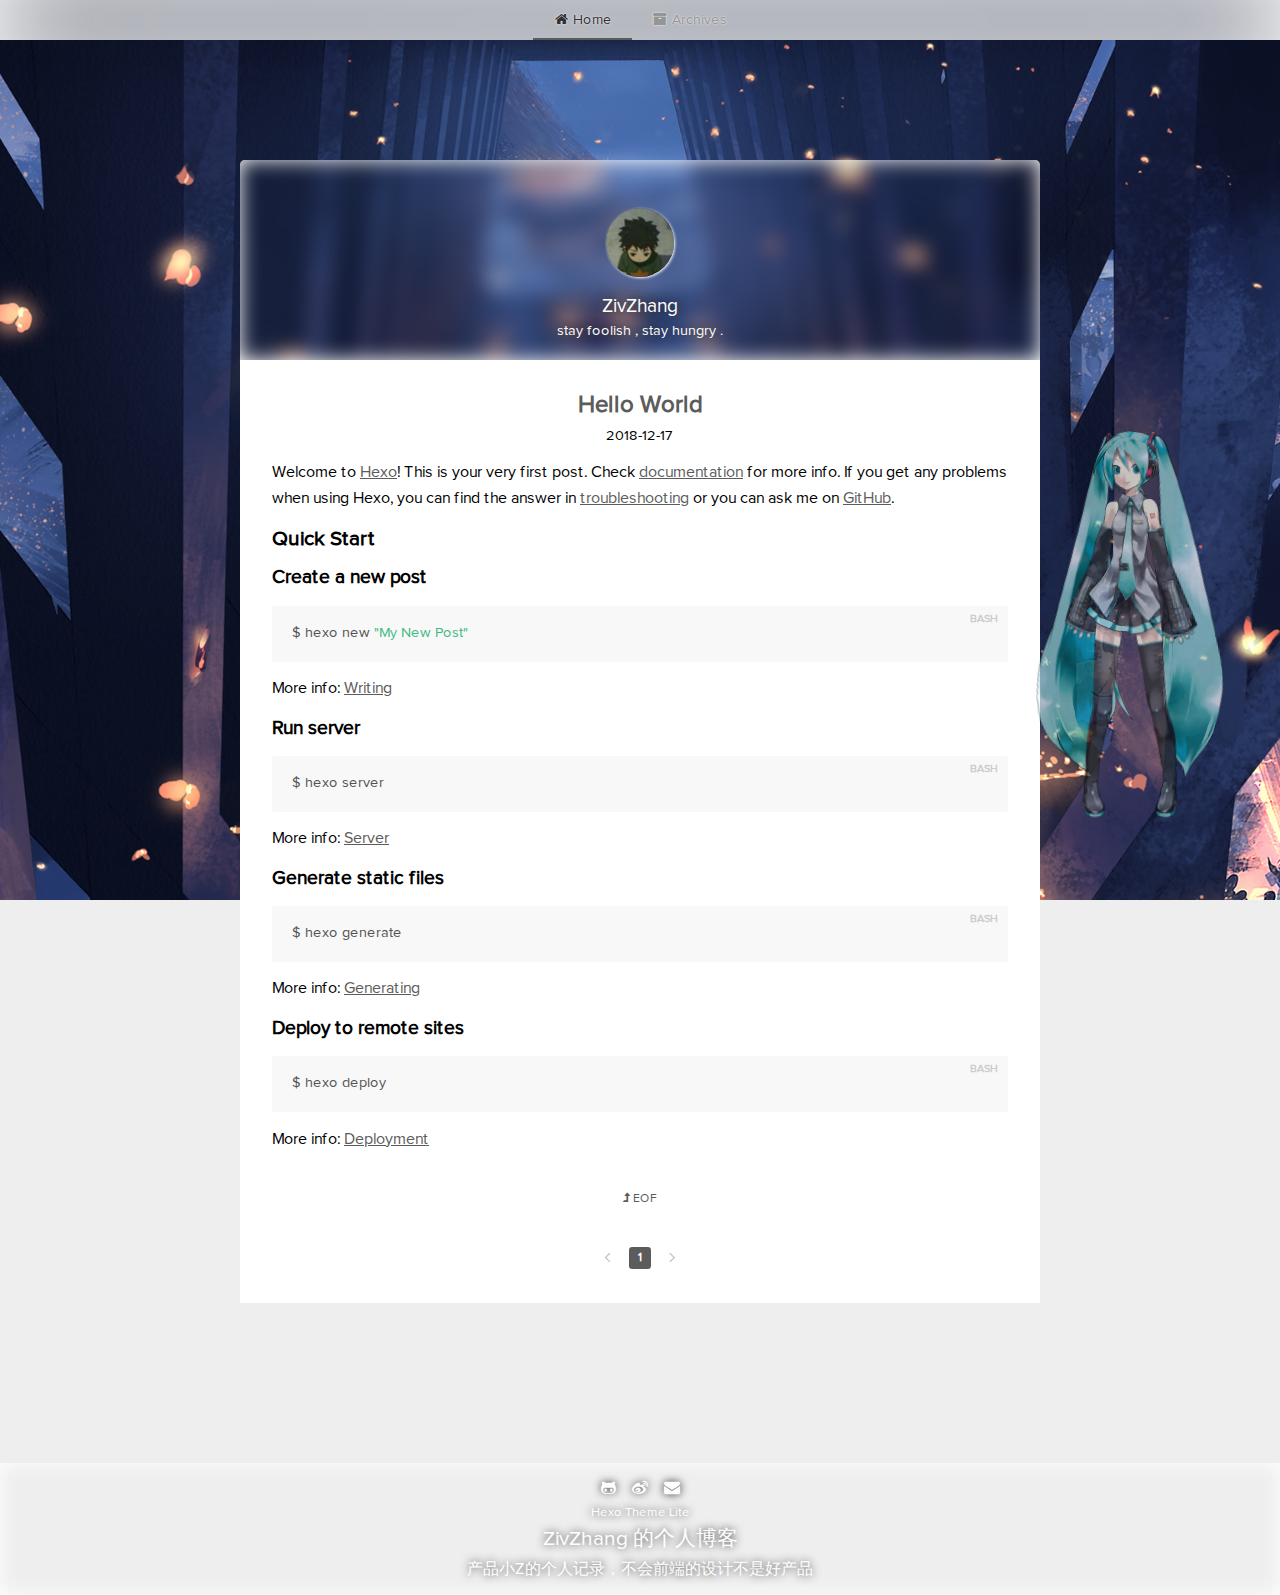
<file: index.html>
<!doctype html><html lang="en"><head><meta name="generator" content="Hexo 3.8.0"><meta charset="UTF-8"><meta name="viewport" content="width=device-width,user-scalable=no,initial-scale=1,maximum-scale=1,minimum-scale=1"><meta http-equiv="X-UA-Compatible" content="ie=edge"><link rel="shortcut icon" href="/static/favicon.ico"><title>ZivZhang 的个人博客</title><link href="/static/css/app.c64eadfc8d3abfc9d85514dba4054813.css" rel="stylesheet"></head><body><div id="app"></div><script type="text/javascript" src="/static/js/manifest.992b63bf2abbf3194771.js"></script><script type="text/javascript" src="/static/js/vendor.e12dc8c9af1f7aa12436.js"></script><script type="text/javascript" src="/static/js/app.bc036f9167871d39aecf.js"></script><script src="/live2dw/lib/L2Dwidget.min.js?0c58a1486de42ac6cc1c59c7d98ae887"></script><script>L2Dwidget.init({"model":{"jsonPath":"/live2dw/assets/miku.model.json"},"display":{"position":"right","width":150,"height":300},"mobile":{"show":false,"scale":0.4},"log":false,"pluginJsPath":"lib/","pluginModelPath":"assets/","pluginRootPath":"live2dw/","tagMode":false});</script></body></html>
</file>
<file: static/css/app.c64eadfc8d3abfc9d85514dba4054813.css>
#app[data-v-75a8d7e8] {
	min-height: 100vh;
	display: -webkit-box;
	display: -ms-flexbox;
	display: flex;
	-webkit-box-orient: vertical;
	-webkit-box-direction: normal;
	-ms-flex-flow: column nowrap;
	flex-flow: column nowrap
}

.app-footer[data-v-75a8d7e8],.app-header[data-v-75a8d7e8] {
	display: -webkit-box;
	display: -ms-flexbox;
	display: flex;
	-webkit-box-pack: center;
	-ms-flex-pack: center;
	justify-content: center;
	-webkit-box-align: end;
	-ms-flex-align: end;
	align-items: flex-end;
	margin-top: 10rem
}

.app-footer[data-v-75a8d7e8] {
	-webkit-box-flex: 1;
	-ms-flex-positive: 1;
	flex-grow: 1
}

.app-dep-footer[data-v-75a8d7e8] {
	margin-top: 0;
	margin-bottom: 8rem;
	-webkit-box-align: start;
	-ms-flex-align: start;
	align-items: flex-start
}

.app-dep-footer>div[data-v-75a8d7e8] {
	border-bottom-left-radius: .3rem;
	border-bottom-right-radius: .3rem
}

.app-body[data-v-75a8d7e8] {
	box-sizing: border-box;
	background-color: #fff;
	padding: 2rem 1rem
}

.app-dep-footer-body[data-v-75a8d7e8] {
	border-bottom-left-radius: 0;
	border-bottom-right-radius: 0
}

.fade-enter-active,.fade-leave-active {
	transition: all .2s ease
}

.fade-enter,.fade-leave-active {
	opacity: 0
}

#top-nav[data-v-26df1257] {
	position: fixed;
	top: 0;
	left: 0;
	right: 0;
	height: 40px;
	z-index: 1000;
	overflow: hidden;
	color: #fff;
	text-shadow: 1px 1px 8px #444
}

#top-nav .main-menu[data-v-26df1257] {
	width: 100%
}

.dropdown-item[data-v-26df1257] {
	display: -webkit-box;
	display: -ms-flexbox;
	display: flex;
	-webkit-box-align: center;
	-ms-flex-align: center;
	align-items: center
}

.dropdown-item .icon[data-v-26df1257] {
	width: 1rem;
	text-align: center;
	margin-right: .3rem
}

.dropdown-item .item-name[data-v-26df1257] {
	-webkit-box-flex: 1;
	-ms-flex-positive: 1;
	flex-grow: 1
}

.blur[data-v-26df1257] {
	display: -webkit-box;
	display: -ms-flexbox;
	display: flex;
	-webkit-box-align: center;
	-ms-flex-align: center;
	align-items: center
}

.menu-btn>span[data-v-26df1257] {
	margin-right: .2rem
}

.item-icon[data-v-26df1257] {
	display: inline-block;
	width: 1rem;
	text-align: center
}

.el-menu--horizontal[data-v-26df1257] {
	display: -webkit-box;
	display: -ms-flexbox;
	display: flex;
	-webkit-box-pack: center;
	-ms-flex-pack: center;
	justify-content: center
}

.el-menu--horizontal .el-menu-item[data-v-26df1257] {
	line-height: 40px;
	height: 40px;
	text-shadow: 0 0 2px #fff;
	color: #959595
}

.el-menu--horizontal .el-menu-item i[data-v-26df1257] {
	color: inherit
}

.el-menu--horizontal .el-menu-item[data-v-26df1257]:focus,.el-menu--horizontal .el-menu-item[data-v-26df1257]:hover {
	background-color: hsla(0,0%,100%,0)
}

.el-menu--horizontal .el-menu-item [data-v-26df1257] {
	vertical-align: unset
}

.el-menu--horizontal .is-active[data-v-26df1257] {
	color: #5c5c5c
}

.el-menu[data-v-26df1257] {
	background-color: hsla(0,0%,100%,0)
}

.container {
	width: 800px;
	margin-left: auto;
	margin-right: auto
}

@media (max-width:768px) {
	.container {
		width: 100%
	}
}

@media (max-width:768px) {
	.top-left-padding {
		padding-left: 1rem
	}
}

#lite-header[data-v-73f77182] {
	display: -webkit-box;
	display: -ms-flexbox;
	display: flex;
	-webkit-box-orient: vertical;
	-webkit-box-direction: normal;
	-ms-flex-flow: column nowrap;
	flex-flow: column nowrap;
	-webkit-box-align: center;
	-ms-flex-align: center;
	align-items: center;
	-webkit-box-pack: center;
	-ms-flex-pack: center;
	justify-content: center;
	text-shadow: 0 0 .5rem #2e2e2e;
	border-top-left-radius: .3rem;
	border-top-right-radius: .3rem;
	padding: 1rem
}

.avatar[data-v-73f77182] {
	margin-top: 2em;
	display: inline-block;
	width: 4.3rem;
	height: 4.3rem;
	border-radius: 50%;
	box-shadow: 1px 1px 3px #fff
}

.author[data-v-73f77182] {
	font-size: 1.2em;
	margin-bottom: .3rem
}

.description[data-v-73f77182] {
	font-size: .9em;
	margin-bottom: .3rem;
    margin-top: 0;
}

#lite-footer[data-v-6f0f8eb1] {
	display: -webkit-box;
	display: -ms-flexbox;
	display: flex;
	-webkit-box-orient: vertical;
	-webkit-box-direction: normal;
	-ms-flex-flow: column nowrap;
	flex-flow: column nowrap;
	-webkit-box-align: center;
	-ms-flex-align: center;
	align-items: center;
	-webkit-box-pack: center;
	-ms-flex-pack: center;
	justify-content: center;
	text-shadow: 0 0 .5rem #2e2e2e;
	padding: 1rem 0 .5rem
}

#lite-footer>[data-v-6f0f8eb1] {
	margin-top: 0;
	margin-bottom: .5rem
}

#lite-footer>[data-v-6f0f8eb1]:last-child {
	margin-bottom: 0
}

#lite-footer a[data-v-6f0f8eb1] {
	color: inherit;
	transition: -webkit-transform .1s;
	transition: transform .1s;
	transition: transform .1s,-webkit-transform .1s
}

#lite-footer a[data-v-6f0f8eb1]:hover {
	-webkit-transform: scale(1.1);
	transform: scale(1.1)
}

.icon-list[data-v-6f0f8eb1] {
	display: -webkit-box;
	display: -ms-flexbox;
	display: flex
}

.icon-list>a[data-v-6f0f8eb1] {
	margin: 0 .5rem
}

.powered-by[data-v-6f0f8eb1] {
	font-size: .8em
}

.title[data-v-6f0f8eb1] {
	font-size: 1.3em
}


/*!
 *  Font Awesome 4.7.0 by @davegandy - http://fontawesome.io - @fontawesome
 *  License - http://fontawesome.io/license (Font: SIL OFL 1.1, CSS: MIT License)
 */@font-face{font-family:FontAwesome;src:url(/static/fonts/fontawesome-webfont.674f50d.eot);src:url(/static/fonts/fontawesome-webfont.674f50d.eot?#iefix&v=4.7.0) format("embedded-opentype"),url(/static/fonts/fontawesome-webfont.af7ae50.woff2) format("woff2"),url(/static/fonts/fontawesome-webfont.fee66e7.woff) format("woff"),url(/static/fonts/fontawesome-webfont.b06871f.ttf) format("truetype"),url(/static/img/fontawesome-webfont.912ec66.svg#fontawesomeregular) format("svg");font-weight:400;font-style:normal}.fa{display:inline-block;font:normal normal normal 14px/1 FontAwesome;font-size:inherit;text-rendering:auto;-webkit-font-smoothing:antialiased;-moz-osx-font-smoothing:grayscale}.fa-lg{font-size:1.33333333em;line-height:.75em;vertical-align:-15%}.fa-2x{font-size:2em}.fa-3x{font-size:3em}.fa-4x{font-size:4em}.fa-5x{font-size:5em}.fa-fw{width:1.28571429em;text-align:center}.fa-ul{padding-left:0;margin-left:2.14285714em;list-style-type:none}.fa-ul>li{position:relative}.fa-li{position:absolute;left:-2.14285714em;width:2.14285714em;top:.14285714em;text-align:center}.fa-li.fa-lg{left:-1.85714286em}.fa-border{padding:.2em .25em .15em;border:.08em solid #eee;border-radius:.1em}.fa-pull-left{float:left}.fa-pull-right{float:right}.fa.fa-pull-left{margin-right:.3em}.fa.fa-pull-right{margin-left:.3em}.pull-right{float:right}.pull-left{float:left}.fa.pull-left{margin-right:.3em}.fa.pull-right{margin-left:.3em}.fa-spin{-webkit-animation:fa-spin 2s infinite linear;animation:fa-spin 2s infinite linear}.fa-pulse{-webkit-animation:fa-spin 1s infinite steps(8);animation:fa-spin 1s infinite steps(8)}@-webkit-keyframes fa-spin{0%{-webkit-transform:rotate(0deg);transform:rotate(0deg)}to{-webkit-transform:rotate(359deg);transform:rotate(359deg)}}@keyframes fa-spin{0%{-webkit-transform:rotate(0deg);transform:rotate(0deg)}to{-webkit-transform:rotate(359deg);transform:rotate(359deg)}}.fa-rotate-90{-ms-filter:"progid:DXImageTransform.Microsoft.BasicImage(rotation=1)";-webkit-transform:rotate(90deg);transform:rotate(90deg)}.fa-rotate-180{-ms-filter:"progid:DXImageTransform.Microsoft.BasicImage(rotation=2)";-webkit-transform:rotate(180deg);transform:rotate(180deg)}.fa-rotate-270{-ms-filter:"progid:DXImageTransform.Microsoft.BasicImage(rotation=3)";-webkit-transform:rotate(270deg);transform:rotate(270deg)}.fa-flip-horizontal{-ms-filter:"progid:DXImageTransform.Microsoft.BasicImage(rotation=0, mirror=1)";-webkit-transform:scaleX(-1);transform:scaleX(-1)}.fa-flip-vertical{-ms-filter:"progid:DXImageTransform.Microsoft.BasicImage(rotation=2, mirror=1)";-webkit-transform:scaleY(-1);transform:scaleY(-1)}:root .fa-flip-horizontal,:root .fa-flip-vertical,:root .fa-rotate-90,:root .fa-rotate-180,:root .fa-rotate-270{-webkit-filter:none;filter:none}.fa-stack{position:relative;display:inline-block;width:2em;height:2em;line-height:2em;vertical-align:middle}.fa-stack-1x,.fa-stack-2x{position:absolute;left:0;width:100%;text-align:center}.fa-stack-1x{line-height:inherit}.fa-stack-2x{font-size:2em}.fa-inverse{color:#fff}.fa-glass:before{content:"\F000"}.fa-music:before{content:"\F001"}.fa-search:before{content:"\F002"}.fa-envelope-o:before{content:"\F003"}.fa-heart:before{content:"\F004"}.fa-star:before{content:"\F005"}.fa-star-o:before{content:"\F006"}.fa-user:before{content:"\F007"}.fa-film:before{content:"\F008"}.fa-th-large:before{content:"\F009"}.fa-th:before{content:"\F00A"}.fa-th-list:before{content:"\F00B"}.fa-check:before{content:"\F00C"}.fa-close:before,.fa-remove:before,.fa-times:before{content:"\F00D"}.fa-search-plus:before{content:"\F00E"}.fa-search-minus:before{content:"\F010"}.fa-power-off:before{content:"\F011"}.fa-signal:before{content:"\F012"}.fa-cog:before,.fa-gear:before{content:"\F013"}.fa-trash-o:before{content:"\F014"}.fa-home:before{content:"\F015"}.fa-file-o:before{content:"\F016"}.fa-clock-o:before{content:"\F017"}.fa-road:before{content:"\F018"}.fa-download:before{content:"\F019"}.fa-arrow-circle-o-down:before{content:"\F01A"}.fa-arrow-circle-o-up:before{content:"\F01B"}.fa-inbox:before{content:"\F01C"}.fa-play-circle-o:before{content:"\F01D"}.fa-repeat:before,.fa-rotate-right:before{content:"\F01E"}.fa-refresh:before{content:"\F021"}.fa-list-alt:before{content:"\F022"}.fa-lock:before{content:"\F023"}.fa-flag:before{content:"\F024"}.fa-headphones:before{content:"\F025"}.fa-volume-off:before{content:"\F026"}.fa-volume-down:before{content:"\F027"}.fa-volume-up:before{content:"\F028"}.fa-qrcode:before{content:"\F029"}.fa-barcode:before{content:"\F02A"}.fa-tag:before{content:"\F02B"}.fa-tags:before{content:"\F02C"}.fa-book:before{content:"\F02D"}.fa-bookmark:before{content:"\F02E"}.fa-print:before{content:"\F02F"}.fa-camera:before{content:"\F030"}.fa-font:before{content:"\F031"}.fa-bold:before{content:"\F032"}.fa-italic:before{content:"\F033"}.fa-text-height:before{content:"\F034"}.fa-text-width:before{content:"\F035"}.fa-align-left:before{content:"\F036"}.fa-align-center:before{content:"\F037"}.fa-align-right:before{content:"\F038"}.fa-align-justify:before{content:"\F039"}.fa-list:before{content:"\F03A"}.fa-dedent:before,.fa-outdent:before{content:"\F03B"}.fa-indent:before{content:"\F03C"}.fa-video-camera:before{content:"\F03D"}.fa-image:before,.fa-photo:before,.fa-picture-o:before{content:"\F03E"}.fa-pencil:before{content:"\F040"}.fa-map-marker:before{content:"\F041"}.fa-adjust:before{content:"\F042"}.fa-tint:before{content:"\F043"}.fa-edit:before,.fa-pencil-square-o:before{content:"\F044"}.fa-share-square-o:before{content:"\F045"}.fa-check-square-o:before{content:"\F046"}.fa-arrows:before{content:"\F047"}.fa-step-backward:before{content:"\F048"}.fa-fast-backward:before{content:"\F049"}.fa-backward:before{content:"\F04A"}.fa-play:before{content:"\F04B"}.fa-pause:before{content:"\F04C"}.fa-stop:before{content:"\F04D"}.fa-forward:before{content:"\F04E"}.fa-fast-forward:before{content:"\F050"}.fa-step-forward:before{content:"\F051"}.fa-eject:before{content:"\F052"}.fa-chevron-left:before{content:"\F053"}.fa-chevron-right:before{content:"\F054"}.fa-plus-circle:before{content:"\F055"}.fa-minus-circle:before{content:"\F056"}.fa-times-circle:before{content:"\F057"}.fa-check-circle:before{content:"\F058"}.fa-question-circle:before{content:"\F059"}.fa-info-circle:before{content:"\F05A"}.fa-crosshairs:before{content:"\F05B"}.fa-times-circle-o:before{content:"\F05C"}.fa-check-circle-o:before{content:"\F05D"}.fa-ban:before{content:"\F05E"}.fa-arrow-left:before{content:"\F060"}.fa-arrow-right:before{content:"\F061"}.fa-arrow-up:before{content:"\F062"}.fa-arrow-down:before{content:"\F063"}.fa-mail-forward:before,.fa-share:before{content:"\F064"}.fa-expand:before{content:"\F065"}.fa-compress:before{content:"\F066"}.fa-plus:before{content:"\F067"}.fa-minus:before{content:"\F068"}.fa-asterisk:before{content:"\F069"}.fa-exclamation-circle:before{content:"\F06A"}.fa-gift:before{content:"\F06B"}.fa-leaf:before{content:"\F06C"}.fa-fire:before{content:"\F06D"}.fa-eye:before{content:"\F06E"}.fa-eye-slash:before{content:"\F070"}.fa-exclamation-triangle:before,.fa-warning:before{content:"\F071"}.fa-plane:before{content:"\F072"}.fa-calendar:before{content:"\F073"}.fa-random:before{content:"\F074"}.fa-comment:before{content:"\F075"}.fa-magnet:before{content:"\F076"}.fa-chevron-up:before{content:"\F077"}.fa-chevron-down:before{content:"\F078"}.fa-retweet:before{content:"\F079"}.fa-shopping-cart:before{content:"\F07A"}.fa-folder:before{content:"\F07B"}.fa-folder-open:before{content:"\F07C"}.fa-arrows-v:before{content:"\F07D"}.fa-arrows-h:before{content:"\F07E"}.fa-bar-chart-o:before,.fa-bar-chart:before{content:"\F080"}.fa-twitter-square:before{content:"\F081"}.fa-facebook-square:before{content:"\F082"}.fa-camera-retro:before{content:"\F083"}.fa-key:before{content:"\F084"}.fa-cogs:before,.fa-gears:before{content:"\F085"}.fa-comments:before{content:"\F086"}.fa-thumbs-o-up:before{content:"\F087"}.fa-thumbs-o-down:before{content:"\F088"}.fa-star-half:before{content:"\F089"}.fa-heart-o:before{content:"\F08A"}.fa-sign-out:before{content:"\F08B"}.fa-linkedin-square:before{content:"\F08C"}.fa-thumb-tack:before{content:"\F08D"}.fa-external-link:before{content:"\F08E"}.fa-sign-in:before{content:"\F090"}.fa-trophy:before{content:"\F091"}.fa-github-square:before{content:"\F092"}.fa-upload:before{content:"\F093"}.fa-lemon-o:before{content:"\F094"}.fa-phone:before{content:"\F095"}.fa-square-o:before{content:"\F096"}.fa-bookmark-o:before{content:"\F097"}.fa-phone-square:before{content:"\F098"}.fa-twitter:before{content:"\F099"}.fa-facebook-f:before,.fa-facebook:before{content:"\F09A"}.fa-github:before{content:"\F09B"}.fa-unlock:before{content:"\F09C"}.fa-credit-card:before{content:"\F09D"}.fa-feed:before,.fa-rss:before{content:"\F09E"}.fa-hdd-o:before{content:"\F0A0"}.fa-bullhorn:before{content:"\F0A1"}.fa-bell:before{content:"\F0F3"}.fa-certificate:before{content:"\F0A3"}.fa-hand-o-right:before{content:"\F0A4"}.fa-hand-o-left:before{content:"\F0A5"}.fa-hand-o-up:before{content:"\F0A6"}.fa-hand-o-down:before{content:"\F0A7"}.fa-arrow-circle-left:before{content:"\F0A8"}.fa-arrow-circle-right:before{content:"\F0A9"}.fa-arrow-circle-up:before{content:"\F0AA"}.fa-arrow-circle-down:before{content:"\F0AB"}.fa-globe:before{content:"\F0AC"}.fa-wrench:before{content:"\F0AD"}.fa-tasks:before{content:"\F0AE"}.fa-filter:before{content:"\F0B0"}.fa-briefcase:before{content:"\F0B1"}.fa-arrows-alt:before{content:"\F0B2"}.fa-group:before,.fa-users:before{content:"\F0C0"}.fa-chain:before,.fa-link:before{content:"\F0C1"}.fa-cloud:before{content:"\F0C2"}.fa-flask:before{content:"\F0C3"}.fa-cut:before,.fa-scissors:before{content:"\F0C4"}.fa-copy:before,.fa-files-o:before{content:"\F0C5"}.fa-paperclip:before{content:"\F0C6"}.fa-floppy-o:before,.fa-save:before{content:"\F0C7"}.fa-square:before{content:"\F0C8"}.fa-bars:before,.fa-navicon:before,.fa-reorder:before{content:"\F0C9"}.fa-list-ul:before{content:"\F0CA"}.fa-list-ol:before{content:"\F0CB"}.fa-strikethrough:before{content:"\F0CC"}.fa-underline:before{content:"\F0CD"}.fa-table:before{content:"\F0CE"}.fa-magic:before{content:"\F0D0"}.fa-truck:before{content:"\F0D1"}.fa-pinterest:before{content:"\F0D2"}.fa-pinterest-square:before{content:"\F0D3"}.fa-google-plus-square:before{content:"\F0D4"}.fa-google-plus:before{content:"\F0D5"}.fa-money:before{content:"\F0D6"}.fa-caret-down:before{content:"\F0D7"}.fa-caret-up:before{content:"\F0D8"}.fa-caret-left:before{content:"\F0D9"}.fa-caret-right:before{content:"\F0DA"}.fa-columns:before{content:"\F0DB"}.fa-sort:before,.fa-unsorted:before{content:"\F0DC"}.fa-sort-desc:before,.fa-sort-down:before{content:"\F0DD"}.fa-sort-asc:before,.fa-sort-up:before{content:"\F0DE"}.fa-envelope:before{content:"\F0E0"}.fa-linkedin:before{content:"\F0E1"}.fa-rotate-left:before,.fa-undo:before{content:"\F0E2"}.fa-gavel:before,.fa-legal:before{content:"\F0E3"}.fa-dashboard:before,.fa-tachometer:before{content:"\F0E4"}.fa-comment-o:before{content:"\F0E5"}.fa-comments-o:before{content:"\F0E6"}.fa-bolt:before,.fa-flash:before{content:"\F0E7"}.fa-sitemap:before{content:"\F0E8"}.fa-umbrella:before{content:"\F0E9"}.fa-clipboard:before,.fa-paste:before{content:"\F0EA"}.fa-lightbulb-o:before{content:"\F0EB"}.fa-exchange:before{content:"\F0EC"}.fa-cloud-download:before{content:"\F0ED"}.fa-cloud-upload:before{content:"\F0EE"}.fa-user-md:before{content:"\F0F0"}.fa-stethoscope:before{content:"\F0F1"}.fa-suitcase:before{content:"\F0F2"}.fa-bell-o:before{content:"\F0A2"}.fa-coffee:before{content:"\F0F4"}.fa-cutlery:before{content:"\F0F5"}.fa-file-text-o:before{content:"\F0F6"}.fa-building-o:before{content:"\F0F7"}.fa-hospital-o:before{content:"\F0F8"}.fa-ambulance:before{content:"\F0F9"}.fa-medkit:before{content:"\F0FA"}.fa-fighter-jet:before{content:"\F0FB"}.fa-beer:before{content:"\F0FC"}.fa-h-square:before{content:"\F0FD"}.fa-plus-square:before{content:"\F0FE"}.fa-angle-double-left:before{content:"\F100"}.fa-angle-double-right:before{content:"\F101"}.fa-angle-double-up:before{content:"\F102"}.fa-angle-double-down:before{content:"\F103"}.fa-angle-left:before{content:"\F104"}.fa-angle-right:before{content:"\F105"}.fa-angle-up:before{content:"\F106"}.fa-angle-down:before{content:"\F107"}.fa-desktop:before{content:"\F108"}.fa-laptop:before{content:"\F109"}.fa-tablet:before{content:"\F10A"}.fa-mobile-phone:before,.fa-mobile:before{content:"\F10B"}.fa-circle-o:before{content:"\F10C"}.fa-quote-left:before{content:"\F10D"}.fa-quote-right:before{content:"\F10E"}.fa-spinner:before{content:"\F110"}.fa-circle:before{content:"\F111"}.fa-mail-reply:before,.fa-reply:before{content:"\F112"}.fa-github-alt:before{content:"\F113"}.fa-folder-o:before{content:"\F114"}.fa-folder-open-o:before{content:"\F115"}.fa-smile-o:before{content:"\F118"}.fa-frown-o:before{content:"\F119"}.fa-meh-o:before{content:"\F11A"}.fa-gamepad:before{content:"\F11B"}.fa-keyboard-o:before{content:"\F11C"}.fa-flag-o:before{content:"\F11D"}.fa-flag-checkered:before{content:"\F11E"}.fa-terminal:before{content:"\F120"}.fa-code:before{content:"\F121"}.fa-mail-reply-all:before,.fa-reply-all:before{content:"\F122"}.fa-star-half-empty:before,.fa-star-half-full:before,.fa-star-half-o:before{content:"\F123"}.fa-location-arrow:before{content:"\F124"}.fa-crop:before{content:"\F125"}.fa-code-fork:before{content:"\F126"}.fa-chain-broken:before,.fa-unlink:before{content:"\F127"}.fa-question:before{content:"\F128"}.fa-info:before{content:"\F129"}.fa-exclamation:before{content:"\F12A"}.fa-superscript:before{content:"\F12B"}.fa-subscript:before{content:"\F12C"}.fa-eraser:before{content:"\F12D"}.fa-puzzle-piece:before{content:"\F12E"}.fa-microphone:before{content:"\F130"}.fa-microphone-slash:before{content:"\F131"}.fa-shield:before{content:"\F132"}.fa-calendar-o:before{content:"\F133"}.fa-fire-extinguisher:before{content:"\F134"}.fa-rocket:before{content:"\F135"}.fa-maxcdn:before{content:"\F136"}.fa-chevron-circle-left:before{content:"\F137"}.fa-chevron-circle-right:before{content:"\F138"}.fa-chevron-circle-up:before{content:"\F139"}.fa-chevron-circle-down:before{content:"\F13A"}.fa-html5:before{content:"\F13B"}.fa-css3:before{content:"\F13C"}.fa-anchor:before{content:"\F13D"}.fa-unlock-alt:before{content:"\F13E"}.fa-bullseye:before{content:"\F140"}.fa-ellipsis-h:before{content:"\F141"}.fa-ellipsis-v:before{content:"\F142"}.fa-rss-square:before{content:"\F143"}.fa-play-circle:before{content:"\F144"}.fa-ticket:before{content:"\F145"}.fa-minus-square:before{content:"\F146"}.fa-minus-square-o:before{content:"\F147"}.fa-level-up:before{content:"\F148"}.fa-level-down:before{content:"\F149"}.fa-check-square:before{content:"\F14A"}.fa-pencil-square:before{content:"\F14B"}.fa-external-link-square:before{content:"\F14C"}.fa-share-square:before{content:"\F14D"}.fa-compass:before{content:"\F14E"}.fa-caret-square-o-down:before,.fa-toggle-down:before{content:"\F150"}.fa-caret-square-o-up:before,.fa-toggle-up:before{content:"\F151"}.fa-caret-square-o-right:before,.fa-toggle-right:before{content:"\F152"}.fa-eur:before,.fa-euro:before{content:"\F153"}.fa-gbp:before{content:"\F154"}.fa-dollar:before,.fa-usd:before{content:"\F155"}.fa-inr:before,.fa-rupee:before{content:"\F156"}.fa-cny:before,.fa-jpy:before,.fa-rmb:before,.fa-yen:before{content:"\F157"}.fa-rouble:before,.fa-rub:before,.fa-ruble:before{content:"\F158"}.fa-krw:before,.fa-won:before{content:"\F159"}.fa-bitcoin:before,.fa-btc:before{content:"\F15A"}.fa-file:before{content:"\F15B"}.fa-file-text:before{content:"\F15C"}.fa-sort-alpha-asc:before{content:"\F15D"}.fa-sort-alpha-desc:before{content:"\F15E"}.fa-sort-amount-asc:before{content:"\F160"}.fa-sort-amount-desc:before{content:"\F161"}.fa-sort-numeric-asc:before{content:"\F162"}.fa-sort-numeric-desc:before{content:"\F163"}.fa-thumbs-up:before{content:"\F164"}.fa-thumbs-down:before{content:"\F165"}.fa-youtube-square:before{content:"\F166"}.fa-youtube:before{content:"\F167"}.fa-xing:before{content:"\F168"}.fa-xing-square:before{content:"\F169"}.fa-youtube-play:before{content:"\F16A"}.fa-dropbox:before{content:"\F16B"}.fa-stack-overflow:before{content:"\F16C"}.fa-instagram:before{content:"\F16D"}.fa-flickr:before{content:"\F16E"}.fa-adn:before{content:"\F170"}.fa-bitbucket:before{content:"\F171"}.fa-bitbucket-square:before{content:"\F172"}.fa-tumblr:before{content:"\F173"}.fa-tumblr-square:before{content:"\F174"}.fa-long-arrow-down:before{content:"\F175"}.fa-long-arrow-up:before{content:"\F176"}.fa-long-arrow-left:before{content:"\F177"}.fa-long-arrow-right:before{content:"\F178"}.fa-apple:before{content:"\F179"}.fa-windows:before{content:"\F17A"}.fa-android:before{content:"\F17B"}.fa-linux:before{content:"\F17C"}.fa-dribbble:before{content:"\F17D"}.fa-skype:before{content:"\F17E"}.fa-foursquare:before{content:"\F180"}.fa-trello:before{content:"\F181"}.fa-female:before{content:"\F182"}.fa-male:before{content:"\F183"}.fa-gittip:before,.fa-gratipay:before{content:"\F184"}.fa-sun-o:before{content:"\F185"}.fa-moon-o:before{content:"\F186"}.fa-archive:before{content:"\F187"}.fa-bug:before{content:"\F188"}.fa-vk:before{content:"\F189"}.fa-weibo:before{content:"\F18A"}.fa-renren:before{content:"\F18B"}.fa-pagelines:before{content:"\F18C"}.fa-stack-exchange:before{content:"\F18D"}.fa-arrow-circle-o-right:before{content:"\F18E"}.fa-arrow-circle-o-left:before{content:"\F190"}.fa-caret-square-o-left:before,.fa-toggle-left:before{content:"\F191"}.fa-dot-circle-o:before{content:"\F192"}.fa-wheelchair:before{content:"\F193"}.fa-vimeo-square:before{content:"\F194"}.fa-try:before,.fa-turkish-lira:before{content:"\F195"}.fa-plus-square-o:before{content:"\F196"}.fa-space-shuttle:before{content:"\F197"}.fa-slack:before{content:"\F198"}.fa-envelope-square:before{content:"\F199"}.fa-wordpress:before{content:"\F19A"}.fa-openid:before{content:"\F19B"}.fa-bank:before,.fa-institution:before,.fa-university:before{content:"\F19C"}.fa-graduation-cap:before,.fa-mortar-board:before{content:"\F19D"}.fa-yahoo:before{content:"\F19E"}.fa-google:before{content:"\F1A0"}.fa-reddit:before{content:"\F1A1"}.fa-reddit-square:before{content:"\F1A2"}.fa-stumbleupon-circle:before{content:"\F1A3"}.fa-stumbleupon:before{content:"\F1A4"}.fa-delicious:before{content:"\F1A5"}.fa-digg:before{content:"\F1A6"}.fa-pied-piper-pp:before{content:"\F1A7"}.fa-pied-piper-alt:before{content:"\F1A8"}.fa-drupal:before{content:"\F1A9"}.fa-joomla:before{content:"\F1AA"}.fa-language:before{content:"\F1AB"}.fa-fax:before{content:"\F1AC"}.fa-building:before{content:"\F1AD"}.fa-child:before{content:"\F1AE"}.fa-paw:before{content:"\F1B0"}.fa-spoon:before{content:"\F1B1"}.fa-cube:before{content:"\F1B2"}.fa-cubes:before{content:"\F1B3"}.fa-behance:before{content:"\F1B4"}.fa-behance-square:before{content:"\F1B5"}.fa-steam:before{content:"\F1B6"}.fa-steam-square:before{content:"\F1B7"}.fa-recycle:before{content:"\F1B8"}.fa-automobile:before,.fa-car:before{content:"\F1B9"}.fa-cab:before,.fa-taxi:before{content:"\F1BA"}.fa-tree:before{content:"\F1BB"}.fa-spotify:before{content:"\F1BC"}.fa-deviantart:before{content:"\F1BD"}.fa-soundcloud:before{content:"\F1BE"}.fa-database:before{content:"\F1C0"}.fa-file-pdf-o:before{content:"\F1C1"}.fa-file-word-o:before{content:"\F1C2"}.fa-file-excel-o:before{content:"\F1C3"}.fa-file-powerpoint-o:before{content:"\F1C4"}.fa-file-image-o:before,.fa-file-photo-o:before,.fa-file-picture-o:before{content:"\F1C5"}.fa-file-archive-o:before,.fa-file-zip-o:before{content:"\F1C6"}.fa-file-audio-o:before,.fa-file-sound-o:before{content:"\F1C7"}.fa-file-movie-o:before,.fa-file-video-o:before{content:"\F1C8"}.fa-file-code-o:before{content:"\F1C9"}.fa-vine:before{content:"\F1CA"}.fa-codepen:before{content:"\F1CB"}.fa-jsfiddle:before{content:"\F1CC"}.fa-life-bouy:before,.fa-life-buoy:before,.fa-life-ring:before,.fa-life-saver:before,.fa-support:before{content:"\F1CD"}.fa-circle-o-notch:before{content:"\F1CE"}.fa-ra:before,.fa-rebel:before,.fa-resistance:before{content:"\F1D0"}.fa-empire:before,.fa-ge:before{content:"\F1D1"}.fa-git-square:before{content:"\F1D2"}.fa-git:before{content:"\F1D3"}.fa-hacker-news:before,.fa-y-combinator-square:before,.fa-yc-square:before{content:"\F1D4"}.fa-tencent-weibo:before{content:"\F1D5"}.fa-qq:before{content:"\F1D6"}.fa-wechat:before,.fa-weixin:before{content:"\F1D7"}.fa-paper-plane:before,.fa-send:before{content:"\F1D8"}.fa-paper-plane-o:before,.fa-send-o:before{content:"\F1D9"}.fa-history:before{content:"\F1DA"}.fa-circle-thin:before{content:"\F1DB"}.fa-header:before{content:"\F1DC"}.fa-paragraph:before{content:"\F1DD"}.fa-sliders:before{content:"\F1DE"}.fa-share-alt:before{content:"\F1E0"}.fa-share-alt-square:before{content:"\F1E1"}.fa-bomb:before{content:"\F1E2"}.fa-futbol-o:before,.fa-soccer-ball-o:before{content:"\F1E3"}.fa-tty:before{content:"\F1E4"}.fa-binoculars:before{content:"\F1E5"}.fa-plug:before{content:"\F1E6"}.fa-slideshare:before{content:"\F1E7"}.fa-twitch:before{content:"\F1E8"}.fa-yelp:before{content:"\F1E9"}.fa-newspaper-o:before{content:"\F1EA"}.fa-wifi:before{content:"\F1EB"}.fa-calculator:before{content:"\F1EC"}.fa-paypal:before{content:"\F1ED"}.fa-google-wallet:before{content:"\F1EE"}.fa-cc-visa:before{content:"\F1F0"}.fa-cc-mastercard:before{content:"\F1F1"}.fa-cc-discover:before{content:"\F1F2"}.fa-cc-amex:before{content:"\F1F3"}.fa-cc-paypal:before{content:"\F1F4"}.fa-cc-stripe:before{content:"\F1F5"}.fa-bell-slash:before{content:"\F1F6"}.fa-bell-slash-o:before{content:"\F1F7"}.fa-trash:before{content:"\F1F8"}.fa-copyright:before{content:"\F1F9"}.fa-at:before{content:"\F1FA"}.fa-eyedropper:before{content:"\F1FB"}.fa-paint-brush:before{content:"\F1FC"}.fa-birthday-cake:before{content:"\F1FD"}.fa-area-chart:before{content:"\F1FE"}.fa-pie-chart:before{content:"\F200"}.fa-line-chart:before{content:"\F201"}.fa-lastfm:before{content:"\F202"}.fa-lastfm-square:before{content:"\F203"}.fa-toggle-off:before{content:"\F204"}.fa-toggle-on:before{content:"\F205"}.fa-bicycle:before{content:"\F206"}.fa-bus:before{content:"\F207"}.fa-ioxhost:before{content:"\F208"}.fa-angellist:before{content:"\F209"}.fa-cc:before{content:"\F20A"}.fa-ils:before,.fa-shekel:before,.fa-sheqel:before{content:"\F20B"}.fa-meanpath:before{content:"\F20C"}.fa-buysellads:before{content:"\F20D"}.fa-connectdevelop:before{content:"\F20E"}.fa-dashcube:before{content:"\F210"}.fa-forumbee:before{content:"\F211"}.fa-leanpub:before{content:"\F212"}.fa-sellsy:before{content:"\F213"}.fa-shirtsinbulk:before{content:"\F214"}.fa-simplybuilt:before{content:"\F215"}.fa-skyatlas:before{content:"\F216"}.fa-cart-plus:before{content:"\F217"}.fa-cart-arrow-down:before{content:"\F218"}.fa-diamond:before{content:"\F219"}.fa-ship:before{content:"\F21A"}.fa-user-secret:before{content:"\F21B"}.fa-motorcycle:before{content:"\F21C"}.fa-street-view:before{content:"\F21D"}.fa-heartbeat:before{content:"\F21E"}.fa-venus:before{content:"\F221"}.fa-mars:before{content:"\F222"}.fa-mercury:before{content:"\F223"}.fa-intersex:before,.fa-transgender:before{content:"\F224"}.fa-transgender-alt:before{content:"\F225"}.fa-venus-double:before{content:"\F226"}.fa-mars-double:before{content:"\F227"}.fa-venus-mars:before{content:"\F228"}.fa-mars-stroke:before{content:"\F229"}.fa-mars-stroke-v:before{content:"\F22A"}.fa-mars-stroke-h:before{content:"\F22B"}.fa-neuter:before{content:"\F22C"}.fa-genderless:before{content:"\F22D"}.fa-facebook-official:before{content:"\F230"}.fa-pinterest-p:before{content:"\F231"}.fa-whatsapp:before{content:"\F232"}.fa-server:before{content:"\F233"}.fa-user-plus:before{content:"\F234"}.fa-user-times:before{content:"\F235"}.fa-bed:before,.fa-hotel:before{content:"\F236"}.fa-viacoin:before{content:"\F237"}.fa-train:before{content:"\F238"}.fa-subway:before{content:"\F239"}.fa-medium:before{content:"\F23A"}.fa-y-combinator:before,.fa-yc:before{content:"\F23B"}.fa-optin-monster:before{content:"\F23C"}.fa-opencart:before{content:"\F23D"}.fa-expeditedssl:before{content:"\F23E"}.fa-battery-4:before,.fa-battery-full:before,.fa-battery:before{content:"\F240"}.fa-battery-3:before,.fa-battery-three-quarters:before{content:"\F241"}.fa-battery-2:before,.fa-battery-half:before{content:"\F242"}.fa-battery-1:before,.fa-battery-quarter:before{content:"\F243"}.fa-battery-0:before,.fa-battery-empty:before{content:"\F244"}.fa-mouse-pointer:before{content:"\F245"}.fa-i-cursor:before{content:"\F246"}.fa-object-group:before{content:"\F247"}.fa-object-ungroup:before{content:"\F248"}.fa-sticky-note:before{content:"\F249"}.fa-sticky-note-o:before{content:"\F24A"}.fa-cc-jcb:before{content:"\F24B"}.fa-cc-diners-club:before{content:"\F24C"}.fa-clone:before{content:"\F24D"}.fa-balance-scale:before{content:"\F24E"}.fa-hourglass-o:before{content:"\F250"}.fa-hourglass-1:before,.fa-hourglass-start:before{content:"\F251"}.fa-hourglass-2:before,.fa-hourglass-half:before{content:"\F252"}.fa-hourglass-3:before,.fa-hourglass-end:before{content:"\F253"}.fa-hourglass:before{content:"\F254"}.fa-hand-grab-o:before,.fa-hand-rock-o:before{content:"\F255"}.fa-hand-paper-o:before,.fa-hand-stop-o:before{content:"\F256"}.fa-hand-scissors-o:before{content:"\F257"}.fa-hand-lizard-o:before{content:"\F258"}.fa-hand-spock-o:before{content:"\F259"}.fa-hand-pointer-o:before{content:"\F25A"}.fa-hand-peace-o:before{content:"\F25B"}.fa-trademark:before{content:"\F25C"}.fa-registered:before{content:"\F25D"}.fa-creative-commons:before{content:"\F25E"}.fa-gg:before{content:"\F260"}.fa-gg-circle:before{content:"\F261"}.fa-tripadvisor:before{content:"\F262"}.fa-odnoklassniki:before{content:"\F263"}.fa-odnoklassniki-square:before{content:"\F264"}.fa-get-pocket:before{content:"\F265"}.fa-wikipedia-w:before{content:"\F266"}.fa-safari:before{content:"\F267"}.fa-chrome:before{content:"\F268"}.fa-firefox:before{content:"\F269"}.fa-opera:before{content:"\F26A"}.fa-internet-explorer:before{content:"\F26B"}.fa-television:before,.fa-tv:before{content:"\F26C"}.fa-contao:before{content:"\F26D"}.fa-500px:before{content:"\F26E"}.fa-amazon:before{content:"\F270"}.fa-calendar-plus-o:before{content:"\F271"}.fa-calendar-minus-o:before{content:"\F272"}.fa-calendar-times-o:before{content:"\F273"}.fa-calendar-check-o:before{content:"\F274"}.fa-industry:before{content:"\F275"}.fa-map-pin:before{content:"\F276"}.fa-map-signs:before{content:"\F277"}.fa-map-o:before{content:"\F278"}.fa-map:before{content:"\F279"}.fa-commenting:before{content:"\F27A"}.fa-commenting-o:before{content:"\F27B"}.fa-houzz:before{content:"\F27C"}.fa-vimeo:before{content:"\F27D"}.fa-black-tie:before{content:"\F27E"}.fa-fonticons:before{content:"\F280"}.fa-reddit-alien:before{content:"\F281"}.fa-edge:before{content:"\F282"}.fa-credit-card-alt:before{content:"\F283"}.fa-codiepie:before{content:"\F284"}.fa-modx:before{content:"\F285"}.fa-fort-awesome:before{content:"\F286"}.fa-usb:before{content:"\F287"}.fa-product-hunt:before{content:"\F288"}.fa-mixcloud:before{content:"\F289"}.fa-scribd:before{content:"\F28A"}.fa-pause-circle:before{content:"\F28B"}.fa-pause-circle-o:before{content:"\F28C"}.fa-stop-circle:before{content:"\F28D"}.fa-stop-circle-o:before{content:"\F28E"}.fa-shopping-bag:before{content:"\F290"}.fa-shopping-basket:before{content:"\F291"}.fa-hashtag:before{content:"\F292"}.fa-bluetooth:before{content:"\F293"}.fa-bluetooth-b:before{content:"\F294"}.fa-percent:before{content:"\F295"}.fa-gitlab:before{content:"\F296"}.fa-wpbeginner:before{content:"\F297"}.fa-wpforms:before{content:"\F298"}.fa-envira:before{content:"\F299"}.fa-universal-access:before{content:"\F29A"}.fa-wheelchair-alt:before{content:"\F29B"}.fa-question-circle-o:before{content:"\F29C"}.fa-blind:before{content:"\F29D"}.fa-audio-description:before{content:"\F29E"}.fa-volume-control-phone:before{content:"\F2A0"}.fa-braille:before{content:"\F2A1"}.fa-assistive-listening-systems:before{content:"\F2A2"}.fa-american-sign-language-interpreting:before,.fa-asl-interpreting:before{content:"\F2A3"}.fa-deaf:before,.fa-deafness:before,.fa-hard-of-hearing:before{content:"\F2A4"}.fa-glide:before{content:"\F2A5"}.fa-glide-g:before{content:"\F2A6"}.fa-sign-language:before,.fa-signing:before{content:"\F2A7"}.fa-low-vision:before{content:"\F2A8"}.fa-viadeo:before{content:"\F2A9"}.fa-viadeo-square:before{content:"\F2AA"}.fa-snapchat:before{content:"\F2AB"}.fa-snapchat-ghost:before{content:"\F2AC"}.fa-snapchat-square:before{content:"\F2AD"}.fa-pied-piper:before{content:"\F2AE"}.fa-first-order:before{content:"\F2B0"}.fa-yoast:before{content:"\F2B1"}.fa-themeisle:before{content:"\F2B2"}.fa-google-plus-circle:before,.fa-google-plus-official:before{content:"\F2B3"}.fa-fa:before,.fa-font-awesome:before{content:"\F2B4"}.fa-handshake-o:before{content:"\F2B5"}.fa-envelope-open:before{content:"\F2B6"}.fa-envelope-open-o:before{content:"\F2B7"}.fa-linode:before{content:"\F2B8"}.fa-address-book:before{content:"\F2B9"}.fa-address-book-o:before{content:"\F2BA"}.fa-address-card:before,.fa-vcard:before{content:"\F2BB"}.fa-address-card-o:before,.fa-vcard-o:before{content:"\F2BC"}.fa-user-circle:before{content:"\F2BD"}.fa-user-circle-o:before{content:"\F2BE"}.fa-user-o:before{content:"\F2C0"}.fa-id-badge:before{content:"\F2C1"}.fa-drivers-license:before,.fa-id-card:before{content:"\F2C2"}.fa-drivers-license-o:before,.fa-id-card-o:before{content:"\F2C3"}.fa-quora:before{content:"\F2C4"}.fa-free-code-camp:before{content:"\F2C5"}.fa-telegram:before{content:"\F2C6"}.fa-thermometer-4:before,.fa-thermometer-full:before,.fa-thermometer:before{content:"\F2C7"}.fa-thermometer-3:before,.fa-thermometer-three-quarters:before{content:"\F2C8"}.fa-thermometer-2:before,.fa-thermometer-half:before{content:"\F2C9"}.fa-thermometer-1:before,.fa-thermometer-quarter:before{content:"\F2CA"}.fa-thermometer-0:before,.fa-thermometer-empty:before{content:"\F2CB"}.fa-shower:before{content:"\F2CC"}.fa-bath:before,.fa-bathtub:before,.fa-s15:before{content:"\F2CD"}.fa-podcast:before{content:"\F2CE"}.fa-window-maximize:before{content:"\F2D0"}.fa-window-minimize:before{content:"\F2D1"}.fa-window-restore:before{content:"\F2D2"}.fa-times-rectangle:before,.fa-window-close:before{content:"\F2D3"}.fa-times-rectangle-o:before,.fa-window-close-o:before{content:"\F2D4"}.fa-bandcamp:before{content:"\F2D5"}.fa-grav:before{content:"\F2D6"}.fa-etsy:before{content:"\F2D7"}.fa-imdb:before{content:"\F2D8"}.fa-ravelry:before{content:"\F2D9"}.fa-eercast:before{content:"\F2DA"}.fa-microchip:before{content:"\F2DB"}.fa-snowflake-o:before{content:"\F2DC"}.fa-superpowers:before{content:"\F2DD"}.fa-wpexplorer:before{content:"\F2DE"}.fa-meetup:before{content:"\F2E0"}.sr-only{position:absolute;width:1px;height:1px;padding:0;margin:-1px;overflow:hidden;clip:rect(0,0,0,0);border:0}.sr-only-focusable:active,.sr-only-focusable:focus{position:static;width:auto;height:auto;margin:0;overflow:visible;clip:auto}@font-face{font-family:Proxima Nova Rg;src:url(/static/fonts/proximanova.943bfb3.eot);src:url(/static/fonts/proximanova.943bfb3.eot?#iefix) format("embedded-opentype"),url(/static/fonts/proximanova.3d5b0ad.woff) format("woff"),url(/static/fonts/proximanova.e82905b.ttf) format("truetype"),url("/static/img/proximanova.80c0947.svg#Proxima Nova Rg") format("svg");font-style:normal;font-weight:400}@font-face{font-family:Fira Code;src:url(/static/fonts/FiraCode-Regular.32d1e9f.eot);src:url(/static/fonts/FiraCode-Regular.32d1e9f.eot?#iefix) format("embedded-opentype"),url(/static/fonts/FiraCode-Regular.2fe2d29.woff) format("woff"),url(/static/fonts/FiraCode-Regular.cb83346.ttf) format("truetype"),url(/static/img/FiraCode-Regular.7894876.svg#Fira\ Code) format("svg");font-style:normal;font-weight:400}html{font-family:Proxima Nova Rg,Helvetica Neue,Helvetica,PingFang SC,Hiragino Sans GB,Microsoft YaHei,\\5FAE\8F6F\96C5\9ED1,Arial,sans-serif!important}code,pre{font-family:Fira-Code,Consolas,Proxima Nova Rg,Helvetica Neue,Helvetica,PingFang SC,Hiragino Sans GB,Microsoft YaHei,\\5FAE\8F6F\96C5\9ED1,Arial,sans-serif!important;-webkit-font-variant-ligatures:common-ligatures;font-variant-ligatures:common-ligatures}button,input,select,textarea{font-family:inherit}body{overflow-y:scroll}a{color:#5c5c5c;text-decoration:none;transition:all .2s}a:hover{color:#7d7d7d}
/*! normalize.css v7.0.0 | MIT License | github.com/necolas/normalize.css */html{line-height:1.15;-ms-text-size-adjust:100%;-webkit-text-size-adjust:100%}body{margin:0}article,aside,footer,header,nav,section{display:block}h1{font-size:2em;margin:.67em 0}figcaption,figure,main{display:block}figure{margin:1em 40px}hr{box-sizing:content-box;height:0;overflow:visible}pre{font-family:monospace,monospace;font-size:1em}a{background-color:transparent;-webkit-text-decoration-skip:objects}abbr[title]{border-bottom:none;text-decoration:underline;-webkit-text-decoration:underline dotted;text-decoration:underline dotted}b,strong{font-weight:inherit;font-weight:bolder}code,kbd,samp{font-family:monospace,monospace;font-size:1em}dfn{font-style:italic}mark{background-color:#ff0;color:#000}small{font-size:80%}sub,sup{font-size:75%;line-height:0;position:relative;vertical-align:baseline}sub{bottom:-.25em}sup{top:-.5em}audio,video{display:inline-block}audio:not([controls]){display:none;height:0}img{border-style:none}svg:not(:root){overflow:hidden}button,input,optgroup,select,textarea{font-family:sans-serif;font-size:100%;line-height:1.15;margin:0}button,input{overflow:visible}button,select{text-transform:none}[type=reset],[type=submit],button,html [type=button]{-webkit-appearance:button}[type=button]::-moz-focus-inner,[type=reset]::-moz-focus-inner,[type=submit]::-moz-focus-inner,button::-moz-focus-inner{border-style:none;padding:0}[type=button]:-moz-focusring,[type=reset]:-moz-focusring,[type=submit]:-moz-focusring,button:-moz-focusring{outline:1px dotted ButtonText}fieldset{padding:.35em .75em .625em}legend{box-sizing:border-box;color:inherit;display:table;max-width:100%;padding:0;white-space:normal}progress{display:inline-block;vertical-align:baseline}textarea{overflow:auto}[type=checkbox],[type=radio]{box-sizing:border-box;padding:0}[type=number]::-webkit-inner-spin-button,[type=number]::-webkit-outer-spin-button{height:auto}[type=search]{-webkit-appearance:textfield;outline-offset:-2px}[type=search]::-webkit-search-cancel-button,[type=search]::-webkit-search-decoration{-webkit-appearance:none}::-webkit-file-upload-button{-webkit-appearance:button;font:inherit}details,menu{display:block}summary{display:list-item}canvas{display:inline-block}[hidden],template{display:none}.el-carousel__item,.el-carousel__mask{position:absolute;height:100%;top:0;left:0}.el-fade-in-enter,.el-fade-in-leave-active,.el-fade-in-linear-enter,.el-fade-in-linear-leave,.el-fade-in-linear-leave-active,.fade-in-linear-enter,.fade-in-linear-leave,.fade-in-linear-leave-active{opacity:0}.el-carousel__arrow,.el-carousel__button{outline:0}.el-col-pull-1,.el-col-pull-2,.el-col-pull-3,.el-col-pull-4,.el-col-pull-5,.el-col-pull-6,.el-col-pull-7,.el-col-pull-8,.el-col-pull-9,.el-col-pull-10,.el-col-pull-11,.el-col-pull-12,.el-col-pull-13,.el-col-pull-14,.el-col-pull-15,.el-col-pull-16,.el-col-pull-17,.el-col-pull-18,.el-col-pull-19,.el-col-pull-20,.el-col-pull-21,.el-col-pull-22,.el-col-pull-23,.el-col-pull-24,.el-col-push-1,.el-col-push-2,.el-col-push-3,.el-col-push-4,.el-col-push-5,.el-col-push-6,.el-col-push-7,.el-col-push-8,.el-col-push-9,.el-col-push-10,.el-col-push-11,.el-col-push-13,.el-col-push-14,.el-col-push-15,.el-col-push-16,.el-col-push-17,.el-col-push-18,.el-col-push-19,.el-col-push-20,.el-col-push-21,.el-col-push-22,.el-col-push-23,.el-col-push-24{position:relative}.el-tree-node:focus>.el-tree-node__content,.el-tree-node__content:hover{background-color:#f5f7fa}.el-tree__empty-text{color:#6f7180}.el-tree-node{outline:0}.el-tree-node__expand-icon{-webkit-transform:rotate(0);transform:rotate(0)}.el-tree--highlight-current .el-tree-node.is-current>.el-tree-node__content{background-color:#f0f7ff}.el-menu,.el-menu li{list-style:none}.el-menu,.el-menu--horizontal .el-menu-item:focus,.el-menu--horizontal .el-menu-item:hover,.el-menu--horizontal .el-submenu .el-submenu__title:hover,.el-menu--horizontal .el-submenu>.el-menu{background-color:#fff}.el-menu--horizontal .el-menu-item:focus,.el-menu--horizontal .el-menu-item:hover,.el-menu--horizontal .el-submenu:focus,.el-menu--horizontal .el-submenu__title:hover{outline:0}.el-menu--horizontal>.el-menu-item.is-active,.el-menu--horizontal>.el-submenu.is-active .el-submenu__title{border-bottom:2px solid #409eff}.el-menu-item,.el-submenu__title{height:56px;line-height:56px;padding:0 20px;cursor:pointer;position:relative;white-space:nowrap}.el-menu-item:focus,.el-menu-item:hover{outline:0;background-color:#ecf5ff}.el-menu-item.is-active{color:#409eff}.el-submenu__title:hover{background-color:#ecf5ff}.el-submenu.is-active .el-submenu__title{border-bottom-color:#409eff}.el-button{outline:0}.el-button:focus,.el-button:hover{color:#409eff;border-color:#c6e2ff;background-color:#ecf5ff}.el-button:active{color:#3a8ee6;border-color:#3a8ee6;outline:0}.el-button.is-plain:focus,.el-button.is-plain:hover{border-color:#409eff;color:#409eff}.el-button.is-active,.el-button.is-plain:active{color:#3a8ee6;border-color:#3a8ee6}.el-button.is-plain:active{outline:0}.el-button--primary{background-color:#409eff;border-color:#409eff}.el-button--primary:focus,.el-button--primary:hover{background:#66b1ff;border-color:#66b1ff}.el-button--primary.is-active,.el-button--primary:active{background:#3a8ee6;border-color:#3a8ee6;color:#fff}.el-button--primary:active{outline:0}.el-button--primary.is-disabled,.el-button--primary.is-disabled:active,.el-button--primary.is-disabled:focus,.el-button--primary.is-disabled:hover{background-color:#a0cfff;border-color:#a0cfff}.el-button--primary.is-plain{color:#409eff;background:#ecf5ff;border-color:#b3d8ff}.el-button--primary.is-plain:focus,.el-button--primary.is-plain:hover{background:#409eff;border-color:#409eff}.el-button--primary.is-plain:active{background:#3a8ee6;border-color:#3a8ee6;outline:0}.el-button--primary.is-plain.is-disabled,.el-button--primary.is-plain.is-disabled:active,.el-button--primary.is-plain.is-disabled:focus,.el-button--primary.is-plain.is-disabled:hover{color:#8cc5ff;background-color:#ecf5ff;border-color:#d9ecff}.el-button--success.is-active,.el-button--success:active{background:#5daf34;border-color:#5daf34;color:#fff}.el-button--success.is-plain:active,.el-button--success:active{outline:0}.el-button--warning.is-active,.el-button--warning:active{background:#cf9236;border-color:#cf9236;color:#fff}.el-button--warning.is-plain:active,.el-button--warning:active{outline:0}.el-button--danger.is-active,.el-button--danger:active{background:#dd6161;border-color:#dd6161;color:#fff}.el-button--danger.is-plain:active,.el-button--danger:active{outline:0}.el-button--info.is-active,.el-button--info:active{background:#82848a;border-color:#82848a;color:#fff}.el-button--info.is-plain:active,.el-button--info:active{outline:0}.el-button--text,.el-button--text.is-disabled,.el-button--text.is-disabled:focus,.el-button--text.is-disabled:hover,.el-button--text:active{border-color:transparent}.el-button--mini,.el-button--small{font-size:12px;border-radius:3px}.el-button--small,.el-button--small.is-round{padding:9px 15px}.el-button--mini,.el-button--mini.is-round{padding:7px 15px}.el-button--text{color:#409eff;background:0 0}.el-button--text:focus,.el-button--text:hover{color:#66b1ff}.el-button--text:active{color:#3a8ee6}.el-button-group .el-button.is-active,.el-button-group .el-button:active,.el-button-group .el-button:focus,.el-button-group .el-button:hover{z-index:1}.el-dropdown-menu__item{outline:0}.el-dropdown-menu__item:focus,.el-dropdown-menu__item:not(.is-disabled):hover{background-color:#ecf5ff;color:#66b1ff}.el-dialog__header{padding:15px 15px 10px}.el-dialog__headerbtn{background:0 0;outline:0}.el-dialog__headerbtn:focus .el-dialog__close,.el-dialog__headerbtn:hover .el-dialog__close{color:#409eff}.el-dialog__footer{padding:10px 15px 15px}.el-select-dropdown.is-multiple .el-select-dropdown__item.selected{color:#409eff}.el-input__inner{outline:0}.el-tag,.el-textarea__inner{-webkit-box-sizing:border-box}.el-input__prefix,.el-input__suffix{position:absolute;top:0;-webkit-transition:all .3s;height:100%;color:#c0c4cc;text-align:center}.el-input.is-active .el-input__inner,.el-input__inner:focus{border-color:#409eff;outline:0}.el-input-group--prepend .el-input__inner,.el-input-group__append{border-top-left-radius:0;border-bottom-left-radius:0}.el-input-group--append .el-input__inner,.el-input-group__prepend{border-top-right-radius:0;border-bottom-right-radius:0}.el-input-group__append:focus,.el-input-group__prepend:focus{outline:0}.el-textarea__inner:focus{outline:0;border-color:#409eff}.el-tag{background-color:rgba(64,158,255,.1);border:1px solid rgba(64,158,255,.2)}.el-tag,.el-tag .el-icon-close{color:#409eff}.el-tag .el-icon-close:hover{background-color:#409eff}.el-tag--info,.el-tag--info .el-tag__close{color:#909399}.el-select-dropdown__item.selected{color:#409eff}.el-select .el-input__inner:focus{border-color:#409eff}.el-select .el-input .el-select__caret.is-reverse{-webkit-transform:rotate(0);transform:rotate(0)}.el-select .el-input.is-focus .el-input__inner{border-color:#409eff}.el-select__input{outline:0}.el-pagination button{background:0 0}.el-pagination button:focus{outline:0}.el-pagination button:hover{color:#409eff}.el-pager li,.el-pager li.btn-quicknext:hover,.el-pager li.btn-quickprev:hover{cursor:pointer}.el-pagination .btn-next,.el-pagination .btn-prev{background:50% no-repeat #fff}.el-pagination__sizes .el-input .el-input__inner:hover{border-color:#409eff}.el-pager,.el-pagination.is-background .btn-next,.el-pagination.is-background .btn-prev{padding:0}.el-pagination.is-background .el-pager li:hover{color:#409eff}.el-pagination.is-background .el-pager li.active{background-color:#409eff}.el-pager,.el-pager li{vertical-align:top;display:inline-block;margin:0}.el-pager li.active,.el-pager li:hover{color:#409eff}@font-face{font-family:element-icons;src:url([data-uri]) format("woff"),url(/static/fonts/element-icons.6f0a763.ttf) format("truetype");font-weight:400;font-style:normal}[class*=" el-icon-"],[class^=el-icon-]{font-family:element-icons!important;speak:none;font-style:normal;font-weight:400;font-variant:normal;text-transform:none;line-height:1;vertical-align:baseline;display:inline-block;-webkit-font-smoothing:antialiased;-moz-osx-font-smoothing:grayscale}.el-icon-upload:before{content:"\E60D"}.el-icon-error:before{content:"\E62C"}.el-icon-success:before{content:"\E62D"}.el-icon-warning:before{content:"\E62E"}.el-icon-sort-down:before{content:"\E630"}.el-icon-sort-up:before{content:"\E631"}.el-icon-arrow-left:before{content:"\E600"}.el-icon-circle-plus:before{content:"\E601"}.el-icon-circle-plus-outline:before{content:"\E602"}.el-icon-arrow-down:before{content:"\E603"}.el-icon-arrow-right:before{content:"\E604"}.el-icon-arrow-up:before{content:"\E605"}.el-icon-back:before{content:"\E606"}.el-icon-circle-close:before{content:"\E607"}.el-icon-date:before{content:"\E608"}.el-icon-circle-close-outline:before{content:"\E609"}.el-icon-caret-left:before{content:"\E60A"}.el-icon-caret-bottom:before{content:"\E60B"}.el-icon-caret-top:before{content:"\E60C"}.el-icon-caret-right:before{content:"\E60E"}.el-icon-close:before{content:"\E60F"}.el-icon-d-arrow-left:before{content:"\E610"}.el-icon-check:before{content:"\E611"}.el-icon-delete:before{content:"\E612"}.el-icon-d-arrow-right:before{content:"\E613"}.el-icon-document:before{content:"\E614"}.el-icon-d-caret:before{content:"\E615"}.el-icon-edit-outline:before{content:"\E616"}.el-icon-download:before{content:"\E617"}.el-icon-goods:before{content:"\E618"}.el-icon-search:before{content:"\E619"}.el-icon-info:before{content:"\E61A"}.el-icon-message:before{content:"\E61B"}.el-icon-edit:before{content:"\E61C"}.el-icon-location:before{content:"\E61D"}.el-icon-loading:before{content:"\E61E"}.el-icon-location-outline:before{content:"\E61F"}.el-icon-menu:before{content:"\E620"}.el-icon-minus:before{content:"\E621"}.el-icon-bell:before{content:"\E622"}.el-icon-mobile-phone:before{content:"\E624"}.el-icon-news:before{content:"\E625"}.el-icon-more:before{content:"\E646"}.el-icon-more-outline:before{content:"\E626"}.el-icon-phone:before{content:"\E627"}.el-icon-phone-outline:before{content:"\E628"}.el-icon-picture:before{content:"\E629"}.el-icon-picture-outline:before{content:"\E62A"}.el-icon-plus:before{content:"\E62B"}.el-icon-printer:before{content:"\E62F"}.el-icon-rank:before{content:"\E632"}.el-icon-refresh:before{content:"\E633"}.el-icon-question:before{content:"\E634"}.el-icon-remove:before{content:"\E635"}.el-icon-share:before{content:"\E636"}.el-icon-star-on:before{content:"\E637"}.el-icon-setting:before{content:"\E638"}.el-icon-circle-check:before{content:"\E639"}.el-icon-service:before{content:"\E63A"}.el-icon-sold-out:before{content:"\E63B"}.el-icon-remove-outline:before{content:"\E63C"}.el-icon-star-off:before{content:"\E63D"}.el-icon-circle-check-outline:before{content:"\E63E"}.el-icon-tickets:before{content:"\E63F"}.el-icon-sort:before{content:"\E640"}.el-icon-zoom-in:before{content:"\E641"}.el-icon-time:before{content:"\E642"}.el-icon-view:before{content:"\E643"}.el-icon-upload2:before{content:"\E644"}.el-icon-zoom-out:before{content:"\E645"}.el-icon-loading{-webkit-animation:rotating 2s linear infinite;animation:rotating 2s linear infinite}.el-icon--right{margin-left:5px}.el-icon--left{margin-right:5px}@-webkit-keyframes rotating{0%{-webkit-transform:rotate(0deg);transform:rotate(0deg)}to{-webkit-transform:rotate(1turn);transform:rotate(1turn)}}@keyframes rotating{0%{-webkit-transform:rotate(0deg);transform:rotate(0deg)}to{-webkit-transform:rotate(1turn);transform:rotate(1turn)}}.el-pagination{white-space:nowrap;padding:2px 5px;color:#303133;font-weight:700}.el-pagination:after,.el-pagination:before{display:table;content:""}.el-pagination:after{clear:both}.el-pagination button,.el-pagination span:not([class*=suffix]){display:inline-block;font-size:13px;min-width:35.5px;height:28px;line-height:28px;vertical-align:top;box-sizing:border-box}.el-pagination .el-input__inner{text-align:center;-moz-appearance:textfield}.el-pagination .el-input__suffix{right:0;-webkit-transform:scale(.8);transform:scale(.8)}.el-pagination .el-select .el-input{width:100px;margin:0 5px}.el-pagination .el-select .el-input .el-input__inner{padding-right:25px;border-radius:3px;height:28px}.el-pagination button{border:none;padding:0 6px;background:transparent}.el-pagination button:focus{outline:none}.el-pagination button:hover{color:#5c5c5c}.el-pagination button.disabled{color:#c0c4cc;background-color:#fff;cursor:not-allowed}.el-pagination .btn-next,.el-pagination .btn-prev{background:50% no-repeat;background-size:16px;background-color:#fff;cursor:pointer;margin:0;color:#303133}.el-pagination .btn-next .el-icon,.el-pagination .btn-prev .el-icon{display:block;font-size:12px;font-weight:700}.el-pagination .btn-prev{padding-right:12px}.el-pagination .btn-next{padding-left:12px}.el-pagination--small .btn-next,.el-pagination--small .btn-prev,.el-pagination--small .el-pager li,.el-pagination--small .el-pager li:last-child{border-color:transparent;font-size:12px;line-height:22px;height:22px;min-width:22px}.el-pagination--small .arrow.disabled{visibility:hidden}.el-pagination__sizes{margin:0 10px 0 0;font-weight:400;color:#606266}.el-pagination__sizes .el-input .el-input__inner{font-size:13px;padding-left:8px}.el-pagination__sizes .el-input .el-input__inner:hover{border-color:#5c5c5c}.el-pagination__total{margin-right:10px;font-weight:400;color:#606266}.el-pagination__jump{margin-left:24px;font-weight:400;color:#606266}.el-pagination__jump .el-input__inner{padding:0 3px}.el-pagination__rightwrapper{float:right}.el-pagination__editor{line-height:18px;padding:0 2px;height:28px;text-align:center;margin:0 2px;box-sizing:border-box;border-radius:3px}.el-pagination__editor.el-input{width:50px}.el-pagination__editor.el-input .el-input__inner{height:28px}.el-pagination__editor .el-input__inner::-webkit-inner-spin-button,.el-pagination__editor .el-input__inner::-webkit-outer-spin-button{-webkit-appearance:none;margin:0}.el-pagination.is-background .btn-next,.el-pagination.is-background .btn-prev,.el-pagination.is-background .el-pager li{margin:0 5px;background-color:#f4f4f5;color:#606266;min-width:30px;border-radius:2px}.el-pagination.is-background .btn-next,.el-pagination.is-background .btn-prev{padding:0}.el-pagination.is-background .btn-next.disabled,.el-pagination.is-background .btn-prev.disabled{color:#c0c4cc}.el-pagination.is-background .el-pager li:hover{color:#5c5c5c}.el-pagination.is-background .el-pager li.active{background-color:#5c5c5c;color:#fff}.el-pagination.is-background.el-pagination--small .btn-next,.el-pagination.is-background.el-pagination--small .btn-prev,.el-pagination.is-background.el-pagination--small .el-pager li{margin:0 3px;min-width:22px}.el-pager{-webkit-user-select:none;-moz-user-select:none;-ms-user-select:none;user-select:none;list-style:none;display:inline-block;vertical-align:top;font-size:0;padding:0;margin:0}.el-pager .more:before{line-height:30px}.el-pager li{padding:0 4px;background:#fff;vertical-align:top;display:inline-block;font-size:13px;min-width:35.5px;height:28px;line-height:28px;cursor:pointer;box-sizing:border-box;text-align:center;margin:0}.el-pager li.btn-quicknext,.el-pager li.btn-quickprev{line-height:28px;color:#303133}.el-pager li.btn-quicknext:hover,.el-pager li.btn-quickprev:hover{cursor:pointer}.el-pager li.active+li{border-left:0}.el-pager li:hover{color:#5c5c5c}.el-pager li.active{color:#5c5c5c;cursor:default}@-webkit-keyframes v-modal-in{0%{opacity:0}}@-webkit-keyframes v-modal-out{to{opacity:0}}.el-dialog{position:relative;margin:0 auto 50px;background:#fff;border-radius:2px;box-shadow:0 1px 3px rgba(0,0,0,.3);box-sizing:border-box;width:50%}.el-dialog.is-fullscreen{width:100%;margin-top:0;margin-bottom:0;height:100%;overflow:auto}.el-dialog__wrapper{position:fixed;top:0;right:0;bottom:0;left:0;overflow:auto;margin:0}.el-dialog__header{padding:15px;padding-bottom:10px}.el-dialog__headerbtn{position:absolute;top:15px;right:15px;padding:0;background:transparent;border:none;outline:none;cursor:pointer;font-size:16px}.el-dialog__headerbtn .el-dialog__close{color:#909399}.el-dialog__headerbtn:focus .el-dialog__close,.el-dialog__headerbtn:hover .el-dialog__close{color:#5c5c5c}.el-dialog__title{line-height:24px;font-size:18px;color:#303133}.el-dialog__body{padding:30px 20px;color:#606266;line-height:24px;font-size:14px}.el-dialog__footer{padding:15px;padding-top:10px;text-align:right;box-sizing:border-box}.el-dialog--center{text-align:center}.el-dialog--center .el-dialog__header{padding-top:30px}.el-dialog--center .el-dialog__body{text-align:initial;padding:25px 27px 30px}.el-dialog--center .el-dialog__footer{text-align:inherit;padding-bottom:30px}.dialog-fade-enter-active{-webkit-animation:dialog-fade-in .3s;animation:dialog-fade-in .3s}.dialog-fade-leave-active{-webkit-animation:dialog-fade-out .3s;animation:dialog-fade-out .3s}@-webkit-keyframes dialog-fade-in{0%{-webkit-transform:translate3d(0,-20px,0);transform:translate3d(0,-20px,0);opacity:0}to{-webkit-transform:translateZ(0);transform:translateZ(0);opacity:1}}@keyframes dialog-fade-in{0%{-webkit-transform:translate3d(0,-20px,0);transform:translate3d(0,-20px,0);opacity:0}to{-webkit-transform:translateZ(0);transform:translateZ(0);opacity:1}}@-webkit-keyframes dialog-fade-out{0%{-webkit-transform:translateZ(0);transform:translateZ(0);opacity:1}to{-webkit-transform:translate3d(0,-20px,0);transform:translate3d(0,-20px,0);opacity:0}}@keyframes dialog-fade-out{0%{-webkit-transform:translateZ(0);transform:translateZ(0);opacity:1}to{-webkit-transform:translate3d(0,-20px,0);transform:translate3d(0,-20px,0);opacity:0}}.el-autocomplete{position:relative;display:inline-block}.el-autocomplete-suggestion{margin:5px 0;box-shadow:0 2px 12px 0 rgba(0,0,0,.1);border-radius:4px}.el-autocomplete-suggestion.el-popper .popper__arrow{left:24px!important}.el-autocomplete-suggestion__wrap{max-height:280px;padding:10px 0;box-sizing:border-box;overflow:auto;background-color:#fff;border:1px solid #e4e7ed;border-radius:4px}.el-autocomplete-suggestion__list{margin:0;padding:0}.el-autocomplete-suggestion li{padding:0 20px;margin:0;line-height:34px;cursor:pointer;color:#606266;font-size:14px;list-style:none;white-space:nowrap;overflow:hidden;text-overflow:ellipsis}.el-autocomplete-suggestion li.highlighted,.el-autocomplete-suggestion li:hover{background-color:#f5f7fa}.el-autocomplete-suggestion li.divider{margin-top:6px;border-top:1px solid #000}.el-autocomplete-suggestion li.divider:last-child{margin-bottom:-6px}.el-autocomplete-suggestion.is-loading li{text-align:center;height:100px;line-height:100px;font-size:20px;color:#999}.el-autocomplete-suggestion.is-loading li:after{display:inline-block;content:"";height:100%;vertical-align:middle}.el-autocomplete-suggestion.is-loading li:hover{background-color:#fff}.el-autocomplete-suggestion.is-loading .el-icon-loading{vertical-align:middle}.el-dropdown{display:inline-block;position:relative;color:#606266;font-size:14px}.el-dropdown .el-button-group{display:block}.el-dropdown .el-button-group .el-button{float:none}.el-dropdown .el-dropdown__caret-button{padding-left:5px;padding-right:5px;position:relative;border-left:none}.el-dropdown .el-dropdown__caret-button:before{content:"";position:absolute;display:block;width:1px;top:5px;bottom:5px;left:0;background:hsla(0,0%,100%,.5)}.el-dropdown .el-dropdown__caret-button:hover:before{top:0;bottom:0}.el-dropdown .el-dropdown__caret-button .el-dropdown__icon{padding-left:0}.el-dropdown__icon{font-size:12px;margin:0 3px}.el-dropdown .el-dropdown-selfdefine:focus:active,.el-dropdown .el-dropdown-selfdefine:focus:not(.focusing){outline-width:0}.el-dropdown-menu{position:absolute;top:0;left:0;z-index:10;padding:10px 0;margin:5px 0;background-color:#fff;border:1px solid #ebeef5;border-radius:4px;box-shadow:0 2px 12px 0 rgba(0,0,0,.1)}.el-dropdown-menu__item{list-style:none;line-height:36px;padding:0 20px;margin:0;font-size:14px;color:#606266;cursor:pointer;outline:none}.el-dropdown-menu__item:focus,.el-dropdown-menu__item:not(.is-disabled):hover{background-color:#efefef;color:#7d7d7d}.el-dropdown-menu__item--divided{position:relative;margin-top:6px;border-top:1px solid #ebeef5}.el-dropdown-menu__item--divided:before{content:"";height:6px;display:block;margin:0 -20px;background-color:#fff}.el-dropdown-menu__item.is-disabled{cursor:default;color:#bbb;pointer-events:none}.el-dropdown-menu--medium{padding:6px 0}.el-dropdown-menu--medium .el-dropdown-menu__item{line-height:30px;padding:0 17px;font-size:14px}.el-dropdown-menu--medium .el-dropdown-menu__item.el-dropdown-menu__item--divided{margin-top:6px}.el-dropdown-menu--medium .el-dropdown-menu__item.el-dropdown-menu__item--divided:before{height:6px;margin:0 -17px}.el-dropdown-menu--small{padding:6px 0}.el-dropdown-menu--small .el-dropdown-menu__item{line-height:27px;padding:0 15px;font-size:13px}.el-dropdown-menu--small .el-dropdown-menu__item.el-dropdown-menu__item--divided{margin-top:4px}.el-dropdown-menu--small .el-dropdown-menu__item.el-dropdown-menu__item--divided:before{height:4px;margin:0 -15px}.el-dropdown-menu--mini{padding:3px 0}.el-dropdown-menu--mini .el-dropdown-menu__item{line-height:24px;padding:0 10px;font-size:12px}.el-dropdown-menu--mini .el-dropdown-menu__item.el-dropdown-menu__item--divided{margin-top:3px}.el-dropdown-menu--mini .el-dropdown-menu__item.el-dropdown-menu__item--divided:before{height:3px;margin:0 -10px}.el-menu{border-right:1px solid #e6e6e6;list-style:none;position:relative;margin:0;padding-left:0;background-color:#fff}.el-menu:after,.el-menu:before{display:table;content:""}.el-menu:after{clear:both}.el-menu li{list-style:none}.el-menu--horizontal{border-right:none;border-bottom:1px solid #e6e6e6}.el-menu--horizontal .el-menu-item{float:left;height:60px;line-height:60px;margin:0;cursor:pointer;position:relative;box-sizing:border-box;border-bottom:2px solid transparent;color:#909399}.el-menu--horizontal .el-menu-item a,.el-menu--horizontal .el-menu-item a:hover{color:inherit}.el-menu--horizontal .el-menu-item:focus,.el-menu--horizontal .el-menu-item:hover{background-color:#fff}.el-menu--horizontal .el-submenu{float:left;position:relative}.el-menu--horizontal .el-submenu:focus{outline:none}.el-menu--horizontal .el-submenu:focus>.el-submenu__title{color:#303133}.el-menu--horizontal .el-submenu>.el-menu{position:absolute;top:65px;left:0;border:none;padding:5px 0;background-color:#fff;z-index:100;min-width:100%;box-shadow:0 2px 12px 0 rgba(0,0,0,.1);border-radius:2px}.el-menu--horizontal .el-submenu .el-submenu__title{height:60px;line-height:60px;border-bottom:2px solid transparent;color:#909399}.el-menu--horizontal .el-submenu .el-submenu__title:hover{background-color:#fff}.el-menu--horizontal .el-submenu .el-menu-item{background-color:#fff;float:none;height:36px;line-height:36px;padding:0 10px}.el-menu--horizontal .el-submenu .el-submenu__icon-arrow{position:static;vertical-align:middle;margin-left:8px;margin-top:-3px}.el-menu--horizontal .el-menu-item:focus,.el-menu--horizontal .el-menu-item:hover,.el-menu--horizontal .el-submenu__title:hover{outline:none;color:#303133}.el-menu--horizontal>.el-menu-item.is-active,.el-menu--horizontal>.el-submenu.is-active .el-submenu__title{border-bottom:2px solid #5c5c5c;color:#303133}.el-menu--collapse{width:64px}.el-menu--collapse>.el-menu-item [class^=el-icon-],.el-menu--collapse>.el-submenu>.el-submenu__title [class^=el-icon-]{margin:0;vertical-align:middle;width:24px;text-align:center}.el-menu--collapse>.el-menu-item .el-submenu__icon-arrow,.el-menu--collapse>.el-submenu>.el-submenu__title .el-submenu__icon-arrow{display:none}.el-menu--collapse>.el-menu-item span,.el-menu--collapse>.el-submenu>.el-submenu__title span{height:0;width:0;overflow:hidden;visibility:hidden;display:inline-block}.el-menu--collapse>.el-menu-item.is-active i{color:inherit}.el-menu--collapse .el-menu .el-submenu{min-width:200px}.el-menu--collapse .el-submenu{position:relative}.el-menu--collapse .el-submenu .el-menu{position:absolute;margin-left:5px;top:0;left:100%;z-index:10;border:1px solid #e4e7ed;border-radius:2px;box-shadow:0 2px 12px 0 rgba(0,0,0,.1)}.el-menu--collapse .el-submenu.is-opened>.el-submenu__title .el-submenu__icon-arrow{-webkit-transform:none;transform:none}.el-menu-item{height:56px;line-height:56px;font-size:14px;color:#303133;padding:0 20px;cursor:pointer;position:relative;transition:border-color .3s,background-color .3s,color .3s;box-sizing:border-box;white-space:nowrap}.el-menu-item [class^=el-icon-]{margin-right:5px;width:24px;text-align:center;font-size:18px;vertical-align:middle}.el-menu-item *{vertical-align:middle}.el-menu-item:first-child{margin-left:0}.el-menu-item:last-child{margin-right:0}.el-menu-item:focus,.el-menu-item:hover{outline:none;background-color:#efefef}.el-menu-item i{color:#909399}.el-menu-item.is-active{color:#5c5c5c}.el-menu-item.is-active i{color:inherit}.el-submenu__title{height:56px;line-height:56px;font-size:14px;color:#303133;padding:0 20px;cursor:pointer;position:relative;transition:border-color .3s,background-color .3s,color .3s;box-sizing:border-box;white-space:nowrap}.el-submenu__title *{vertical-align:middle}.el-submenu__title i{color:#909399}.el-submenu__title:hover{background-color:#efefef}.el-submenu .el-menu{border:none}.el-submenu .el-menu-item{height:50px;line-height:50px;padding:0 45px;min-width:200px}.el-submenu__icon-arrow{position:absolute;top:50%;right:20px;margin-top:-7px;transition:-webkit-transform .3s;transition:transform .3s;transition:transform .3s,-webkit-transform .3s;font-size:12px}.el-submenu.is-active .el-submenu__title{border-bottom-color:#5c5c5c}.el-submenu.is-opened>.el-submenu__title .el-submenu__icon-arrow{-webkit-transform:rotate(180deg);transform:rotate(180deg)}.el-submenu [class^=el-icon-]{vertical-align:middle;margin-right:5px;width:24px;text-align:center;font-size:18px}.el-menu-item-group>ul{padding:0}.el-menu-item-group__title{padding:7px 0 7px 20px;line-height:normal;font-size:12px;color:#909399}.horizontal-collapse-transition .el-submenu__title .el-submenu__icon-arrow{transition:.2s;opacity:0}.el-radio{color:#606266;font-weight:500;line-height:1;position:relative;cursor:pointer;display:inline-block;white-space:nowrap;outline:none;font-size:14px;-moz-user-select:none;-webkit-user-select:none;-ms-user-select:none}.el-radio.is-bordered{padding:12px 20px 0 10px;border-radius:4px;border:1px solid #dcdfe6;box-sizing:border-box;height:40px}.el-radio.is-bordered.is-checked{border-color:#5c5c5c}.el-radio.is-bordered.is-disabled{cursor:not-allowed;border-color:#ebeef5}.el-radio.is-bordered+.el-radio.is-bordered{margin-left:10px}.el-radio--medium.is-bordered{padding:10px 20px 0 10px;border-radius:4px;height:36px}.el-radio--medium.is-bordered .el-radio__label{font-size:14px}.el-radio--medium.is-bordered .el-radio__inner{height:14px;width:14px}.el-radio--small.is-bordered{padding:8px 15px 0 10px;border-radius:3px;height:32px}.el-radio--small.is-bordered .el-radio__label{font-size:12px}.el-radio--small.is-bordered .el-radio__inner{height:12px;width:12px}.el-radio--mini.is-bordered{padding:6px 15px 0 10px;border-radius:3px;height:28px}.el-radio--mini.is-bordered .el-radio__label{font-size:12px}.el-radio--mini.is-bordered .el-radio__inner{height:12px;width:12px}.el-radio+.el-radio{margin-left:30px}.el-radio__input{white-space:nowrap;cursor:pointer;outline:none;display:inline-block;line-height:1;position:relative;vertical-align:middle}.el-radio__input.is-disabled .el-radio__inner{background-color:#f5f7fa;border-color:#e4e7ed;cursor:not-allowed}.el-radio__input.is-disabled .el-radio__inner:after{cursor:not-allowed;background-color:#f5f7fa}.el-radio__input.is-disabled .el-radio__inner+.el-radio__label{cursor:not-allowed}.el-radio__input.is-disabled.is-checked .el-radio__inner{background-color:#f5f7fa;border-color:#e4e7ed}.el-radio__input.is-disabled.is-checked .el-radio__inner:after{background-color:#c0c4cc}.el-radio__input.is-disabled+span.el-radio__label{color:#c0c4cc;cursor:not-allowed}.el-radio__input.is-checked .el-radio__inner{border-color:#5c5c5c;background:#5c5c5c}.el-radio__input.is-checked .el-radio__inner:after{-webkit-transform:translate(-50%,-50%) scale(1);transform:translate(-50%,-50%) scale(1)}.el-radio__input.is-checked+.el-radio__label{color:#5c5c5c}.el-radio__input.is-focus .el-radio__inner{border-color:#5c5c5c}.el-radio__inner{border:1px solid #dcdfe6;border-radius:100%;width:14px;height:14px;background-color:#fff;position:relative;cursor:pointer;display:inline-block;box-sizing:border-box}.el-radio__inner:hover{border-color:#5c5c5c}.el-radio__inner:after{width:4px;height:4px;border-radius:100%;background-color:#fff;content:"";position:absolute;left:50%;top:50%;-webkit-transform:translate(-50%,-50%) scale(0);transform:translate(-50%,-50%) scale(0);transition:-webkit-transform .15s cubic-bezier(.71,-.46,.88,.6);transition:transform .15s cubic-bezier(.71,-.46,.88,.6);transition:transform .15s cubic-bezier(.71,-.46,.88,.6),-webkit-transform .15s cubic-bezier(.71,-.46,.88,.6)}.el-radio__original{opacity:0;outline:none;position:absolute;z-index:-1;top:0;left:0;right:0;bottom:0;margin:0}.el-radio:focus:not(.is-focus):not(:active) .el-radio__inner{box-shadow:0 0 2px 2px #5c5c5c}.el-radio__label{font-size:14px;padding-left:10px}.el-radio-group{display:inline-block;line-height:1;vertical-align:middle;font-size:0}.el-radio-button,.el-radio-button__inner{position:relative;display:inline-block;outline:none}.el-radio-button__inner{line-height:1;white-space:nowrap;vertical-align:middle;background:#fff;border:1px solid #dcdfe6;font-weight:500;border-left:0;color:#606266;-webkit-appearance:none;text-align:center;box-sizing:border-box;margin:0;cursor:pointer;transition:all .3s cubic-bezier(.645,.045,.355,1);padding:12px 20px;font-size:14px;border-radius:0}.el-radio-button__inner.is-round{padding:12px 20px}.el-radio-button__inner:hover{color:#5c5c5c}.el-radio-button__inner [class*=el-icon-]{line-height:.9}.el-radio-button__inner [class*=el-icon-]+span{margin-left:5px}.el-radio-button__orig-radio{opacity:0;outline:none;position:absolute;z-index:-1;left:-999px}.el-radio-button__orig-radio:checked+.el-radio-button__inner{color:#fff;background-color:#5c5c5c;border-color:#5c5c5c;box-shadow:-1px 0 0 0 #5c5c5c}.el-radio-button__orig-radio:disabled+.el-radio-button__inner{color:#c0c4cc;cursor:not-allowed;background-image:none;background-color:#fff;border-color:#ebeef5;box-shadow:none}.el-radio-button__orig-radio:disabled:checked+.el-radio-button__inner{background-color:#f2f6fc}.el-radio-button:first-child .el-radio-button__inner{border-left:1px solid #dcdfe6;border-radius:4px 0 0 4px;box-shadow:none!important}.el-radio-button:last-child .el-radio-button__inner{border-radius:0 4px 4px 0}.el-radio-button:first-child:last-child .el-radio-button__inner{border-radius:4px}.el-radio-button--medium .el-radio-button__inner{padding:10px 20px;font-size:14px;border-radius:0}.el-radio-button--medium .el-radio-button__inner.is-round{padding:10px 20px}.el-radio-button--small .el-radio-button__inner{padding:9px 15px;font-size:12px;border-radius:0}.el-radio-button--small .el-radio-button__inner.is-round{padding:9px 15px}.el-radio-button--mini .el-radio-button__inner{padding:7px 15px;font-size:12px;border-radius:0}.el-radio-button--mini .el-radio-button__inner.is-round{padding:7px 15px}.el-radio-button:focus:not(.is-focus):not(:active){box-shadow:0 0 2px 2px #5c5c5c}.el-switch{display:inline-block;position:relative;font-size:14px;line-height:20px;height:20px;vertical-align:middle}.el-switch.is-disabled .el-switch__core,.el-switch.is-disabled .el-switch__label{cursor:not-allowed}.el-switch__label{transition:.2s;height:20px;display:inline-block;font-size:14px;font-weight:500;cursor:pointer;vertical-align:middle;color:#303133}.el-switch__label.is-active{color:#5c5c5c}.el-switch__label--left{margin-right:10px}.el-switch__label--right{margin-left:10px}.el-switch__label *{line-height:1;font-size:14px;display:inline-block}.el-switch__input{position:absolute;width:0;height:0;opacity:0;margin:0}.el-switch__input:focus~.el-switch__core{outline:1px solid #5c5c5c}.el-switch__core{margin:0;display:inline-block;position:relative;width:40px;height:20px;border:1px solid #dcdfe6;outline:none;border-radius:10px;box-sizing:border-box;background:#dcdfe6;cursor:pointer;transition:border-color .3s,background-color .3s;vertical-align:middle}.el-switch__core .el-switch__button{position:absolute;top:1px;left:1px;border-radius:100%;transition:-webkit-transform .3s;transition:transform .3s;transition:transform .3s,-webkit-transform .3s;width:16px;height:16px;background-color:#fff}.el-switch.is-checked .el-switch__core{border-color:#5c5c5c;background-color:#5c5c5c}.el-switch.is-disabled{opacity:.6}.el-switch--wide .el-switch__label.el-switch__label--left span{left:10px}.el-switch--wide .el-switch__label.el-switch__label--right span{right:10px}.el-switch .label-fade-enter,.el-switch .label-fade-leave-active{opacity:0}.el-select-dropdown{position:absolute;z-index:1001;border:1px solid #e4e7ed;border-radius:4px;background-color:#fff;box-shadow:0 2px 12px 0 rgba(0,0,0,.1);box-sizing:border-box;margin:5px 0}.el-select-dropdown.is-multiple .el-select-dropdown__item.selected{color:#5c5c5c;background-color:#fff}.el-select-dropdown.is-multiple .el-select-dropdown__item.selected.hover{background-color:#f5f7fa}.el-select-dropdown.is-multiple .el-select-dropdown__item.selected:after{position:absolute;right:20px;font-family:element-icons;content:"\E611";font-size:12px;font-weight:700;-webkit-font-smoothing:antialiased;-moz-osx-font-smoothing:grayscale}.el-select-dropdown .el-scrollbar.is-empty .el-select-dropdown__list{padding:0}.el-select-dropdown .popper__arrow{-webkit-transform:translateX(-400%);transform:translateX(-400%)}.el-select-dropdown.is-arrow-fixed .popper__arrow{-webkit-transform:translateX(-200%);transform:translateX(-200%)}.el-select-dropdown__empty{padding:10px 0;margin:0;text-align:center;color:#999;font-size:14px}.el-select-dropdown__wrap{max-height:274px}.el-select-dropdown__list{list-style:none;padding:6px 0;margin:0;box-sizing:border-box}.el-select-dropdown__item{font-size:14px;padding:0 20px;position:relative;white-space:nowrap;overflow:hidden;text-overflow:ellipsis;color:#606266;height:34px;line-height:34px;box-sizing:border-box;cursor:pointer}.el-select-dropdown__item.is-disabled{color:#c0c4cc;cursor:not-allowed}.el-select-dropdown__item.is-disabled:hover{background-color:#fff}.el-select-dropdown__item.hover,.el-select-dropdown__item:hover{background-color:#f5f7fa}.el-select-dropdown__item.selected{color:#5c5c5c;font-weight:700}.el-select-dropdown__item span{line-height:34px!important}.el-select-group{margin:0;padding:0}.el-select-group__wrap{position:relative;list-style:none;margin:0;padding:0}.el-select-group__wrap:not(:last-of-type){padding-bottom:24px}.el-select-group__wrap:not(:last-of-type):after{content:"";position:absolute;display:block;left:20px;right:20px;bottom:12px;height:1px;background:#e4e7ed}.el-select-group__title{padding-left:20px;font-size:12px;color:#909399;line-height:30px}.el-select-group .el-select-dropdown__item{padding-left:20px}.el-select{display:inline-block;position:relative}.el-select:hover .el-input__inner{border-color:#c0c4cc}.el-select .el-input__inner{cursor:pointer;padding-right:35px}.el-select .el-input__inner:focus{border-color:#5c5c5c}.el-select .el-input .el-select__caret{color:#c0c4cc;font-size:14px;transition:-webkit-transform .3s;transition:transform .3s;transition:transform .3s,-webkit-transform .3s;-webkit-transform:rotate(180deg);transform:rotate(180deg);line-height:16px;cursor:pointer}.el-select .el-input .el-select__caret.is-reverse{-webkit-transform:rotate(0deg);transform:rotate(0deg)}.el-select .el-input .el-select__caret.is-show-close{font-size:14px;text-align:center;-webkit-transform:rotate(180deg);transform:rotate(180deg);border-radius:100%;color:#c0c4cc;transition:color .2s cubic-bezier(.645,.045,.355,1)}.el-select .el-input .el-select__caret.is-show-close:hover{color:#909399}.el-select .el-input.is-disabled .el-input__inner{cursor:not-allowed}.el-select .el-input.is-disabled .el-input__inner:hover{border-color:#e4e7ed}.el-select .el-input.is-focus .el-input__inner{border-color:#5c5c5c}.el-select>.el-input{display:block}.el-select__input{border:none;outline:none;padding:0;margin-left:15px;color:#666;font-size:14px;vertical-align:middle;-webkit-appearance:none;-moz-appearance:none;appearance:none;height:28px;background-color:transparent}.el-select__input.is-mini{height:14px}.el-select__close{cursor:pointer;position:absolute;top:8px;z-index:1000;right:25px;color:#c0c4cc;line-height:18px;font-size:14px}.el-select__close:hover{color:#909399}.el-select__tags{position:absolute;line-height:normal;white-space:normal;z-index:1;top:50%;-webkit-transform:translateY(-50%);transform:translateY(-50%)}.el-select .el-tag__close{margin-top:-2px}.el-select .el-tag{box-sizing:border-box;border-color:transparent;margin:3px 0 3px 6px;background-color:#f0f2f5}.el-select .el-tag__close.el-icon-close{background-color:#c0c4cc;right:-7px;top:0;color:#fff}.el-select .el-tag__close.el-icon-close:hover{background-color:#909399}.el-select .el-tag__close.el-icon-close:before{display:block;-webkit-transform:translateY(.5px);transform:translateY(.5px)}.el-table{position:relative;overflow:hidden;box-sizing:border-box;-webkit-box-flex:1;-ms-flex:1;flex:1;width:100%;max-width:100%;background-color:#fff;font-size:14px;color:#606266}.el-table__empty-block{position:relative;min-height:60px;text-align:center;width:100%;height:100%}.el-table__empty-text{position:absolute;left:50%;top:50%;-webkit-transform:translate(-50%,-50%);transform:translate(-50%,-50%);color:color(#5c5c5c s(16%) l(44%))}.el-table__expand-column .cell{padding:0;text-align:center}.el-table__expand-icon{position:relative;cursor:pointer;color:#666;font-size:12px;transition:-webkit-transform .2s ease-in-out;transition:transform .2s ease-in-out;transition:transform .2s ease-in-out,-webkit-transform .2s ease-in-out;height:20px}.el-table__expand-icon--expanded{-webkit-transform:rotate(90deg);transform:rotate(90deg)}.el-table__expand-icon>.el-icon{position:absolute;left:50%;top:50%;margin-left:-5px;margin-top:-5px}.el-table__expanded-cell{background-color:#fff}.el-table__expanded-cell[class*=cell]{padding:20px 50px}.el-table__expanded-cell:hover{background-color:#f5f7fa!important}.el-table--fit{border-right:0;border-bottom:0}.el-table--fit td.gutter,.el-table--fit th.gutter{border-right-width:1px}.el-table thead{color:#909399;font-weight:500}.el-table thead.is-group th{background:#f5f7fa}.el-table td,.el-table th{padding:12px 0;min-width:0;box-sizing:border-box;text-overflow:ellipsis;vertical-align:middle;position:relative}.el-table td.is-center,.el-table th.is-center{text-align:center}.el-table td.is-left,.el-table th.is-left{text-align:left}.el-table td.is-right,.el-table th.is-right{text-align:right}.el-table td.gutter,.el-table th.gutter{width:15px;border-right-width:0;border-bottom-width:0;padding:0}.el-table td.is-hidden>*,.el-table th.is-hidden>*{visibility:hidden}.el-table--medium td,.el-table--medium th{padding:10px 0}.el-table--small{font-size:12px}.el-table--small td,.el-table--small th{padding:8px 0}.el-table--mini{font-size:12px}.el-table--mini td,.el-table--mini th{padding:6px 0}.el-table tr{background-color:#fff}.el-table tr input[type=checkbox]{margin:0}.el-table td,.el-table th.is-leaf{border-bottom:1px solid #ebeef5}.el-table th.is-sortable{cursor:pointer}.el-table th{white-space:nowrap;overflow:hidden;-webkit-user-select:none;-moz-user-select:none;-ms-user-select:none;user-select:none;text-align:left}.el-table th div{padding-left:10px;padding-right:10px;line-height:40px;overflow:hidden;white-space:nowrap}.el-table th>.cell,.el-table th div{display:inline-block;box-sizing:border-box;text-overflow:ellipsis}.el-table th>.cell{position:relative;word-wrap:normal;vertical-align:middle;width:100%}.el-table th>.cell.highlight{color:#5c5c5c}.el-table th.required>div:before{display:inline-block;content:"";width:8px;height:8px;border-radius:50%;background:#ff4d51;margin-right:5px;vertical-align:middle}.el-table td div{box-sizing:border-box}.el-table td.gutter{width:0}.el-table .cell{box-sizing:border-box;overflow:hidden;text-overflow:ellipsis;white-space:normal;word-break:break-all;line-height:23px;padding-left:10px;padding-right:10px}.el-table .cell.el-tooltip{white-space:nowrap;min-width:50px}.el-table--border,.el-table--group{border:1px solid #ebeef5}.el-table--border:after,.el-table--group:after,.el-table:before{content:"";position:absolute;background-color:#ebeef5;z-index:1}.el-table--border:after,.el-table--group:after{top:0;right:0;width:1px;height:100%}.el-table:before{left:0;bottom:0;width:100%;height:1px}.el-table--border{border-right:none;border-bottom:none}.el-table--border td,.el-table--border th{border-right:1px solid #ebeef5}.el-table--border td:first-child .cell,.el-table--border th:first-child .cell{padding-left:10px}.el-table--border .has-gutter td:nth-last-of-type(2),.el-table--border .has-gutter th:nth-last-of-type(2){border-right:none}.el-table--border th.gutter:last-of-type{border-bottom:1px solid #ebeef5;border-bottom-width:1px}.el-table--border th{border-bottom:1px solid #ebeef5}.el-table--hidden{visibility:hidden}.el-table__fixed,.el-table__fixed-right{position:absolute;top:0;left:0;overflow-x:hidden;box-shadow:0 0 10px rgba(0,0,0,.12)}.el-table__fixed-right:before,.el-table__fixed:before{content:"";position:absolute;left:0;bottom:0;width:100%;height:1px;background-color:#ebeef5;z-index:4}.el-table__fixed-right-patch{position:absolute;top:-1px;right:0;background-color:#fff;border-bottom:1px solid #ebeef5}.el-table__fixed-right{top:0;left:auto;right:0}.el-table__fixed-right .el-table__fixed-body-wrapper,.el-table__fixed-right .el-table__fixed-footer-wrapper,.el-table__fixed-right .el-table__fixed-header-wrapper{left:auto;right:0}.el-table__fixed-header-wrapper{position:absolute;left:0;top:0;z-index:3}.el-table__fixed-footer-wrapper{position:absolute;left:0;bottom:0;z-index:3}.el-table__fixed-footer-wrapper tbody td{border-top:1px solid #ebeef5;background-color:#f5f7fa;color:#606266}.el-table__fixed-body-wrapper{position:absolute;left:0;top:37px;overflow:hidden;z-index:3}.el-table__body-wrapper,.el-table__footer-wrapper,.el-table__header-wrapper{width:100%}.el-table__footer-wrapper{margin-top:-1px}.el-table__footer-wrapper td{border-top:1px solid #ebeef5}.el-table__body,.el-table__footer,.el-table__header{table-layout:fixed}.el-table__footer-wrapper,.el-table__header-wrapper{overflow:hidden}.el-table__footer-wrapper tbody td,.el-table__header-wrapper tbody td{background-color:#f5f7fa;color:#606266}.el-table__body-wrapper{overflow:auto;position:relative}.el-table__body-wrapper.is-scroll-left~.el-table__fixed,.el-table__body-wrapper.is-scroll-none~.el-table__fixed,.el-table__body-wrapper.is-scroll-none~.el-table__fixed-right,.el-table__body-wrapper.is-scroll-right~.el-table__fixed-right{box-shadow:none}.el-table__body-wrapper .el-table--border.is-scroll-right~.el-table__fixed-right{border-left:1px solid #ebeef5}.el-table__body-wrapper .el-table--border.is-scroll-left~.el-table__fixed{border-right:1px solid #ebeef5}.el-table .caret-wrapper{display:-webkit-inline-box;display:-ms-inline-flexbox;display:inline-flex;-webkit-box-orient:vertical;-webkit-box-direction:normal;-ms-flex-direction:column;flex-direction:column;-webkit-box-align:center;-ms-flex-align:center;align-items:center;height:34px;width:24px;vertical-align:middle;cursor:pointer;overflow:initial;position:relative}.el-table .sort-caret{color:#c0c4cc;width:14px;overflow:hidden;font-size:15px;position:absolute}.el-table .sort-caret.ascending{top:5px}.el-table .sort-caret.descending{bottom:7px}.el-table .ascending .sort-caret.ascending,.el-table .descending .sort-caret.descending{color:#5c5c5c}.el-table .hidden-columns{visibility:hidden;position:absolute;z-index:-1}.el-table--striped .el-table__body tr.el-table__row--striped td{background:#fafafa}.el-table--striped .el-table__body tr.el-table__row--striped.current-row td,.el-table__body tr.current-row>td,.el-table__body tr.hover-row.current-row>td,.el-table__body tr.hover-row.el-table__row--striped.current-row>td,.el-table__body tr.hover-row.el-table__row--striped>td,.el-table__body tr.hover-row>td{background-color:#efefef}.el-table__column-resize-proxy{position:absolute;left:200px;top:0;bottom:0;width:0;border-left:1px solid #ebeef5;z-index:10}.el-table__column-filter-trigger{display:inline-block;line-height:34px;cursor:pointer}.el-table__column-filter-trigger i{color:#909399;font-size:12px;-webkit-transform:scale(.75);transform:scale(.75)}.el-table--enable-row-transition .el-table__body td{transition:background-color .25s ease}.el-table--enable-row-hover .el-table__body tr:hover>td{background-color:#f5f7fa}.el-table--fluid-height .el-table__fixed,.el-table--fluid-height .el-table__fixed-right{bottom:0;overflow:hidden}.el-table-column--selection .cell{padding-left:14px;padding-right:14px}.el-table-filter{border:1px solid #ebeef5;border-radius:2px;background-color:#fff;box-shadow:0 2px 12px 0 rgba(0,0,0,.1);box-sizing:border-box;margin:2px 0}.el-table-filter__list{padding:5px 0;margin:0;list-style:none;min-width:100px}.el-table-filter__list-item{line-height:36px;padding:0 10px;cursor:pointer;font-size:14px}.el-table-filter__list-item:hover{background-color:#efefef;color:#7d7d7d}.el-table-filter__list-item.is-active{background-color:#5c5c5c;color:#fff}.el-table-filter__content{min-width:100px}.el-table-filter__bottom{border-top:1px solid #ebeef5;padding:8px}.el-table-filter__bottom button{background:transparent;border:none;color:#606266;cursor:pointer;font-size:13px;padding:0 3px}.el-table-filter__bottom button:hover{color:#5c5c5c}.el-table-filter__bottom button:focus{outline:none}.el-table-filter__bottom button.is-disabled{color:#c0c4cc;cursor:not-allowed}.el-table-filter__checkbox-group{padding:10px}.el-table-filter__checkbox-group label.el-checkbox{display:block;margin-bottom:8px;margin-left:5px}.el-table-filter__checkbox-group .el-checkbox:last-child{margin-bottom:0}.el-date-table{font-size:12px;-webkit-user-select:none;-moz-user-select:none;-ms-user-select:none;user-select:none}.el-date-table.is-week-mode .el-date-table__row:hover div{background-color:#f2f6fc}.el-date-table.is-week-mode .el-date-table__row:hover td.available:hover{color:#606266}.el-date-table.is-week-mode .el-date-table__row:hover td:first-child div{margin-left:5px;border-top-left-radius:15px;border-bottom-left-radius:15px}.el-date-table.is-week-mode .el-date-table__row:hover td:last-child div{margin-right:5px;border-top-right-radius:15px;border-bottom-right-radius:15px}.el-date-table.is-week-mode .el-date-table__row.current div{background-color:#f2f6fc}.el-date-table td{width:32px;height:30px;padding:4px 0;box-sizing:border-box;text-align:center;cursor:pointer;position:relative}.el-date-table td div{height:30px;padding:3px 0;box-sizing:border-box}.el-date-table td span{width:24px;height:24px;display:block;margin:0 auto;line-height:24px;position:absolute;left:50%;-webkit-transform:translateX(-50%);transform:translateX(-50%);border-radius:50%}.el-date-table td.next-month,.el-date-table td.prev-month{color:#c0c4cc}.el-date-table td.today{position:relative}.el-date-table td.today span{color:#5c5c5c}.el-date-table td.today.end-date span,.el-date-table td.today.start-date span{color:#fff}.el-date-table td.available:hover{color:#5c5c5c}.el-date-table td.in-range div,.el-date-table td.in-range div:hover{background-color:#f2f6fc}.el-date-table td.current:not(.disabled) span{color:#fff;background-color:#5c5c5c}.el-date-table td.end-date div,.el-date-table td.start-date div{color:#fff}.el-date-table td.end-date span,.el-date-table td.start-date span{background-color:#5c5c5c}.el-date-table td.start-date div{margin-left:5px;border-top-left-radius:15px;border-bottom-left-radius:15px}.el-date-table td.end-date div{margin-right:5px;border-top-right-radius:15px;border-bottom-right-radius:15px}.el-date-table td.disabled div{background-color:#f5f7fa;opacity:1;cursor:not-allowed;color:#c0c4cc}.el-date-table td.week{font-size:80%;color:#606266}.el-date-table th{padding:5px;color:#606266;font-weight:400;border-bottom:1px solid #ebeef5}.el-month-table{font-size:12px;margin:-1px;border-collapse:collapse}.el-month-table td{text-align:center;padding:20px 3px;cursor:pointer}.el-month-table td.disabled .cell{background-color:#f5f7fa;cursor:not-allowed;color:#c0c4cc}.el-month-table td.disabled .cell:hover{color:#c0c4cc}.el-month-table td .cell{width:48px;height:32px;display:block;line-height:32px;color:#606266;margin:0 auto}.el-month-table td .cell:hover,.el-month-table td.current:not(.disabled) .cell{color:#5c5c5c}.el-year-table{font-size:12px;margin:-1px;border-collapse:collapse}.el-year-table .el-icon{color:#303133}.el-year-table td{text-align:center;padding:20px 3px;cursor:pointer}.el-year-table td.disabled .cell{background-color:#f5f7fa;cursor:not-allowed;color:#c0c4cc}.el-year-table td.disabled .cell:hover{color:#c0c4cc}.el-year-table td .cell{width:48px;height:32px;display:block;line-height:32px;color:#606266;margin:0 auto}.el-year-table td .cell:hover,.el-year-table td.current:not(.disabled) .cell{color:#5c5c5c}.el-date-range-picker{width:646px}.el-date-range-picker.has-sidebar{width:756px}.el-date-range-picker table{table-layout:fixed;width:100%}.el-date-range-picker .el-picker-panel__body{min-width:513px}.el-date-range-picker .el-picker-panel__content{margin:0}.el-date-range-picker__header{position:relative;text-align:center;height:28px}.el-date-range-picker__header [class*=arrow-left]{float:left}.el-date-range-picker__header [class*=arrow-right]{float:right}.el-date-range-picker__header div{font-size:16px;font-weight:500;margin-right:50px}.el-date-range-picker__content{float:left;width:50%;box-sizing:border-box;margin:0;padding:16px}.el-date-range-picker__content.is-left{border-right:1px solid #e4e4e4}.el-date-range-picker__content.is-right .el-date-range-picker__header div{margin-left:50px;margin-right:50px}.el-date-range-picker__editors-wrap{box-sizing:border-box;display:table-cell}.el-date-range-picker__editors-wrap.is-right{text-align:right}.el-date-range-picker__time-header{position:relative;border-bottom:1px solid #e4e4e4;font-size:12px;padding:8px 5px 5px;display:table;width:100%;box-sizing:border-box}.el-date-range-picker__time-header>.el-icon-arrow-right{font-size:20px;vertical-align:middle;display:table-cell;color:#303133}.el-date-range-picker__time-picker-wrap{position:relative;display:table-cell;padding:0 5px}.el-date-range-picker__time-picker-wrap .el-picker-panel{position:absolute;top:13px;right:0;z-index:1;background:#fff}.el-time-range-picker{width:354px;overflow:visible}.el-time-range-picker__content{position:relative;text-align:center;padding:10px}.el-time-range-picker__cell{box-sizing:border-box;margin:0;padding:4px 7px 7px;width:50%;display:inline-block}.el-time-range-picker__header{margin-bottom:5px;text-align:center;font-size:14px}.el-time-range-picker__body{border-radius:2px;border:1px solid #e4e7ed}.el-picker-panel{color:#606266;border:1px solid #e4e7ed;box-shadow:0 2px 12px 0 rgba(0,0,0,.1);background:#fff;border-radius:4px;line-height:30px;margin:5px 0}.el-picker-panel__body-wrapper:after,.el-picker-panel__body:after{content:"";display:table;clear:both}.el-picker-panel__content{position:relative;margin:15px}.el-picker-panel__footer{border-top:1px solid #e4e4e4;padding:4px;text-align:right;background-color:#fff;position:relative;font-size:0}.el-picker-panel__shortcut{display:block;width:100%;border:0;background-color:transparent;line-height:28px;font-size:14px;color:#606266;padding-left:12px;text-align:left;outline:none;cursor:pointer}.el-picker-panel__shortcut:hover{color:#5c5c5c}.el-picker-panel__shortcut.active{background-color:#e6f1fe;color:#5c5c5c}.el-picker-panel__btn{border:1px solid #dcdcdc;color:#333;line-height:24px;border-radius:2px;padding:0 20px;cursor:pointer;background-color:transparent;outline:none;font-size:12px}.el-picker-panel__btn[disabled]{color:#ccc;cursor:not-allowed}.el-picker-panel__icon-btn{font-size:12px;color:#303133;border:0;background:transparent;cursor:pointer;outline:none;margin-top:8px}.el-picker-panel__icon-btn:hover{color:#5c5c5c}.el-picker-panel__icon-btn.is-disabled{color:#bbb}.el-picker-panel__icon-btn.is-disabled:hover{cursor:not-allowed}.el-picker-panel__link-btn{vertical-align:middle}.el-picker-panel .popper__arrow{-webkit-transform:translateX(-400%);transform:translateX(-400%)}.el-picker-panel [slot=sidebar],.el-picker-panel__sidebar{position:absolute;top:0;bottom:0;width:110px;border-right:1px solid #e4e4e4;box-sizing:border-box;padding-top:6px;background-color:#fff;overflow:auto}.el-picker-panel [slot=sidebar]+.el-picker-panel__body,.el-picker-panel__sidebar+.el-picker-panel__body{margin-left:110px}.el-date-picker{width:322px}.el-date-picker.has-sidebar.has-time{width:434px}.el-date-picker.has-sidebar{width:438px}.el-date-picker.has-time .el-picker-panel__body-wrapper{position:relative}.el-date-picker .el-picker-panel__content{width:292px}.el-date-picker table{table-layout:fixed;width:100%}.el-date-picker__editor-wrap{position:relative;display:table-cell;padding:0 5px}.el-date-picker__time-header{position:relative;border-bottom:1px solid #e4e4e4;font-size:12px;padding:8px 5px 5px;display:table;width:100%;box-sizing:border-box}.el-date-picker__header{margin:12px;text-align:center}.el-date-picker__header--bordered{margin-bottom:0;padding-bottom:12px;border-bottom:1px solid #ebeef5}.el-date-picker__header--bordered+.el-picker-panel__content{margin-top:0}.el-date-picker__header-label{font-size:16px;font-weight:500;padding:0 5px;line-height:22px;text-align:center;cursor:pointer;color:#606266}.el-date-picker__header-label.active,.el-date-picker__header-label:hover{color:#5c5c5c}.el-date-picker__prev-btn{float:left}.el-date-picker__next-btn{float:right}.el-date-picker__time-wrap{padding:10px;text-align:center}.el-date-picker__time-label{float:left;cursor:pointer;line-height:30px;margin-left:10px}.time-select{margin:5px 0;min-width:0}.time-select .el-picker-panel__content{max-height:200px;margin:0}.time-select-item{padding:8px 10px;font-size:14px;line-height:20px}.time-select-item.selected:not(.disabled){color:#5c5c5c;font-weight:700}.time-select-item.disabled{color:#e4e7ed;cursor:not-allowed}.time-select-item:hover{background-color:#f5f7fa;font-weight:700;cursor:pointer}.fade-in-linear-enter-active,.fade-in-linear-leave-active{transition:opacity .2s linear}.fade-in-linear-enter,.fade-in-linear-leave,.fade-in-linear-leave-active{opacity:0}.el-fade-in-linear-enter-active,.el-fade-in-linear-leave-active{transition:opacity .2s linear}.el-fade-in-linear-enter,.el-fade-in-linear-leave,.el-fade-in-linear-leave-active{opacity:0}.el-fade-in-enter-active,.el-fade-in-leave-active{transition:all .3s cubic-bezier(.55,0,.1,1)}.el-fade-in-enter,.el-fade-in-leave-active{opacity:0}.el-zoom-in-center-enter-active,.el-zoom-in-center-leave-active{transition:all .3s cubic-bezier(.55,0,.1,1)}.el-zoom-in-center-enter,.el-zoom-in-center-leave-active{opacity:0;-webkit-transform:scaleX(0);transform:scaleX(0)}.el-zoom-in-top-enter-active,.el-zoom-in-top-leave-active{opacity:1;-webkit-transform:scaleY(1);transform:scaleY(1);transition:opacity .3s cubic-bezier(.23,1,.32,1) .1s,-webkit-transform .3s cubic-bezier(.23,1,.32,1) .1s;transition:transform .3s cubic-bezier(.23,1,.32,1) .1s,opacity .3s cubic-bezier(.23,1,.32,1) .1s;transition:transform .3s cubic-bezier(.23,1,.32,1) .1s,opacity .3s cubic-bezier(.23,1,.32,1) .1s,-webkit-transform .3s cubic-bezier(.23,1,.32,1) .1s;-webkit-transform-origin:center top;transform-origin:center top}.el-zoom-in-top-enter,.el-zoom-in-top-leave-active{opacity:0;-webkit-transform:scaleY(0);transform:scaleY(0)}.el-zoom-in-bottom-enter-active,.el-zoom-in-bottom-leave-active{opacity:1;-webkit-transform:scaleY(1);transform:scaleY(1);transition:opacity .3s cubic-bezier(.23,1,.32,1) .1s,-webkit-transform .3s cubic-bezier(.23,1,.32,1) .1s;transition:transform .3s cubic-bezier(.23,1,.32,1) .1s,opacity .3s cubic-bezier(.23,1,.32,1) .1s;transition:transform .3s cubic-bezier(.23,1,.32,1) .1s,opacity .3s cubic-bezier(.23,1,.32,1) .1s,-webkit-transform .3s cubic-bezier(.23,1,.32,1) .1s;-webkit-transform-origin:center bottom;transform-origin:center bottom}.el-zoom-in-bottom-enter,.el-zoom-in-bottom-leave-active{opacity:0;-webkit-transform:scaleY(0);transform:scaleY(0)}.el-zoom-in-left-enter-active,.el-zoom-in-left-leave-active{opacity:1;-webkit-transform:scale(1);transform:scale(1);transition:opacity .3s cubic-bezier(.23,1,.32,1) .1s,-webkit-transform .3s cubic-bezier(.23,1,.32,1) .1s;transition:transform .3s cubic-bezier(.23,1,.32,1) .1s,opacity .3s cubic-bezier(.23,1,.32,1) .1s;transition:transform .3s cubic-bezier(.23,1,.32,1) .1s,opacity .3s cubic-bezier(.23,1,.32,1) .1s,-webkit-transform .3s cubic-bezier(.23,1,.32,1) .1s;-webkit-transform-origin:top left;transform-origin:top left}.el-zoom-in-left-enter,.el-zoom-in-left-leave-active{opacity:0;-webkit-transform:scale(.45);transform:scale(.45)}.collapse-transition{transition:height .3s ease-in-out,padding-top .3s ease-in-out,padding-bottom .3s ease-in-out}.horizontal-collapse-transition{transition:width .3s ease-in-out,padding-left .3s ease-in-out,padding-right .3s ease-in-out}.el-list-enter-active,.el-list-leave-active{transition:all 1s}.el-list-enter,.el-list-leave-active{opacity:0;-webkit-transform:translateY(-30px);transform:translateY(-30px)}.el-opacity-transition{transition:opacity .3s cubic-bezier(.55,0,.1,1)}.el-date-editor{position:relative;display:inline-block;text-align:left}.el-date-editor.el-input,.el-date-editor.el-input__inner{width:220px}.el-date-editor--daterange.el-input,.el-date-editor--daterange.el-input__inner,.el-date-editor--timerange.el-input,.el-date-editor--timerange.el-input__inner{width:350px}.el-date-editor--datetimerange.el-input,.el-date-editor--datetimerange.el-input__inner{width:400px}.el-date-editor .el-range__icon{font-size:14px;margin-left:-5px;color:#c0c4cc;float:left;line-height:32px}.el-date-editor .el-range-input{-webkit-appearance:none;-moz-appearance:none;appearance:none;border:none;outline:none;display:inline-block;height:100%;margin:0;padding:0;width:39%;text-align:center;font-size:14px;color:#606266}.el-date-editor .el-range-input::-webkit-input-placeholder{color:#c0c4cc}.el-date-editor .el-range-input:-ms-input-placeholder,.el-date-editor .el-range-input::-ms-input-placeholder{color:#c0c4cc}.el-date-editor .el-range-input::placeholder{color:#c0c4cc}.el-date-editor .el-range-separator{display:inline-block;height:100%;padding:0 5px;margin:0;text-align:center;line-height:32px;font-size:14px;width:5%;color:#303133}.el-date-editor .el-range__close-icon{font-size:14px;color:#c0c4cc;width:25px;display:inline-block;float:right;line-height:32px}.el-range-editor.el-input__inner{padding:3px 10px}.el-range-editor.is-active,.el-range-editor.is-active:hover{border-color:#5c5c5c}.el-range-editor--medium.el-input__inner{height:36px}.el-range-editor--medium .el-range-separator{line-height:28px;font-size:14px}.el-range-editor--medium .el-range-input{font-size:14px}.el-range-editor--medium .el-range__close-icon,.el-range-editor--medium .el-range__icon{line-height:28px}.el-range-editor--small.el-input__inner{height:32px}.el-range-editor--small .el-range-separator{line-height:24px;font-size:13px}.el-range-editor--small .el-range-input{font-size:13px}.el-range-editor--small .el-range__close-icon,.el-range-editor--small .el-range__icon{line-height:24px}.el-range-editor--mini.el-input__inner{height:28px}.el-range-editor--mini .el-range-separator{line-height:20px;font-size:12px}.el-range-editor--mini .el-range-input{font-size:12px}.el-range-editor--mini .el-range__close-icon,.el-range-editor--mini .el-range__icon{line-height:20px}.el-range-editor.is-disabled{background-color:#f5f7fa;border-color:#e4e7ed;color:#c0c4cc;cursor:not-allowed}.el-range-editor.is-disabled:focus,.el-range-editor.is-disabled:hover{border-color:#e4e7ed}.el-range-editor.is-disabled input{background-color:#f5f7fa;color:#c0c4cc;cursor:not-allowed}.el-range-editor.is-disabled input::-webkit-input-placeholder{color:#c0c4cc}.el-range-editor.is-disabled input:-ms-input-placeholder,.el-range-editor.is-disabled input::-ms-input-placeholder{color:#c0c4cc}.el-range-editor.is-disabled input::placeholder{color:#c0c4cc}.el-range-editor.is-disabled .el-range-separator{color:#c0c4cc}.el-time-spinner.has-seconds .el-time-spinner__wrapper{width:33.3%}.el-time-spinner.has-seconds .el-time-spinner__wrapper:nth-child(2){margin-left:1%}.el-time-spinner__wrapper{max-height:190px;overflow:auto;display:inline-block;width:50%;vertical-align:top;position:relative}.el-time-spinner__wrapper .el-scrollbar__wrap:not(.el-scrollbar__wrap--hidden-default){padding-bottom:15px}.el-time-spinner__wrapper.is-arrow{box-sizing:border-box;text-align:center;overflow:hidden}.el-time-spinner__wrapper.is-arrow .el-time-spinner__list{-webkit-transform:translateY(-32px);transform:translateY(-32px)}.el-time-spinner__wrapper.is-arrow .el-time-spinner__item:hover:not(.disabled):not(.active){background:#fff;cursor:default}.el-time-spinner__arrow{font-size:12px;color:#909399;position:absolute;left:0;width:100%;z-index:1;text-align:center;height:30px;line-height:30px;cursor:pointer}.el-time-spinner__arrow:hover{color:#5c5c5c}.el-time-spinner__arrow.el-icon-arrow-up{top:10px}.el-time-spinner__arrow.el-icon-arrow-down{bottom:10px}.el-time-spinner__input.el-input{width:70%}.el-time-spinner__input.el-input .el-input__inner,.el-time-spinner__list{padding:0;text-align:center}.el-time-spinner__list{margin:0;list-style:none}.el-time-spinner__list:after,.el-time-spinner__list:before{content:"";display:block;width:100%;height:80px}.el-time-spinner__item{height:32px;line-height:32px;font-size:12px;color:#606266}.el-time-spinner__item:hover:not(.disabled):not(.active){background:#f5f7fa;cursor:pointer}.el-time-spinner__item.active:not(.disabled){color:#303133;font-weight:700}.el-time-spinner__item.disabled{color:#c0c4cc;cursor:not-allowed}.el-time-panel{margin:5px 0;border:1px solid #e4e7ed;background-color:#fff;box-shadow:0 2px 12px 0 rgba(0,0,0,.1);border-radius:2px;position:absolute;width:180px;left:0;z-index:1000;-webkit-user-select:none;-moz-user-select:none;-ms-user-select:none;user-select:none}.el-time-panel__content{font-size:0;position:relative;overflow:hidden}.el-time-panel__content:after,.el-time-panel__content:before{content:"";top:50%;position:absolute;margin-top:-15px;height:32px;z-index:-1;left:0;right:0;box-sizing:border-box;padding-top:6px;text-align:left;border-top:1px solid #e4e7ed;border-bottom:1px solid #e4e7ed}.el-time-panel__content:after{left:50%;margin-left:12%;margin-right:12%}.el-time-panel__content:before{padding-left:50%;margin-right:12%;margin-left:12%}.el-time-panel__content.has-seconds:after{left:66.66667%}.el-time-panel__content.has-seconds:before{padding-left:33.33333%}.el-time-panel__footer{border-top:1px solid #e4e4e4;padding:4px;height:36px;line-height:25px;text-align:right;box-sizing:border-box}.el-time-panel__btn{border:none;line-height:28px;padding:0 5px;margin:0 5px;cursor:pointer;background-color:transparent;outline:none;font-size:12px;color:#303133}.el-time-panel__btn.confirm{font-weight:800;color:#5c5c5c}.el-time-panel .popper__arrow{-webkit-transform:translateX(-400%);transform:translateX(-400%)}.el-popover{position:absolute;background:#fff;min-width:150px;border-radius:4px;border:1px solid #ebeef5;padding:12px;z-index:2000;color:#606266;line-height:1.4;text-align:justify;word-break:break-all;font-size:14px;box-shadow:0 2px 12px 0 rgba(0,0,0,.1)}.el-popover--plain{padding:18px 20px}.el-popover__title{color:#303133;font-size:16px;line-height:1;margin-bottom:12px}.el-popover__reference:focus:hover,.el-popover__reference:focus:not(.focusing){outline-width:0}.v-modal-enter{-webkit-animation:v-modal-in .2s ease;animation:v-modal-in .2s ease}.v-modal-leave{-webkit-animation:v-modal-out .2s ease forwards;animation:v-modal-out .2s ease forwards}@keyframes v-modal-in{0%{opacity:0}}@keyframes v-modal-out{to{opacity:0}}.v-modal{position:fixed;left:0;top:0;width:100%;height:100%;opacity:.5;background:#000}.el-message-box{display:inline-block;width:420px;padding-bottom:10px;vertical-align:middle;background-color:#fff;border-radius:4px;border:1px solid #ebeef5;font-size:18px;box-shadow:0 2px 12px 0 rgba(0,0,0,.1);text-align:left;overflow:hidden;-webkit-backface-visibility:hidden;backface-visibility:hidden}.el-message-box__wrapper{position:fixed;top:0;bottom:0;left:0;right:0;text-align:center}.el-message-box__wrapper:after{content:"";display:inline-block;height:100%;width:0;vertical-align:middle}.el-message-box__header{position:relative;padding:15px;padding-bottom:10px}.el-message-box__title{padding-left:0;margin-bottom:0;font-size:18px;line-height:1;color:#303133}.el-message-box__headerbtn{position:absolute;top:15px;right:15px;padding:0;border:none;outline:none;background:transparent;font-size:16px;cursor:pointer}.el-message-box__headerbtn .el-message-box__close{color:#909399}.el-message-box__headerbtn:focus .el-message-box__close,.el-message-box__headerbtn:hover .el-message-box__close{color:#5c5c5c}.el-message-box__content{position:relative;padding:10px 15px;color:#606266;font-size:14px}.el-message-box__input{padding-top:15px}.el-message-box__input input.invalid,.el-message-box__input input.invalid:focus{border-color:#f56c6c}.el-message-box__status{position:absolute;top:50%;-webkit-transform:translateY(-50%);transform:translateY(-50%);font-size:24px!important}.el-message-box__status:before{padding-left:1px}.el-message-box__status+.el-message-box__message{padding-left:36px;padding-right:12px}.el-message-box__status.el-icon-success{color:#67c23a}.el-message-box__status.el-icon-info{color:#909399}.el-message-box__status.el-icon-warning{color:#e6a23c}.el-message-box__status.el-icon-error{color:#f56c6c}.el-message-box__message{margin:0}.el-message-box__message p{margin:0;line-height:24px}.el-message-box__errormsg{color:#f56c6c;font-size:12px;min-height:18px;margin-top:2px}.el-message-box__btns{padding:5px 15px 0;text-align:right}.el-message-box__btns button:nth-child(2){margin-left:10px}.el-message-box__btns-reverse{-webkit-box-orient:horizontal;-webkit-box-direction:reverse;-ms-flex-direction:row-reverse;flex-direction:row-reverse}.el-message-box--center{padding-bottom:30px}.el-message-box--center .el-message-box__header{padding-top:30px}.el-message-box--center .el-message-box__title{position:relative;display:-webkit-box;display:-ms-flexbox;display:flex;-webkit-box-align:center;-ms-flex-align:center;align-items:center;-webkit-box-pack:center;-ms-flex-pack:center;justify-content:center}.el-message-box--center .el-message-box__status{position:relative;top:auto;padding-right:5px;text-align:center;-webkit-transform:translateY(-1px);transform:translateY(-1px)}.el-message-box--center .el-message-box__message{margin-left:0}.el-message-box--center .el-message-box__btns,.el-message-box--center .el-message-box__content{text-align:center}.el-message-box--center .el-message-box__content{padding-left:27px;padding-right:27px}.msgbox-fade-enter-active{-webkit-animation:msgbox-fade-in .3s;animation:msgbox-fade-in .3s}.msgbox-fade-leave-active{-webkit-animation:msgbox-fade-out .3s;animation:msgbox-fade-out .3s}@-webkit-keyframes msgbox-fade-in{0%{-webkit-transform:translate3d(0,-20px,0);transform:translate3d(0,-20px,0);opacity:0}to{-webkit-transform:translateZ(0);transform:translateZ(0);opacity:1}}@keyframes msgbox-fade-in{0%{-webkit-transform:translate3d(0,-20px,0);transform:translate3d(0,-20px,0);opacity:0}to{-webkit-transform:translateZ(0);transform:translateZ(0);opacity:1}}@-webkit-keyframes msgbox-fade-out{0%{-webkit-transform:translateZ(0);transform:translateZ(0);opacity:1}to{-webkit-transform:translate3d(0,-20px,0);transform:translate3d(0,-20px,0);opacity:0}}@keyframes msgbox-fade-out{0%{-webkit-transform:translateZ(0);transform:translateZ(0);opacity:1}to{-webkit-transform:translate3d(0,-20px,0);transform:translate3d(0,-20px,0);opacity:0}}.el-breadcrumb{font-size:14px;line-height:1}.el-breadcrumb:after,.el-breadcrumb:before{display:table;content:""}.el-breadcrumb:after{clear:both}.el-breadcrumb__separator{margin:0 9px;font-weight:700;color:#c0c4cc}.el-breadcrumb__separator[class*=icon]{margin:0 6px;font-weight:400}.el-breadcrumb__item{float:left}.el-breadcrumb__inner,.el-breadcrumb__inner a{font-weight:700;transition:color .2s cubic-bezier(.645,.045,.355,1);color:#303133}.el-breadcrumb__inner:hover,.el-breadcrumb__inner a:hover{color:#5c5c5c;cursor:pointer}.el-breadcrumb__item:last-child .el-breadcrumb__inner,.el-breadcrumb__item:last-child .el-breadcrumb__inner:hover,.el-breadcrumb__item:last-child .el-breadcrumb__inner a,.el-breadcrumb__item:last-child .el-breadcrumb__inner a:hover{font-weight:400;color:#606266;cursor:text}.el-breadcrumb__item:last-child .el-breadcrumb__separator{display:none}.el-form--label-left .el-form-item__label{text-align:left}.el-form--label-top .el-form-item__label{float:none;display:inline-block;text-align:left;padding:0 0 10px}.el-form--inline .el-form-item{display:inline-block;margin-right:10px;vertical-align:top}.el-form--inline .el-form-item__label{float:none;display:inline-block}.el-form--inline .el-form-item__content{display:inline-block;vertical-align:top}.el-form--inline.el-form--label-top .el-form-item__content{display:block}.el-form-item{margin-bottom:22px}.el-form-item:after,.el-form-item:before{display:table;content:""}.el-form-item:after{clear:both}.el-form-item .el-form-item{margin-bottom:0}.el-form-item .el-input__validateIcon{display:none}.el-form-item--medium .el-form-item__content,.el-form-item--medium .el-form-item__label{line-height:36px}.el-form-item--small .el-form-item__content,.el-form-item--small .el-form-item__label{line-height:32px}.el-form-item--small.el-form-item{margin-bottom:18px}.el-form-item--small .el-form-item__error{padding-top:2px}.el-form-item--mini .el-form-item__content,.el-form-item--mini .el-form-item__label{line-height:28px}.el-form-item--mini.el-form-item{margin-bottom:18px}.el-form-item--mini .el-form-item__error{padding-top:1px}.el-form-item__label{text-align:right;vertical-align:middle;float:left;font-size:14px;color:#606266;line-height:40px;padding:0 12px 0 0;box-sizing:border-box}.el-form-item__content{line-height:40px;position:relative;font-size:14px}.el-form-item__content:after,.el-form-item__content:before{display:table;content:""}.el-form-item__content:after{clear:both}.el-form-item__error{color:#f56c6c;font-size:12px;line-height:1;padding-top:4px;position:absolute;top:100%;left:0}.el-form-item__error--inline{position:relative;top:auto;left:auto;display:inline-block;margin-left:10px}.el-form-item.is-required .el-form-item__label:before{content:"*";color:#f56c6c;margin-right:4px}.el-form-item.is-error .el-input__inner,.el-form-item.is-error .el-input__inner:focus,.el-form-item.is-error .el-textarea__inner,.el-form-item.is-error .el-textarea__inner:focus{border-color:#f56c6c}.el-form-item.is-error .el-input-group__append .el-input__inner,.el-form-item.is-error .el-input-group__prepend .el-input__inner{border-color:transparent}.el-form-item.is-error .el-input__validateIcon{color:#f56c6c}.el-form-item.is-success .el-input__inner,.el-form-item.is-success .el-input__inner:focus,.el-form-item.is-success .el-textarea__inner,.el-form-item.is-success .el-textarea__inner:focus{border-color:#67c23a}.el-form-item.is-success .el-input-group__append .el-input__inner,.el-form-item.is-success .el-input-group__prepend .el-input__inner{border-color:transparent}.el-form-item.is-success .el-input__validateIcon{color:#67c23a}.el-form-item--feedback .el-input__validateIcon{display:inline-block}.el-tabs__header{padding:0;position:relative;margin:0 0 15px}.el-tabs__active-bar{position:absolute;bottom:0;left:0;height:2px;background-color:#5c5c5c;z-index:1;transition:-webkit-transform .3s cubic-bezier(.645,.045,.355,1);transition:transform .3s cubic-bezier(.645,.045,.355,1);transition:transform .3s cubic-bezier(.645,.045,.355,1),-webkit-transform .3s cubic-bezier(.645,.045,.355,1);list-style:none}.el-tabs__new-tab{float:right;border:1px solid #d3dce6;height:18px;width:18px;line-height:18px;margin:12px 0 9px 10px;border-radius:3px;text-align:center;font-size:12px;color:#d3dce6;cursor:pointer;transition:all .15s}.el-tabs__new-tab .el-icon-plus{-webkit-transform:scale(.8);transform:scale(.8)}.el-tabs__new-tab:hover{color:#5c5c5c}.el-tabs__nav-wrap{overflow:hidden;margin-bottom:-1px;position:relative}.el-tabs__nav-wrap:after{content:"";position:absolute;left:0;bottom:0;width:100%;height:2px;background-color:#e4e7ed;z-index:1}.el-tabs__nav-wrap.is-scrollable{padding:0 20px;box-sizing:border-box}.el-tabs__nav-scroll{overflow:hidden}.el-tabs__nav-next,.el-tabs__nav-prev{position:absolute;cursor:pointer;line-height:44px;font-size:12px;color:#909399}.el-tabs__nav-next{right:0}.el-tabs__nav-prev{left:0}.el-tabs__nav{white-space:nowrap;position:relative;transition:-webkit-transform .3s;transition:transform .3s;transition:transform .3s,-webkit-transform .3s;float:left;z-index:2}.el-tabs__item{padding:0 20px;height:40px;box-sizing:border-box;line-height:40px;display:inline-block;list-style:none;font-size:14px;font-weight:500;color:#303133;position:relative}.el-tabs__item:focus,.el-tabs__item:focus:active{outline:none}.el-tabs__item .el-icon-close{border-radius:50%;text-align:center;transition:all .3s cubic-bezier(.645,.045,.355,1);margin-left:5px}.el-tabs__item .el-icon-close:before{-webkit-transform:scale(.9);transform:scale(.9);display:inline-block}.el-tabs__item .el-icon-close:hover{background-color:#c0c4cc;color:#fff}.el-tabs__item.is-active{color:#5c5c5c}.el-tabs__item:hover{color:#5c5c5c;cursor:pointer}.el-tabs__item.is-disabled{color:#c0c4cc;cursor:default}.el-tabs__content{overflow:hidden;position:relative}.el-tabs--card>.el-tabs__header{border-bottom:1px solid #e4e7ed}.el-tabs--card>.el-tabs__header .el-tabs__nav-wrap:after{content:none}.el-tabs--card>.el-tabs__header .el-tabs__nav{border:1px solid #e4e7ed;border-bottom:none;border-radius:4px 4px 0 0}.el-tabs--card>.el-tabs__header .el-tabs__active-bar{display:none}.el-tabs--card>.el-tabs__header .el-tabs__item .el-icon-close{position:relative;font-size:12px;width:0;height:14px;vertical-align:middle;line-height:15px;overflow:hidden;top:-1px;right:-2px;-webkit-transform-origin:100% 50%;transform-origin:100% 50%}.el-tabs--card>.el-tabs__header .el-tabs__item{border-bottom:1px solid transparent;border-left:1px solid #e4e7ed;transition:color .3s cubic-bezier(.645,.045,.355,1),padding .3s cubic-bezier(.645,.045,.355,1)}.el-tabs--card>.el-tabs__header .el-tabs__item:first-child{border-left:none}.el-tabs--card>.el-tabs__header .el-tabs__item.is-closable:hover{padding-left:13px;padding-right:13px}.el-tabs--card>.el-tabs__header .el-tabs__item.is-closable:hover .el-icon-close{width:14px}.el-tabs--card>.el-tabs__header .el-tabs__item.is-active{border-bottom-color:#fff}.el-tabs--card>.el-tabs__header .el-tabs__item.is-active.is-closable{padding-left:20px;padding-right:20px}.el-tabs--card>.el-tabs__header .el-tabs__item.is-active.is-closable .el-icon-close{width:14px}.el-tabs--border-card{background:#fff;border:1px solid #dcdfe6;box-shadow:0 2px 4px 0 rgba(0,0,0,.12),0 0 6px 0 rgba(0,0,0,.04)}.el-tabs--border-card>.el-tabs__content{padding:15px}.el-tabs--border-card>.el-tabs__header{background-color:#f5f7fa;border-bottom:1px solid #e4e7ed;margin:0}.el-tabs--border-card>.el-tabs__header .el-tabs__nav-wrap:after{content:none}.el-tabs--border-card>.el-tabs__header .el-tabs__item{transition:all .3s cubic-bezier(.645,.045,.355,1);border:1px solid transparent;margin:-1px -1px 0;color:#909399}.el-tabs--border-card>.el-tabs__header .el-tabs__item.is-active{color:#5c5c5c;background-color:#fff;border-right-color:#dcdfe6;border-left-color:#dcdfe6}.el-tabs--border-card>.el-tabs__header .el-tabs__item:hover{color:#5c5c5c}.el-tabs--bottom .el-tabs__item:nth-child(2),.el-tabs--top .el-tabs__item:nth-child(2){padding-left:0}.el-tabs--bottom .el-tabs__item:last-child,.el-tabs--top .el-tabs__item:last-child{padding-right:0}.el-tabs--bottom.el-tabs--border-card .el-tabs__item:nth-child(2),.el-tabs--bottom.el-tabs--card .el-tabs__item:nth-child(2),.el-tabs--bottom .el-tabs--left .el-tabs__item:nth-child(2),.el-tabs--bottom .el-tabs--right .el-tabs__item:nth-child(2),.el-tabs--top.el-tabs--border-card .el-tabs__item:nth-child(2),.el-tabs--top.el-tabs--card .el-tabs__item:nth-child(2),.el-tabs--top .el-tabs--left .el-tabs__item:nth-child(2),.el-tabs--top .el-tabs--right .el-tabs__item:nth-child(2){padding-left:20px}.el-tabs--bottom.el-tabs--border-card .el-tabs__item:last-child,.el-tabs--bottom.el-tabs--card .el-tabs__item:last-child,.el-tabs--bottom .el-tabs--left .el-tabs__item:last-child,.el-tabs--bottom .el-tabs--right .el-tabs__item:last-child,.el-tabs--top.el-tabs--border-card .el-tabs__item:last-child,.el-tabs--top.el-tabs--card .el-tabs__item:last-child,.el-tabs--top .el-tabs--left .el-tabs__item:last-child,.el-tabs--top .el-tabs--right .el-tabs__item:last-child{padding-right:20px}.el-tabs--bottom .el-tabs__header{margin-bottom:0;margin-top:10px}.el-tabs--bottom.el-tabs--border-card .el-tabs__header{border-bottom:0;border-top:1px solid #dcdfe6}.el-tabs--bottom.el-tabs--border-card .el-tabs__nav-wrap{margin-top:-1px;margin-bottom:0}.el-tabs--bottom.el-tabs--border-card .el-tabs__item{border:1px solid transparent;margin:0 -1px -1px}.el-tabs--left,.el-tabs--right{overflow:hidden}.el-tabs--left .el-tabs__header,.el-tabs--left .el-tabs__nav-scroll,.el-tabs--left .el-tabs__nav-wrap,.el-tabs--right .el-tabs__header,.el-tabs--right .el-tabs__nav-scroll,.el-tabs--right .el-tabs__nav-wrap{height:100%}.el-tabs--left .el-tabs__active-bar,.el-tabs--right .el-tabs__active-bar{top:0;bottom:auto;width:2px;height:auto}.el-tabs--left .el-tabs__nav-wrap,.el-tabs--right .el-tabs__nav-wrap{margin-bottom:0}.el-tabs--left .el-tabs__nav-wrap.is-scrollable,.el-tabs--right .el-tabs__nav-wrap.is-scrollable{padding:30px 0}.el-tabs--left .el-tabs__nav-wrap:after,.el-tabs--right .el-tabs__nav-wrap:after{height:100%;width:2px;bottom:auto;top:0}.el-tabs--left .el-tabs__nav,.el-tabs--right .el-tabs__nav{float:none}.el-tabs--left .el-tabs__item,.el-tabs--right .el-tabs__item{display:block}.el-tabs--left .el-tabs__nav-next,.el-tabs--left .el-tabs__nav-prev,.el-tabs--right .el-tabs__nav-next,.el-tabs--right .el-tabs__nav-prev{height:30px;line-height:30px;width:100%;text-align:center;cursor:pointer}.el-tabs--left .el-tabs__nav-next i,.el-tabs--left .el-tabs__nav-prev i,.el-tabs--right .el-tabs__nav-next i,.el-tabs--right .el-tabs__nav-prev i{-webkit-transform:rotate(90deg);transform:rotate(90deg)}.el-tabs--left .el-tabs__nav-prev,.el-tabs--right .el-tabs__nav-prev{left:auto;top:0}.el-tabs--left .el-tabs__nav-next,.el-tabs--right .el-tabs__nav-next{right:auto;bottom:0}.el-tabs--left .el-tabs__header{float:left;margin-bottom:0;margin-right:10px}.el-tabs--left .el-tabs__nav-wrap{margin-right:-1px}.el-tabs--left .el-tabs__active-bar,.el-tabs--left .el-tabs__nav-wrap:after{left:auto;right:0}.el-tabs--left .el-tabs__item{text-align:right}.el-tabs--left.el-tabs--card .el-tabs__active-bar{display:none}.el-tabs--left.el-tabs--card .el-tabs__item{border-left:none;border-right:1px solid #e4e7ed;border-bottom:none;border-top:1px solid #e4e7ed}.el-tabs--left.el-tabs--card .el-tabs__item:first-child{border-right:1px solid #e4e7ed;border-top:none}.el-tabs--left.el-tabs--card .el-tabs__item.is-active{border:1px solid #e4e7ed;border-right-color:#fff;border-left:none;border-bottom:none}.el-tabs--left.el-tabs--card .el-tabs__item.is-active:first-child{border-top:none}.el-tabs--left.el-tabs--card .el-tabs__item.is-active:last-child{border-bottom:none}.el-tabs--left.el-tabs--card .el-tabs__nav{border-radius:4px 0 0 4px;border-bottom:1px solid #e4e7ed;border-right:none}.el-tabs--left.el-tabs--card .el-tabs__new-tab{float:none}.el-tabs--left.el-tabs--border-card .el-tabs__header{border-right:1px solid #dfe4ed}.el-tabs--left.el-tabs--border-card .el-tabs__item{border:1px solid transparent;margin:-1px 0 -1px -1px}.el-tabs--left.el-tabs--border-card .el-tabs__item.is-active{border-color:transparent;border-top-color:#d1dbe5;border-bottom-color:#d1dbe5}.el-tabs--right .el-tabs__header{float:right;margin-bottom:0;margin-left:10px}.el-tabs--right .el-tabs__nav-wrap{margin-left:-1px}.el-tabs--right .el-tabs__nav-wrap:after{left:0;right:auto}.el-tabs--right .el-tabs__active-bar{left:0}.el-tabs--right.el-tabs--card .el-tabs__active-bar{display:none}.el-tabs--right.el-tabs--card .el-tabs__item{border-bottom:none;border-top:1px solid #e4e7ed}.el-tabs--right.el-tabs--card .el-tabs__item:first-child{border-left:1px solid #e4e7ed;border-top:none}.el-tabs--right.el-tabs--card .el-tabs__item.is-active{border:1px solid #e4e7ed;border-left-color:#fff;border-right:none;border-bottom:none}.el-tabs--right.el-tabs--card .el-tabs__item.is-active:first-child{border-top:none}.el-tabs--right.el-tabs--card .el-tabs__item.is-active:last-child{border-bottom:none}.el-tabs--right.el-tabs--card .el-tabs__nav{border-radius:0 4px 4px 0;border-bottom:1px solid #e4e7ed;border-left:none}.el-tabs--right.el-tabs--border-card .el-tabs__header{border-left:1px solid #dfe4ed}.el-tabs--right.el-tabs--border-card .el-tabs__item{border:1px solid transparent;margin:-1px -1px -1px 0}.el-tabs--right.el-tabs--border-card .el-tabs__item.is-active{border-color:transparent;border-top-color:#d1dbe5;border-bottom-color:#d1dbe5}.slideInLeft-transition,.slideInRight-transition{display:inline-block}.slideInRight-enter{-webkit-animation:slideInRight-enter .3s;animation:slideInRight-enter .3s}.slideInRight-leave{position:absolute;left:0;right:0;-webkit-animation:slideInRight-leave .3s;animation:slideInRight-leave .3s}.slideInLeft-enter{-webkit-animation:slideInLeft-enter .3s;animation:slideInLeft-enter .3s}.slideInLeft-leave{position:absolute;left:0;right:0;-webkit-animation:slideInLeft-leave .3s;animation:slideInLeft-leave .3s}@-webkit-keyframes slideInRight-enter{0%{opacity:0;-webkit-transform-origin:0 0;transform-origin:0 0;-webkit-transform:translateX(100%);transform:translateX(100%)}to{opacity:1;-webkit-transform-origin:0 0;transform-origin:0 0;-webkit-transform:translateX(0);transform:translateX(0)}}@keyframes slideInRight-enter{0%{opacity:0;-webkit-transform-origin:0 0;transform-origin:0 0;-webkit-transform:translateX(100%);transform:translateX(100%)}to{opacity:1;-webkit-transform-origin:0 0;transform-origin:0 0;-webkit-transform:translateX(0);transform:translateX(0)}}@-webkit-keyframes slideInRight-leave{0%{-webkit-transform-origin:0 0;transform-origin:0 0;-webkit-transform:translateX(0);transform:translateX(0);opacity:1}to{-webkit-transform-origin:0 0;transform-origin:0 0;-webkit-transform:translateX(100%);transform:translateX(100%);opacity:0}}@keyframes slideInRight-leave{0%{-webkit-transform-origin:0 0;transform-origin:0 0;-webkit-transform:translateX(0);transform:translateX(0);opacity:1}to{-webkit-transform-origin:0 0;transform-origin:0 0;-webkit-transform:translateX(100%);transform:translateX(100%);opacity:0}}@-webkit-keyframes slideInLeft-enter{0%{opacity:0;-webkit-transform-origin:0 0;transform-origin:0 0;-webkit-transform:translateX(-100%);transform:translateX(-100%)}to{opacity:1;-webkit-transform-origin:0 0;transform-origin:0 0;-webkit-transform:translateX(0);transform:translateX(0)}}@keyframes slideInLeft-enter{0%{opacity:0;-webkit-transform-origin:0 0;transform-origin:0 0;-webkit-transform:translateX(-100%);transform:translateX(-100%)}to{opacity:1;-webkit-transform-origin:0 0;transform-origin:0 0;-webkit-transform:translateX(0);transform:translateX(0)}}@-webkit-keyframes slideInLeft-leave{0%{-webkit-transform-origin:0 0;transform-origin:0 0;-webkit-transform:translateX(0);transform:translateX(0);opacity:1}to{-webkit-transform-origin:0 0;transform-origin:0 0;-webkit-transform:translateX(-100%);transform:translateX(-100%);opacity:0}}@keyframes slideInLeft-leave{0%{-webkit-transform-origin:0 0;transform-origin:0 0;-webkit-transform:translateX(0);transform:translateX(0);opacity:1}to{-webkit-transform-origin:0 0;transform-origin:0 0;-webkit-transform:translateX(-100%);transform:translateX(-100%);opacity:0}}.el-tag{background-color:rgba(92,92,92,.1);display:inline-block;padding:0 10px;height:32px;line-height:30px;font-size:12px;color:#5c5c5c;border-radius:4px;box-sizing:border-box;border:1px solid rgba(92,92,92,.2);white-space:nowrap}.el-tag .el-icon-close{border-radius:50%;text-align:center;position:relative;cursor:pointer;font-size:12px;height:16px;width:16px;line-height:16px;vertical-align:middle;top:-1px;right:-5px;color:#5c5c5c}.el-tag .el-icon-close:before{display:block}.el-tag .el-icon-close:hover{background-color:#5c5c5c;color:#fff}.el-tag--info{background-color:hsla(220,4%,58%,.1);border-color:hsla(220,4%,58%,.2);color:#909399}.el-tag--info.is-hit{border-color:#909399}.el-tag--info .el-tag__close{color:#909399}.el-tag--info .el-tag__close:hover{background-color:#909399;color:#fff}.el-tag--success{background-color:rgba(103,194,58,.1);border-color:rgba(103,194,58,.2);color:#67c23a}.el-tag--success.is-hit{border-color:#67c23a}.el-tag--success .el-tag__close{color:#67c23a}.el-tag--success .el-tag__close:hover{background-color:#67c23a;color:#fff}.el-tag--warning{background-color:rgba(230,162,60,.1);border-color:rgba(230,162,60,.2);color:#e6a23c}.el-tag--warning.is-hit{border-color:#e6a23c}.el-tag--warning .el-tag__close{color:#e6a23c}.el-tag--warning .el-tag__close:hover{background-color:#e6a23c;color:#fff}.el-tag--danger{background-color:hsla(0,87%,69%,.1);border-color:hsla(0,87%,69%,.2);color:#f56c6c}.el-tag--danger.is-hit{border-color:#f56c6c}.el-tag--danger .el-tag__close{color:#f56c6c}.el-tag--danger .el-tag__close:hover{background-color:#f56c6c;color:#fff}.el-tag--medium{height:28px;line-height:26px}.el-tag--medium .el-icon-close{-webkit-transform:scale(.8);transform:scale(.8)}.el-tag--small{height:24px;padding:0 8px;line-height:22px}.el-tag--small .el-icon-close{-webkit-transform:scale(.8);transform:scale(.8)}.el-tag--mini{height:20px;padding:0 5px;line-height:19px}.el-tag--mini .el-icon-close{margin-left:-3px;-webkit-transform:scale(.7);transform:scale(.7)}.el-tree{cursor:default;background:#fff;color:#606266}.el-tree__empty-block{position:relative;min-height:60px;text-align:center;width:100%;height:100%}.el-tree__empty-text{position:absolute;left:50%;top:50%;-webkit-transform:translate(-50%,-50%);transform:translate(-50%,-50%);color:#7d502e}.el-tree-node{white-space:nowrap;outline:none}.el-tree-node:focus>.el-tree-node__content{background-color:#f5f7fa}.el-tree-node__content{display:-webkit-box;display:-ms-flexbox;display:flex;-webkit-box-align:center;-ms-flex-align:center;align-items:center;height:26px;cursor:pointer}.el-tree-node__content>.el-tree-node__expand-icon{padding:6px}.el-tree-node__content>.el-checkbox{margin-right:8px}.el-tree-node__content:hover{background-color:#f5f7fa}.el-tree-node__expand-icon{cursor:pointer;color:#c0c4cc;font-size:12px;-webkit-transform:rotate(0deg);transform:rotate(0deg);transition:-webkit-transform .3s ease-in-out;transition:transform .3s ease-in-out;transition:transform .3s ease-in-out,-webkit-transform .3s ease-in-out}.el-tree-node__expand-icon.expanded{-webkit-transform:rotate(90deg);transform:rotate(90deg)}.el-tree-node__expand-icon.is-leaf{color:transparent;cursor:default}.el-tree-node__label{font-size:14px}.el-tree-node__loading-icon{margin-right:8px;font-size:14px;color:#c0c4cc}.el-tree-node>.el-tree-node__children{overflow:hidden;background-color:transparent}.el-tree-node.is-expanded>.el-tree-node__children{display:block}.el-tree--highlight-current .el-tree-node.is-current>.el-tree-node__content{background-color:#f2f2f2}.el-alert{width:100%;padding:8px 16px;margin:0;box-sizing:border-box;border-radius:4px;position:relative;background-color:#fff;overflow:hidden;opacity:1;display:-webkit-box;display:-ms-flexbox;display:flex;-webkit-box-align:center;-ms-flex-align:center;align-items:center;transition:opacity .2s}.el-alert.is-center{-webkit-box-pack:center;-ms-flex-pack:center;justify-content:center}.el-alert--success{background-color:#f0f9eb;color:#67c23a}.el-alert--success .el-alert__description{color:#67c23a}.el-alert--info{background-color:#f4f4f5;color:#909399}.el-alert--info .el-alert__description{color:#909399}.el-alert--warning{background-color:#fdf6ec;color:#e6a23c}.el-alert--warning .el-alert__description{color:#e6a23c}.el-alert--error{background-color:#fef0f0;color:#f56c6c}.el-alert--error .el-alert__description{color:#f56c6c}.el-alert__content{display:table-cell;padding:0 8px}.el-alert__icon{font-size:16px;width:16px}.el-alert__icon.is-big{font-size:28px;width:28px}.el-alert__title{font-size:13px;line-height:18px}.el-alert__title.is-bold{font-weight:700}.el-alert .el-alert__description{font-size:12px;margin:5px 0 0}.el-alert__closebtn{font-size:12px;color:#c0c4cc;opacity:1;position:absolute;top:12px;right:15px;cursor:pointer}.el-alert__closebtn.is-customed{font-style:normal;font-size:13px;top:9px}.el-alert-fade-enter,.el-alert-fade-leave-active{opacity:0}.el-notification{display:-webkit-box;display:-ms-flexbox;display:flex;width:330px;padding:14px 26px 14px 13px;border-radius:8px;box-sizing:border-box;border:1px solid #ebeef5;position:fixed;background-color:#fff;box-shadow:0 2px 12px 0 rgba(0,0,0,.1);transition:opacity .3s,left .3s,right .3s,top .4s,bottom .3s,-webkit-transform .3s;transition:opacity .3s,transform .3s,left .3s,right .3s,top .4s,bottom .3s;transition:opacity .3s,transform .3s,left .3s,right .3s,top .4s,bottom .3s,-webkit-transform .3s;overflow:hidden}.el-notification.right{right:16px}.el-notification.left{left:16px}.el-notification__group{margin-left:13px}.el-notification__title{font-weight:700;font-size:16px;color:#303133;margin:0}.el-notification__content{font-size:14px;line-height:21px;margin:6px 0 0;color:#606266;text-align:justify}.el-notification__content p{margin:0}.el-notification__icon{height:24px;width:24px;font-size:24px;-webkit-transform:translateY(4px);transform:translateY(4px)}.el-notification__closeBtn{position:absolute;top:15px;right:15px;cursor:pointer;color:#909399;font-size:16px}.el-notification__closeBtn:hover{color:#606266}.el-notification .el-icon-success{color:#67c23a}.el-notification .el-icon-error{color:#f56c6c}.el-notification .el-icon-info{color:#909399}.el-notification .el-icon-warning{color:#e6a23c}.el-notification-fade-enter.right{right:0;-webkit-transform:translateX(100%);transform:translateX(100%)}.el-notification-fade-enter.left{left:0;-webkit-transform:translateX(-100%);transform:translateX(-100%)}.el-notification-fade-leave-active{opacity:0}.el-input-number{position:relative;display:inline-block;width:180px;line-height:38px}.el-input-number .el-input{display:block}.el-input-number .el-input__inner{-webkit-appearance:none;padding-left:50px;padding-right:50px;text-align:center}.el-input-number__decrease,.el-input-number__increase{position:absolute;z-index:1;top:1px;width:40px;height:auto;text-align:center;background:#f5f7fa;color:#606266;cursor:pointer;font-size:13px}.el-input-number__decrease:hover,.el-input-number__increase:hover{color:#5c5c5c}.el-input-number__decrease:hover:not(.is-disabled)~.el-input .el-input__inner:not(.is-disabled),.el-input-number__increase:hover:not(.is-disabled)~.el-input .el-input__inner:not(.is-disabled){border-color:#5c5c5c}.el-input-number__decrease.is-disabled,.el-input-number__increase.is-disabled{color:#c0c4cc;cursor:not-allowed}.el-input-number__increase{right:1px;border-radius:0 4px 4px 0;border-left:1px solid #dcdfe6}.el-input-number__decrease{left:1px;border-radius:4px 0 0 4px;border-right:1px solid #dcdfe6}.el-input-number.is-disabled .el-input-number__decrease,.el-input-number.is-disabled .el-input-number__increase{border-color:#e4e7ed;color:#e4e7ed}.el-input-number.is-disabled .el-input-number__decrease:hover,.el-input-number.is-disabled .el-input-number__increase:hover{color:#e4e7ed;cursor:not-allowed}.el-input-number--medium{width:200px;line-height:34px}.el-input-number--medium .el-input-number__decrease,.el-input-number--medium .el-input-number__increase{width:36px;font-size:14px}.el-input-number--medium .el-input__inner{padding-left:43px;padding-right:43px}.el-input-number--small{width:130px;line-height:30px}.el-input-number--small .el-input-number__decrease,.el-input-number--small .el-input-number__increase{width:32px;font-size:13px}.el-input-number--small .el-input-number__decrease [class*=el-icon],.el-input-number--small .el-input-number__increase [class*=el-icon]{-webkit-transform:scale(.9);transform:scale(.9)}.el-input-number--small .el-input__inner{padding-left:39px;padding-right:39px}.el-input-number--mini{width:130px;line-height:26px}.el-input-number--mini .el-input-number__decrease,.el-input-number--mini .el-input-number__increase{width:28px;font-size:12px}.el-input-number--mini .el-input-number__decrease [class*=el-icon],.el-input-number--mini .el-input-number__increase [class*=el-icon]{-webkit-transform:scale(.8);transform:scale(.8)}.el-input-number--mini .el-input__inner{padding-left:35px;padding-right:35px}.el-input-number.is-without-controls .el-input__inner{padding-left:15px;padding-right:15px}.el-input-number.is-controls-right .el-input__inner{padding-left:15px;padding-right:50px}.el-input-number.is-controls-right .el-input-number__decrease,.el-input-number.is-controls-right .el-input-number__increase{height:auto;line-height:19px}.el-input-number.is-controls-right .el-input-number__decrease [class*=el-icon],.el-input-number.is-controls-right .el-input-number__increase [class*=el-icon]{-webkit-transform:scale(.8);transform:scale(.8)}.el-input-number.is-controls-right .el-input-number__increase{border-radius:0 4px 0 0;border-bottom:1px solid #dcdfe6}.el-input-number.is-controls-right .el-input-number__decrease{right:1px;bottom:1px;top:auto;left:auto;border-right:none;border-left:1px solid #dcdfe6;border-radius:0 0 4px 0}.el-input-number.is-controls-right[class*=medium] [class*=decrease],.el-input-number.is-controls-right[class*=medium] [class*=increase]{line-height:17px}.el-input-number.is-controls-right[class*=small] [class*=decrease],.el-input-number.is-controls-right[class*=small] [class*=increase]{line-height:15px}.el-input-number.is-controls-right[class*=mini] [class*=decrease],.el-input-number.is-controls-right[class*=mini] [class*=increase]{line-height:13px}.el-tooltip:focus:hover,.el-tooltip:focus:not(.focusing){outline-width:0}.el-tooltip__popper{position:absolute;border-radius:4px;padding:10px;z-index:2000;font-size:12px;line-height:1.2}.el-tooltip__popper .popper__arrow,.el-tooltip__popper .popper__arrow:after{position:absolute;display:block;width:0;height:0;border-color:transparent;border-style:solid}.el-tooltip__popper .popper__arrow{border-width:6px}.el-tooltip__popper .popper__arrow:after{content:" ";border-width:5px}.el-tooltip__popper[x-placement^=top]{margin-bottom:12px}.el-tooltip__popper[x-placement^=top] .popper__arrow{bottom:-6px;border-top-color:#303133;border-bottom-width:0}.el-tooltip__popper[x-placement^=top] .popper__arrow:after{bottom:1px;margin-left:-5px;border-top-color:#303133;border-bottom-width:0}.el-tooltip__popper[x-placement^=bottom]{margin-top:12px}.el-tooltip__popper[x-placement^=bottom] .popper__arrow{top:-6px;border-top-width:0;border-bottom-color:#303133}.el-tooltip__popper[x-placement^=bottom] .popper__arrow:after{top:1px;margin-left:-5px;border-top-width:0;border-bottom-color:#303133}.el-tooltip__popper[x-placement^=right]{margin-left:12px}.el-tooltip__popper[x-placement^=right] .popper__arrow{left:-6px;border-right-color:#303133;border-left-width:0}.el-tooltip__popper[x-placement^=right] .popper__arrow:after{bottom:-5px;left:1px;border-right-color:#303133;border-left-width:0}.el-tooltip__popper[x-placement^=left]{margin-right:12px}.el-tooltip__popper[x-placement^=left] .popper__arrow{right:-6px;border-right-width:0;border-left-color:#303133}.el-tooltip__popper[x-placement^=left] .popper__arrow:after{right:1px;bottom:-5px;margin-left:-5px;border-right-width:0;border-left-color:#303133}.el-tooltip__popper.is-dark{background:#303133;color:#fff}.el-tooltip__popper.is-light{background:#fff;border:1px solid #303133}.el-tooltip__popper.is-light[x-placement^=top] .popper__arrow{border-top-color:#303133}.el-tooltip__popper.is-light[x-placement^=top] .popper__arrow:after{border-top-color:#fff}.el-tooltip__popper.is-light[x-placement^=bottom] .popper__arrow{border-bottom-color:#303133}.el-tooltip__popper.is-light[x-placement^=bottom] .popper__arrow:after{border-bottom-color:#fff}.el-tooltip__popper.is-light[x-placement^=left] .popper__arrow{border-left-color:#303133}.el-tooltip__popper.is-light[x-placement^=left] .popper__arrow:after{border-left-color:#fff}.el-tooltip__popper.is-light[x-placement^=right] .popper__arrow{border-right-color:#303133}.el-tooltip__popper.is-light[x-placement^=right] .popper__arrow:after{border-right-color:#fff}.el-slider:after,.el-slider:before{display:table;content:""}.el-slider:after{clear:both}.el-slider__runway{width:100%;height:6px;margin:16px 0;background-color:#e4e7ed;border-radius:3px;position:relative;cursor:pointer;vertical-align:middle}.el-slider__runway.show-input{margin-right:160px;width:auto}.el-slider__runway.disabled{cursor:default}.el-slider__runway.disabled .el-slider__bar{background-color:#c0c4cc}.el-slider__runway.disabled .el-slider__button{border-color:#c0c4cc}.el-slider__runway.disabled .el-slider__button-wrapper.dragging,.el-slider__runway.disabled .el-slider__button-wrapper.hover,.el-slider__runway.disabled .el-slider__button-wrapper:hover{cursor:not-allowed}.el-slider__runway.disabled .el-slider__button.dragging,.el-slider__runway.disabled .el-slider__button.hover,.el-slider__runway.disabled .el-slider__button:hover{-webkit-transform:scale(1);transform:scale(1)}.el-slider__runway.disabled .el-slider__button.dragging,.el-slider__runway.disabled .el-slider__button.hover,.el-slider__runway.disabled .el-slider__button:hover{cursor:not-allowed}.el-slider__input{float:right;margin-top:3px}.el-slider__bar{height:6px;background-color:#5c5c5c;border-top-left-radius:3px;border-bottom-left-radius:3px;position:absolute}.el-slider__button-wrapper{height:36px;width:36px;position:absolute;z-index:1001;top:-15px;-webkit-transform:translateX(-50%);transform:translateX(-50%);background-color:transparent;text-align:center;-webkit-user-select:none;-moz-user-select:none;-ms-user-select:none;user-select:none}.el-slider__button-wrapper:after{content:"";height:100%}.el-slider__button-wrapper .el-tooltip,.el-slider__button-wrapper:after{display:inline-block;vertical-align:middle}.el-slider__button-wrapper.hover,.el-slider__button-wrapper:hover{cursor:-webkit-grab;cursor:grab}.el-slider__button-wrapper.dragging{cursor:-webkit-grabbing;cursor:grabbing}.el-slider__button{width:16px;height:16px;border:2px solid #5c5c5c;background-color:#fff;border-radius:50%;transition:.2s;-webkit-user-select:none;-moz-user-select:none;-ms-user-select:none;user-select:none}.el-slider__button.dragging,.el-slider__button.hover,.el-slider__button:hover{-webkit-transform:scale(1.2);transform:scale(1.2)}.el-slider__button.hover,.el-slider__button:hover{cursor:-webkit-grab;cursor:grab}.el-slider__button.dragging{cursor:-webkit-grabbing;cursor:grabbing}.el-slider__stop{position:absolute;height:6px;width:6px;border-radius:100%;background-color:#fff;-webkit-transform:translateX(-50%);transform:translateX(-50%)}.el-slider.is-vertical{position:relative}.el-slider.is-vertical .el-slider__runway{width:6px;height:100%;margin:0 16px}.el-slider.is-vertical .el-slider__bar{width:6px;height:auto;border-radius:0 0 3px 3px}.el-slider.is-vertical .el-slider__button-wrapper{top:auto;left:-15px}.el-slider.is-vertical .el-slider__button-wrapper,.el-slider.is-vertical .el-slider__stop{-webkit-transform:translateY(50%);transform:translateY(50%)}.el-slider.is-vertical.el-slider--with-input{padding-bottom:58px}.el-slider.is-vertical.el-slider--with-input .el-slider__input{overflow:visible;float:none;position:absolute;bottom:22px;width:36px;margin-top:15px}.el-slider.is-vertical.el-slider--with-input .el-slider__input .el-input__inner{text-align:center;padding-left:5px;padding-right:5px}.el-slider.is-vertical.el-slider--with-input .el-slider__input .el-input-number__decrease,.el-slider.is-vertical.el-slider--with-input .el-slider__input .el-input-number__increase{top:32px;margin-top:-1px;border:1px solid #dcdfe6;line-height:20px;box-sizing:border-box;transition:border-color .2s cubic-bezier(.645,.045,.355,1)}.el-slider.is-vertical.el-slider--with-input .el-slider__input .el-input-number__decrease{width:18px;right:18px;border-bottom-left-radius:4px}.el-slider.is-vertical.el-slider--with-input .el-slider__input .el-input-number__increase{width:19px;border-bottom-right-radius:4px}.el-slider.is-vertical.el-slider--with-input .el-slider__input .el-input-number__increase~.el-input .el-input__inner{border-bottom-left-radius:0;border-bottom-right-radius:0}.el-slider.is-vertical.el-slider--with-input .el-slider__input:hover .el-input-number__decrease,.el-slider.is-vertical.el-slider--with-input .el-slider__input:hover .el-input-number__increase{border-color:#c0c4cc}.el-slider.is-vertical.el-slider--with-input .el-slider__input:active .el-input-number__decrease,.el-slider.is-vertical.el-slider--with-input .el-slider__input:active .el-input-number__increase{border-color:#5c5c5c}.el-loading-parent--relative{position:relative!important}.el-loading-parent--hidden{overflow:hidden!important}.el-loading-mask{position:absolute;z-index:10000;background-color:hsla(0,0%,100%,.9);margin:0;top:0;right:0;bottom:0;left:0;transition:opacity .3s}.el-loading-mask.is-fullscreen{position:fixed}.el-loading-mask.is-fullscreen .el-loading-spinner{margin-top:-25px}.el-loading-mask.is-fullscreen .el-loading-spinner .circular{height:50px;width:50px}.el-loading-spinner{top:50%;margin-top:-21px;width:100%;text-align:center;position:absolute}.el-loading-spinner .el-loading-text{color:#5c5c5c;margin:3px 0;font-size:14px}.el-loading-spinner .circular{height:42px;width:42px;-webkit-animation:loading-rotate 2s linear infinite;animation:loading-rotate 2s linear infinite}.el-loading-spinner .path{-webkit-animation:loading-dash 1.5s ease-in-out infinite;animation:loading-dash 1.5s ease-in-out infinite;stroke-dasharray:90,150;stroke-dashoffset:0;stroke-width:2;stroke:#5c5c5c;stroke-linecap:round}.el-loading-spinner i{color:#5c5c5c}.el-loading-fade-enter,.el-loading-fade-leave-active{opacity:0}@-webkit-keyframes loading-rotate{to{-webkit-transform:rotate(1turn);transform:rotate(1turn)}}@keyframes loading-rotate{to{-webkit-transform:rotate(1turn);transform:rotate(1turn)}}@-webkit-keyframes loading-dash{0%{stroke-dasharray:1,200;stroke-dashoffset:0}50%{stroke-dasharray:90,150;stroke-dashoffset:-40px}to{stroke-dasharray:90,150;stroke-dashoffset:-120px}}@keyframes loading-dash{0%{stroke-dasharray:1,200;stroke-dashoffset:0}50%{stroke-dasharray:90,150;stroke-dashoffset:-40px}to{stroke-dasharray:90,150;stroke-dashoffset:-120px}}.el-row{position:relative;box-sizing:border-box}.el-row:after,.el-row:before{display:table;content:""}.el-row:after{clear:both}.el-row--flex{display:-webkit-box;display:-ms-flexbox;display:flex}.el-row--flex:after,.el-row--flex:before{display:none}.el-row--flex.is-justify-center{-webkit-box-pack:center;-ms-flex-pack:center;justify-content:center}.el-row--flex.is-justify-end{-webkit-box-pack:end;-ms-flex-pack:end;justify-content:flex-end}.el-row--flex.is-justify-space-between{-webkit-box-pack:justify;-ms-flex-pack:justify;justify-content:space-between}.el-row--flex.is-justify-space-around{-ms-flex-pack:distribute;justify-content:space-around}.el-row--flex.is-align-middle{-webkit-box-align:center;-ms-flex-align:center;align-items:center}.el-row--flex.is-align-bottom{-webkit-box-align:end;-ms-flex-align:end;align-items:flex-end}[class*=el-col-]{float:left;box-sizing:border-box}.el-col-0{display:none}.el-col-1{width:4.16667%}.el-col-offset-1{margin-left:4.16667%}.el-col-pull-1{position:relative;right:4.16667%}.el-col-push-1{position:relative;left:4.16667%}.el-col-2{width:8.33333%}.el-col-offset-2{margin-left:8.33333%}.el-col-pull-2{position:relative;right:8.33333%}.el-col-push-2{position:relative;left:8.33333%}.el-col-3{width:12.5%}.el-col-offset-3{margin-left:12.5%}.el-col-pull-3{position:relative;right:12.5%}.el-col-push-3{position:relative;left:12.5%}.el-col-4{width:16.66667%}.el-col-offset-4{margin-left:16.66667%}.el-col-pull-4{position:relative;right:16.66667%}.el-col-push-4{position:relative;left:16.66667%}.el-col-5{width:20.83333%}.el-col-offset-5{margin-left:20.83333%}.el-col-pull-5{position:relative;right:20.83333%}.el-col-push-5{position:relative;left:20.83333%}.el-col-6{width:25%}.el-col-offset-6{margin-left:25%}.el-col-pull-6{position:relative;right:25%}.el-col-push-6{position:relative;left:25%}.el-col-7{width:29.16667%}.el-col-offset-7{margin-left:29.16667%}.el-col-pull-7{position:relative;right:29.16667%}.el-col-push-7{position:relative;left:29.16667%}.el-col-8{width:33.33333%}.el-col-offset-8{margin-left:33.33333%}.el-col-pull-8{position:relative;right:33.33333%}.el-col-push-8{position:relative;left:33.33333%}.el-col-9{width:37.5%}.el-col-offset-9{margin-left:37.5%}.el-col-pull-9{position:relative;right:37.5%}.el-col-push-9{position:relative;left:37.5%}.el-col-10{width:41.66667%}.el-col-offset-10{margin-left:41.66667%}.el-col-pull-10{position:relative;right:41.66667%}.el-col-push-10{position:relative;left:41.66667%}.el-col-11{width:45.83333%}.el-col-offset-11{margin-left:45.83333%}.el-col-pull-11{position:relative;right:45.83333%}.el-col-push-11{position:relative;left:45.83333%}.el-col-12{width:50%}.el-col-offset-12{margin-left:50%}.el-col-pull-12{position:relative;right:50%}.el-col-push-12{position:relative;left:50%}.el-col-13{width:54.16667%}.el-col-offset-13{margin-left:54.16667%}.el-col-pull-13{position:relative;right:54.16667%}.el-col-push-13{position:relative;left:54.16667%}.el-col-14{width:58.33333%}.el-col-offset-14{margin-left:58.33333%}.el-col-pull-14{position:relative;right:58.33333%}.el-col-push-14{position:relative;left:58.33333%}.el-col-15{width:62.5%}.el-col-offset-15{margin-left:62.5%}.el-col-pull-15{position:relative;right:62.5%}.el-col-push-15{position:relative;left:62.5%}.el-col-16{width:66.66667%}.el-col-offset-16{margin-left:66.66667%}.el-col-pull-16{position:relative;right:66.66667%}.el-col-push-16{position:relative;left:66.66667%}.el-col-17{width:70.83333%}.el-col-offset-17{margin-left:70.83333%}.el-col-pull-17{position:relative;right:70.83333%}.el-col-push-17{position:relative;left:70.83333%}.el-col-18{width:75%}.el-col-offset-18{margin-left:75%}.el-col-pull-18{position:relative;right:75%}.el-col-push-18{position:relative;left:75%}.el-col-19{width:79.16667%}.el-col-offset-19{margin-left:79.16667%}.el-col-pull-19{position:relative;right:79.16667%}.el-col-push-19{position:relative;left:79.16667%}.el-col-20{width:83.33333%}.el-col-offset-20{margin-left:83.33333%}.el-col-pull-20{position:relative;right:83.33333%}.el-col-push-20{position:relative;left:83.33333%}.el-col-21{width:87.5%}.el-col-offset-21{margin-left:87.5%}.el-col-pull-21{position:relative;right:87.5%}.el-col-push-21{position:relative;left:87.5%}.el-col-22{width:91.66667%}.el-col-offset-22{margin-left:91.66667%}.el-col-pull-22{position:relative;right:91.66667%}.el-col-push-22{position:relative;left:91.66667%}.el-col-23{width:95.83333%}.el-col-offset-23{margin-left:95.83333%}.el-col-pull-23{position:relative;right:95.83333%}.el-col-push-23{position:relative;left:95.83333%}.el-col-24{width:100%}.el-col-offset-24{margin-left:100%}.el-col-pull-24{position:relative;right:100%}.el-col-push-24{position:relative;left:100%}@media only screen and (max-width:768px){.el-col-xs-0{display:none}.el-col-xs-1{width:4.16667%}.el-col-xs-offset-1{margin-left:4.16667%}.el-col-xs-pull-1{position:relative;right:4.16667%}.el-col-xs-push-1{position:relative;left:4.16667%}.el-col-xs-2{width:8.33333%}.el-col-xs-offset-2{margin-left:8.33333%}.el-col-xs-pull-2{position:relative;right:8.33333%}.el-col-xs-push-2{position:relative;left:8.33333%}.el-col-xs-3{width:12.5%}.el-col-xs-offset-3{margin-left:12.5%}.el-col-xs-pull-3{position:relative;right:12.5%}.el-col-xs-push-3{position:relative;left:12.5%}.el-col-xs-4{width:16.66667%}.el-col-xs-offset-4{margin-left:16.66667%}.el-col-xs-pull-4{position:relative;right:16.66667%}.el-col-xs-push-4{position:relative;left:16.66667%}.el-col-xs-5{width:20.83333%}.el-col-xs-offset-5{margin-left:20.83333%}.el-col-xs-pull-5{position:relative;right:20.83333%}.el-col-xs-push-5{position:relative;left:20.83333%}.el-col-xs-6{width:25%}.el-col-xs-offset-6{margin-left:25%}.el-col-xs-pull-6{position:relative;right:25%}.el-col-xs-push-6{position:relative;left:25%}.el-col-xs-7{width:29.16667%}.el-col-xs-offset-7{margin-left:29.16667%}.el-col-xs-pull-7{position:relative;right:29.16667%}.el-col-xs-push-7{position:relative;left:29.16667%}.el-col-xs-8{width:33.33333%}.el-col-xs-offset-8{margin-left:33.33333%}.el-col-xs-pull-8{position:relative;right:33.33333%}.el-col-xs-push-8{position:relative;left:33.33333%}.el-col-xs-9{width:37.5%}.el-col-xs-offset-9{margin-left:37.5%}.el-col-xs-pull-9{position:relative;right:37.5%}.el-col-xs-push-9{position:relative;left:37.5%}.el-col-xs-10{width:41.66667%}.el-col-xs-offset-10{margin-left:41.66667%}.el-col-xs-pull-10{position:relative;right:41.66667%}.el-col-xs-push-10{position:relative;left:41.66667%}.el-col-xs-11{width:45.83333%}.el-col-xs-offset-11{margin-left:45.83333%}.el-col-xs-pull-11{position:relative;right:45.83333%}.el-col-xs-push-11{position:relative;left:45.83333%}.el-col-xs-12{width:50%}.el-col-xs-offset-12{margin-left:50%}.el-col-xs-pull-12{position:relative;right:50%}.el-col-xs-push-12{position:relative;left:50%}.el-col-xs-13{width:54.16667%}.el-col-xs-offset-13{margin-left:54.16667%}.el-col-xs-pull-13{position:relative;right:54.16667%}.el-col-xs-push-13{position:relative;left:54.16667%}.el-col-xs-14{width:58.33333%}.el-col-xs-offset-14{margin-left:58.33333%}.el-col-xs-pull-14{position:relative;right:58.33333%}.el-col-xs-push-14{position:relative;left:58.33333%}.el-col-xs-15{width:62.5%}.el-col-xs-offset-15{margin-left:62.5%}.el-col-xs-pull-15{position:relative;right:62.5%}.el-col-xs-push-15{position:relative;left:62.5%}.el-col-xs-16{width:66.66667%}.el-col-xs-offset-16{margin-left:66.66667%}.el-col-xs-pull-16{position:relative;right:66.66667%}.el-col-xs-push-16{position:relative;left:66.66667%}.el-col-xs-17{width:70.83333%}.el-col-xs-offset-17{margin-left:70.83333%}.el-col-xs-pull-17{position:relative;right:70.83333%}.el-col-xs-push-17{position:relative;left:70.83333%}.el-col-xs-18{width:75%}.el-col-xs-offset-18{margin-left:75%}.el-col-xs-pull-18{position:relative;right:75%}.el-col-xs-push-18{position:relative;left:75%}.el-col-xs-19{width:79.16667%}.el-col-xs-offset-19{margin-left:79.16667%}.el-col-xs-pull-19{position:relative;right:79.16667%}.el-col-xs-push-19{position:relative;left:79.16667%}.el-col-xs-20{width:83.33333%}.el-col-xs-offset-20{margin-left:83.33333%}.el-col-xs-pull-20{position:relative;right:83.33333%}.el-col-xs-push-20{position:relative;left:83.33333%}.el-col-xs-21{width:87.5%}.el-col-xs-offset-21{margin-left:87.5%}.el-col-xs-pull-21{position:relative;right:87.5%}.el-col-xs-push-21{position:relative;left:87.5%}.el-col-xs-22{width:91.66667%}.el-col-xs-offset-22{margin-left:91.66667%}.el-col-xs-pull-22{position:relative;right:91.66667%}.el-col-xs-push-22{position:relative;left:91.66667%}.el-col-xs-23{width:95.83333%}.el-col-xs-offset-23{margin-left:95.83333%}.el-col-xs-pull-23{position:relative;right:95.83333%}.el-col-xs-push-23{position:relative;left:95.83333%}.el-col-xs-24{width:100%}.el-col-xs-offset-24{margin-left:100%}.el-col-xs-pull-24{position:relative;right:100%}.el-col-xs-push-24{position:relative;left:100%}}@media only screen and (min-width:768px){.el-col-sm-0{display:none}.el-col-sm-1{width:4.16667%}.el-col-sm-offset-1{margin-left:4.16667%}.el-col-sm-pull-1{position:relative;right:4.16667%}.el-col-sm-push-1{position:relative;left:4.16667%}.el-col-sm-2{width:8.33333%}.el-col-sm-offset-2{margin-left:8.33333%}.el-col-sm-pull-2{position:relative;right:8.33333%}.el-col-sm-push-2{position:relative;left:8.33333%}.el-col-sm-3{width:12.5%}.el-col-sm-offset-3{margin-left:12.5%}.el-col-sm-pull-3{position:relative;right:12.5%}.el-col-sm-push-3{position:relative;left:12.5%}.el-col-sm-4{width:16.66667%}.el-col-sm-offset-4{margin-left:16.66667%}.el-col-sm-pull-4{position:relative;right:16.66667%}.el-col-sm-push-4{position:relative;left:16.66667%}.el-col-sm-5{width:20.83333%}.el-col-sm-offset-5{margin-left:20.83333%}.el-col-sm-pull-5{position:relative;right:20.83333%}.el-col-sm-push-5{position:relative;left:20.83333%}.el-col-sm-6{width:25%}.el-col-sm-offset-6{margin-left:25%}.el-col-sm-pull-6{position:relative;right:25%}.el-col-sm-push-6{position:relative;left:25%}.el-col-sm-7{width:29.16667%}.el-col-sm-offset-7{margin-left:29.16667%}.el-col-sm-pull-7{position:relative;right:29.16667%}.el-col-sm-push-7{position:relative;left:29.16667%}.el-col-sm-8{width:33.33333%}.el-col-sm-offset-8{margin-left:33.33333%}.el-col-sm-pull-8{position:relative;right:33.33333%}.el-col-sm-push-8{position:relative;left:33.33333%}.el-col-sm-9{width:37.5%}.el-col-sm-offset-9{margin-left:37.5%}.el-col-sm-pull-9{position:relative;right:37.5%}.el-col-sm-push-9{position:relative;left:37.5%}.el-col-sm-10{width:41.66667%}.el-col-sm-offset-10{margin-left:41.66667%}.el-col-sm-pull-10{position:relative;right:41.66667%}.el-col-sm-push-10{position:relative;left:41.66667%}.el-col-sm-11{width:45.83333%}.el-col-sm-offset-11{margin-left:45.83333%}.el-col-sm-pull-11{position:relative;right:45.83333%}.el-col-sm-push-11{position:relative;left:45.83333%}.el-col-sm-12{width:50%}.el-col-sm-offset-12{margin-left:50%}.el-col-sm-pull-12{position:relative;right:50%}.el-col-sm-push-12{position:relative;left:50%}.el-col-sm-13{width:54.16667%}.el-col-sm-offset-13{margin-left:54.16667%}.el-col-sm-pull-13{position:relative;right:54.16667%}.el-col-sm-push-13{position:relative;left:54.16667%}.el-col-sm-14{width:58.33333%}.el-col-sm-offset-14{margin-left:58.33333%}.el-col-sm-pull-14{position:relative;right:58.33333%}.el-col-sm-push-14{position:relative;left:58.33333%}.el-col-sm-15{width:62.5%}.el-col-sm-offset-15{margin-left:62.5%}.el-col-sm-pull-15{position:relative;right:62.5%}.el-col-sm-push-15{position:relative;left:62.5%}.el-col-sm-16{width:66.66667%}.el-col-sm-offset-16{margin-left:66.66667%}.el-col-sm-pull-16{position:relative;right:66.66667%}.el-col-sm-push-16{position:relative;left:66.66667%}.el-col-sm-17{width:70.83333%}.el-col-sm-offset-17{margin-left:70.83333%}.el-col-sm-pull-17{position:relative;right:70.83333%}.el-col-sm-push-17{position:relative;left:70.83333%}.el-col-sm-18{width:75%}.el-col-sm-offset-18{margin-left:75%}.el-col-sm-pull-18{position:relative;right:75%}.el-col-sm-push-18{position:relative;left:75%}.el-col-sm-19{width:79.16667%}.el-col-sm-offset-19{margin-left:79.16667%}.el-col-sm-pull-19{position:relative;right:79.16667%}.el-col-sm-push-19{position:relative;left:79.16667%}.el-col-sm-20{width:83.33333%}.el-col-sm-offset-20{margin-left:83.33333%}.el-col-sm-pull-20{position:relative;right:83.33333%}.el-col-sm-push-20{position:relative;left:83.33333%}.el-col-sm-21{width:87.5%}.el-col-sm-offset-21{margin-left:87.5%}.el-col-sm-pull-21{position:relative;right:87.5%}.el-col-sm-push-21{position:relative;left:87.5%}.el-col-sm-22{width:91.66667%}.el-col-sm-offset-22{margin-left:91.66667%}.el-col-sm-pull-22{position:relative;right:91.66667%}.el-col-sm-push-22{position:relative;left:91.66667%}.el-col-sm-23{width:95.83333%}.el-col-sm-offset-23{margin-left:95.83333%}.el-col-sm-pull-23{position:relative;right:95.83333%}.el-col-sm-push-23{position:relative;left:95.83333%}.el-col-sm-24{width:100%}.el-col-sm-offset-24{margin-left:100%}.el-col-sm-pull-24{position:relative;right:100%}.el-col-sm-push-24{position:relative;left:100%}}@media only screen and (min-width:992px){.el-col-md-0{display:none}.el-col-md-1{width:4.16667%}.el-col-md-offset-1{margin-left:4.16667%}.el-col-md-pull-1{position:relative;right:4.16667%}.el-col-md-push-1{position:relative;left:4.16667%}.el-col-md-2{width:8.33333%}.el-col-md-offset-2{margin-left:8.33333%}.el-col-md-pull-2{position:relative;right:8.33333%}.el-col-md-push-2{position:relative;left:8.33333%}.el-col-md-3{width:12.5%}.el-col-md-offset-3{margin-left:12.5%}.el-col-md-pull-3{position:relative;right:12.5%}.el-col-md-push-3{position:relative;left:12.5%}.el-col-md-4{width:16.66667%}.el-col-md-offset-4{margin-left:16.66667%}.el-col-md-pull-4{position:relative;right:16.66667%}.el-col-md-push-4{position:relative;left:16.66667%}.el-col-md-5{width:20.83333%}.el-col-md-offset-5{margin-left:20.83333%}.el-col-md-pull-5{position:relative;right:20.83333%}.el-col-md-push-5{position:relative;left:20.83333%}.el-col-md-6{width:25%}.el-col-md-offset-6{margin-left:25%}.el-col-md-pull-6{position:relative;right:25%}.el-col-md-push-6{position:relative;left:25%}.el-col-md-7{width:29.16667%}.el-col-md-offset-7{margin-left:29.16667%}.el-col-md-pull-7{position:relative;right:29.16667%}.el-col-md-push-7{position:relative;left:29.16667%}.el-col-md-8{width:33.33333%}.el-col-md-offset-8{margin-left:33.33333%}.el-col-md-pull-8{position:relative;right:33.33333%}.el-col-md-push-8{position:relative;left:33.33333%}.el-col-md-9{width:37.5%}.el-col-md-offset-9{margin-left:37.5%}.el-col-md-pull-9{position:relative;right:37.5%}.el-col-md-push-9{position:relative;left:37.5%}.el-col-md-10{width:41.66667%}.el-col-md-offset-10{margin-left:41.66667%}.el-col-md-pull-10{position:relative;right:41.66667%}.el-col-md-push-10{position:relative;left:41.66667%}.el-col-md-11{width:45.83333%}.el-col-md-offset-11{margin-left:45.83333%}.el-col-md-pull-11{position:relative;right:45.83333%}.el-col-md-push-11{position:relative;left:45.83333%}.el-col-md-12{width:50%}.el-col-md-offset-12{margin-left:50%}.el-col-md-pull-12{position:relative;right:50%}.el-col-md-push-12{position:relative;left:50%}.el-col-md-13{width:54.16667%}.el-col-md-offset-13{margin-left:54.16667%}.el-col-md-pull-13{position:relative;right:54.16667%}.el-col-md-push-13{position:relative;left:54.16667%}.el-col-md-14{width:58.33333%}.el-col-md-offset-14{margin-left:58.33333%}.el-col-md-pull-14{position:relative;right:58.33333%}.el-col-md-push-14{position:relative;left:58.33333%}.el-col-md-15{width:62.5%}.el-col-md-offset-15{margin-left:62.5%}.el-col-md-pull-15{position:relative;right:62.5%}.el-col-md-push-15{position:relative;left:62.5%}.el-col-md-16{width:66.66667%}.el-col-md-offset-16{margin-left:66.66667%}.el-col-md-pull-16{position:relative;right:66.66667%}.el-col-md-push-16{position:relative;left:66.66667%}.el-col-md-17{width:70.83333%}.el-col-md-offset-17{margin-left:70.83333%}.el-col-md-pull-17{position:relative;right:70.83333%}.el-col-md-push-17{position:relative;left:70.83333%}.el-col-md-18{width:75%}.el-col-md-offset-18{margin-left:75%}.el-col-md-pull-18{position:relative;right:75%}.el-col-md-push-18{position:relative;left:75%}.el-col-md-19{width:79.16667%}.el-col-md-offset-19{margin-left:79.16667%}.el-col-md-pull-19{position:relative;right:79.16667%}.el-col-md-push-19{position:relative;left:79.16667%}.el-col-md-20{width:83.33333%}.el-col-md-offset-20{margin-left:83.33333%}.el-col-md-pull-20{position:relative;right:83.33333%}.el-col-md-push-20{position:relative;left:83.33333%}.el-col-md-21{width:87.5%}.el-col-md-offset-21{margin-left:87.5%}.el-col-md-pull-21{position:relative;right:87.5%}.el-col-md-push-21{position:relative;left:87.5%}.el-col-md-22{width:91.66667%}.el-col-md-offset-22{margin-left:91.66667%}.el-col-md-pull-22{position:relative;right:91.66667%}.el-col-md-push-22{position:relative;left:91.66667%}.el-col-md-23{width:95.83333%}.el-col-md-offset-23{margin-left:95.83333%}.el-col-md-pull-23{position:relative;right:95.83333%}.el-col-md-push-23{position:relative;left:95.83333%}.el-col-md-24{width:100%}.el-col-md-offset-24{margin-left:100%}.el-col-md-pull-24{position:relative;right:100%}.el-col-md-push-24{position:relative;left:100%}}@media only screen and (min-width:1200px){.el-col-lg-0{display:none}.el-col-lg-1{width:4.16667%}.el-col-lg-offset-1{margin-left:4.16667%}.el-col-lg-pull-1{position:relative;right:4.16667%}.el-col-lg-push-1{position:relative;left:4.16667%}.el-col-lg-2{width:8.33333%}.el-col-lg-offset-2{margin-left:8.33333%}.el-col-lg-pull-2{position:relative;right:8.33333%}.el-col-lg-push-2{position:relative;left:8.33333%}.el-col-lg-3{width:12.5%}.el-col-lg-offset-3{margin-left:12.5%}.el-col-lg-pull-3{position:relative;right:12.5%}.el-col-lg-push-3{position:relative;left:12.5%}.el-col-lg-4{width:16.66667%}.el-col-lg-offset-4{margin-left:16.66667%}.el-col-lg-pull-4{position:relative;right:16.66667%}.el-col-lg-push-4{position:relative;left:16.66667%}.el-col-lg-5{width:20.83333%}.el-col-lg-offset-5{margin-left:20.83333%}.el-col-lg-pull-5{position:relative;right:20.83333%}.el-col-lg-push-5{position:relative;left:20.83333%}.el-col-lg-6{width:25%}.el-col-lg-offset-6{margin-left:25%}.el-col-lg-pull-6{position:relative;right:25%}.el-col-lg-push-6{position:relative;left:25%}.el-col-lg-7{width:29.16667%}.el-col-lg-offset-7{margin-left:29.16667%}.el-col-lg-pull-7{position:relative;right:29.16667%}.el-col-lg-push-7{position:relative;left:29.16667%}.el-col-lg-8{width:33.33333%}.el-col-lg-offset-8{margin-left:33.33333%}.el-col-lg-pull-8{position:relative;right:33.33333%}.el-col-lg-push-8{position:relative;left:33.33333%}.el-col-lg-9{width:37.5%}.el-col-lg-offset-9{margin-left:37.5%}.el-col-lg-pull-9{position:relative;right:37.5%}.el-col-lg-push-9{position:relative;left:37.5%}.el-col-lg-10{width:41.66667%}.el-col-lg-offset-10{margin-left:41.66667%}.el-col-lg-pull-10{position:relative;right:41.66667%}.el-col-lg-push-10{position:relative;left:41.66667%}.el-col-lg-11{width:45.83333%}.el-col-lg-offset-11{margin-left:45.83333%}.el-col-lg-pull-11{position:relative;right:45.83333%}.el-col-lg-push-11{position:relative;left:45.83333%}.el-col-lg-12{width:50%}.el-col-lg-offset-12{margin-left:50%}.el-col-lg-pull-12{position:relative;right:50%}.el-col-lg-push-12{position:relative;left:50%}.el-col-lg-13{width:54.16667%}.el-col-lg-offset-13{margin-left:54.16667%}.el-col-lg-pull-13{position:relative;right:54.16667%}.el-col-lg-push-13{position:relative;left:54.16667%}.el-col-lg-14{width:58.33333%}.el-col-lg-offset-14{margin-left:58.33333%}.el-col-lg-pull-14{position:relative;right:58.33333%}.el-col-lg-push-14{position:relative;left:58.33333%}.el-col-lg-15{width:62.5%}.el-col-lg-offset-15{margin-left:62.5%}.el-col-lg-pull-15{position:relative;right:62.5%}.el-col-lg-push-15{position:relative;left:62.5%}.el-col-lg-16{width:66.66667%}.el-col-lg-offset-16{margin-left:66.66667%}.el-col-lg-pull-16{position:relative;right:66.66667%}.el-col-lg-push-16{position:relative;left:66.66667%}.el-col-lg-17{width:70.83333%}.el-col-lg-offset-17{margin-left:70.83333%}.el-col-lg-pull-17{position:relative;right:70.83333%}.el-col-lg-push-17{position:relative;left:70.83333%}.el-col-lg-18{width:75%}.el-col-lg-offset-18{margin-left:75%}.el-col-lg-pull-18{position:relative;right:75%}.el-col-lg-push-18{position:relative;left:75%}.el-col-lg-19{width:79.16667%}.el-col-lg-offset-19{margin-left:79.16667%}.el-col-lg-pull-19{position:relative;right:79.16667%}.el-col-lg-push-19{position:relative;left:79.16667%}.el-col-lg-20{width:83.33333%}.el-col-lg-offset-20{margin-left:83.33333%}.el-col-lg-pull-20{position:relative;right:83.33333%}.el-col-lg-push-20{position:relative;left:83.33333%}.el-col-lg-21{width:87.5%}.el-col-lg-offset-21{margin-left:87.5%}.el-col-lg-pull-21{position:relative;right:87.5%}.el-col-lg-push-21{position:relative;left:87.5%}.el-col-lg-22{width:91.66667%}.el-col-lg-offset-22{margin-left:91.66667%}.el-col-lg-pull-22{position:relative;right:91.66667%}.el-col-lg-push-22{position:relative;left:91.66667%}.el-col-lg-23{width:95.83333%}.el-col-lg-offset-23{margin-left:95.83333%}.el-col-lg-pull-23{position:relative;right:95.83333%}.el-col-lg-push-23{position:relative;left:95.83333%}.el-col-lg-24{width:100%}.el-col-lg-offset-24{margin-left:100%}.el-col-lg-pull-24{position:relative;right:100%}.el-col-lg-push-24{position:relative;left:100%}}@media only screen and (min-width:1920px){.el-col-xl-0{display:none}.el-col-xl-1{width:4.16667%}.el-col-xl-offset-1{margin-left:4.16667%}.el-col-xl-pull-1{position:relative;right:4.16667%}.el-col-xl-push-1{position:relative;left:4.16667%}.el-col-xl-2{width:8.33333%}.el-col-xl-offset-2{margin-left:8.33333%}.el-col-xl-pull-2{position:relative;right:8.33333%}.el-col-xl-push-2{position:relative;left:8.33333%}.el-col-xl-3{width:12.5%}.el-col-xl-offset-3{margin-left:12.5%}.el-col-xl-pull-3{position:relative;right:12.5%}.el-col-xl-push-3{position:relative;left:12.5%}.el-col-xl-4{width:16.66667%}.el-col-xl-offset-4{margin-left:16.66667%}.el-col-xl-pull-4{position:relative;right:16.66667%}.el-col-xl-push-4{position:relative;left:16.66667%}.el-col-xl-5{width:20.83333%}.el-col-xl-offset-5{margin-left:20.83333%}.el-col-xl-pull-5{position:relative;right:20.83333%}.el-col-xl-push-5{position:relative;left:20.83333%}.el-col-xl-6{width:25%}.el-col-xl-offset-6{margin-left:25%}.el-col-xl-pull-6{position:relative;right:25%}.el-col-xl-push-6{position:relative;left:25%}.el-col-xl-7{width:29.16667%}.el-col-xl-offset-7{margin-left:29.16667%}.el-col-xl-pull-7{position:relative;right:29.16667%}.el-col-xl-push-7{position:relative;left:29.16667%}.el-col-xl-8{width:33.33333%}.el-col-xl-offset-8{margin-left:33.33333%}.el-col-xl-pull-8{position:relative;right:33.33333%}.el-col-xl-push-8{position:relative;left:33.33333%}.el-col-xl-9{width:37.5%}.el-col-xl-offset-9{margin-left:37.5%}.el-col-xl-pull-9{position:relative;right:37.5%}.el-col-xl-push-9{position:relative;left:37.5%}.el-col-xl-10{width:41.66667%}.el-col-xl-offset-10{margin-left:41.66667%}.el-col-xl-pull-10{position:relative;right:41.66667%}.el-col-xl-push-10{position:relative;left:41.66667%}.el-col-xl-11{width:45.83333%}.el-col-xl-offset-11{margin-left:45.83333%}.el-col-xl-pull-11{position:relative;right:45.83333%}.el-col-xl-push-11{position:relative;left:45.83333%}.el-col-xl-12{width:50%}.el-col-xl-offset-12{margin-left:50%}.el-col-xl-pull-12{position:relative;right:50%}.el-col-xl-push-12{position:relative;left:50%}.el-col-xl-13{width:54.16667%}.el-col-xl-offset-13{margin-left:54.16667%}.el-col-xl-pull-13{position:relative;right:54.16667%}.el-col-xl-push-13{position:relative;left:54.16667%}.el-col-xl-14{width:58.33333%}.el-col-xl-offset-14{margin-left:58.33333%}.el-col-xl-pull-14{position:relative;right:58.33333%}.el-col-xl-push-14{position:relative;left:58.33333%}.el-col-xl-15{width:62.5%}.el-col-xl-offset-15{margin-left:62.5%}.el-col-xl-pull-15{position:relative;right:62.5%}.el-col-xl-push-15{position:relative;left:62.5%}.el-col-xl-16{width:66.66667%}.el-col-xl-offset-16{margin-left:66.66667%}.el-col-xl-pull-16{position:relative;right:66.66667%}.el-col-xl-push-16{position:relative;left:66.66667%}.el-col-xl-17{width:70.83333%}.el-col-xl-offset-17{margin-left:70.83333%}.el-col-xl-pull-17{position:relative;right:70.83333%}.el-col-xl-push-17{position:relative;left:70.83333%}.el-col-xl-18{width:75%}.el-col-xl-offset-18{margin-left:75%}.el-col-xl-pull-18{position:relative;right:75%}.el-col-xl-push-18{position:relative;left:75%}.el-col-xl-19{width:79.16667%}.el-col-xl-offset-19{margin-left:79.16667%}.el-col-xl-pull-19{position:relative;right:79.16667%}.el-col-xl-push-19{position:relative;left:79.16667%}.el-col-xl-20{width:83.33333%}.el-col-xl-offset-20{margin-left:83.33333%}.el-col-xl-pull-20{position:relative;right:83.33333%}.el-col-xl-push-20{position:relative;left:83.33333%}.el-col-xl-21{width:87.5%}.el-col-xl-offset-21{margin-left:87.5%}.el-col-xl-pull-21{position:relative;right:87.5%}.el-col-xl-push-21{position:relative;left:87.5%}.el-col-xl-22{width:91.66667%}.el-col-xl-offset-22{margin-left:91.66667%}.el-col-xl-pull-22{position:relative;right:91.66667%}.el-col-xl-push-22{position:relative;left:91.66667%}.el-col-xl-23{width:95.83333%}.el-col-xl-offset-23{margin-left:95.83333%}.el-col-xl-pull-23{position:relative;right:95.83333%}.el-col-xl-push-23{position:relative;left:95.83333%}.el-col-xl-24{width:100%}.el-col-xl-offset-24{margin-left:100%}.el-col-xl-pull-24{position:relative;right:100%}.el-col-xl-push-24{position:relative;left:100%}}@-webkit-keyframes progress{0%{background-position:0 0}to{background-position:32px 0}}.el-upload{display:inline-block;text-align:center;cursor:pointer;outline:none}.el-upload__input{display:none}.el-upload__tip{font-size:12px;color:#606266;margin-top:7px}.el-upload iframe{position:absolute;z-index:-1;top:0;left:0;opacity:0;filter:alpha(opacity=0)}.el-upload--picture-card{background-color:#fbfdff;border:1px dashed #c0ccda;border-radius:6px;box-sizing:border-box;width:148px;height:148px;cursor:pointer;line-height:146px;vertical-align:top}.el-upload--picture-card i{font-size:28px;color:#8c939d}.el-upload--picture-card:hover,.el-upload:focus{border-color:#5c5c5c;color:#5c5c5c}.el-upload:focus .el-upload-dragger{border-color:#5c5c5c}.el-upload-dragger{background-color:#fff;border:1px dashed #d9d9d9;border-radius:6px;box-sizing:border-box;width:360px;height:180px;text-align:center;cursor:pointer;position:relative;overflow:hidden}.el-upload-dragger .el-icon-upload{font-size:67px;color:#c0c4cc;margin:40px 0 16px;line-height:50px}.el-upload-dragger+.el-upload__tip{text-align:center}.el-upload-dragger~.el-upload__files{border-top:1px solid #dcdfe6;margin-top:7px;padding-top:5px}.el-upload-dragger .el-upload__text{color:#606266;font-size:14px;text-align:center}.el-upload-dragger .el-upload__text em{color:#5c5c5c;font-style:normal}.el-upload-dragger:hover{border-color:#5c5c5c}.el-upload-dragger.is-dragover{background-color:rgba(32,159,255,.06);border:2px dashed #5c5c5c}.el-upload-list{margin:0;padding:0;list-style:none}.el-upload-list__item{transition:all .5s cubic-bezier(.55,0,.1,1);font-size:14px;color:#606266;line-height:1.8;margin-top:5px;position:relative;box-sizing:border-box;border-radius:4px;width:100%}.el-upload-list__item .el-progress{position:absolute;top:20px;width:100%}.el-upload-list__item .el-progress__text{position:absolute;right:0;top:-13px}.el-upload-list__item .el-progress-bar{margin-right:0;padding-right:0}.el-upload-list__item:first-child{margin-top:10px}.el-upload-list__item .el-icon-upload-success{color:#67c23a}.el-upload-list__item .el-icon-close{display:none;position:absolute;top:5px;right:5px;cursor:pointer;opacity:.75;color:#606266}.el-upload-list__item .el-icon-close:hover{opacity:1}.el-upload-list__item .el-icon-close-tip{display:none;position:absolute;top:5px;right:5px;font-size:12px;cursor:pointer;opacity:1;color:#5c5c5c}.el-upload-list__item:hover{background-color:#f5f7fa}.el-upload-list__item:hover .el-icon-close{display:inline-block}.el-upload-list__item:hover .el-progress__text{display:none}.el-upload-list__item.is-success .el-upload-list__item-status-label{display:block}.el-upload-list__item.is-success .el-upload-list__item-name:focus,.el-upload-list__item.is-success .el-upload-list__item-name:hover{color:#5c5c5c;cursor:pointer}.el-upload-list__item.is-success:focus:not(:hover) .el-icon-close-tip{display:inline-block}.el-upload-list__item.is-success:active,.el-upload-list__item.is-success:not(.focusing):focus{outline-width:0}.el-upload-list__item.is-success:active .el-icon-close-tip,.el-upload-list__item.is-success:focus .el-upload-list__item-status-label,.el-upload-list__item.is-success:hover .el-upload-list__item-status-label,.el-upload-list__item.is-success:not(.focusing):focus .el-icon-close-tip{display:none}.el-upload-list.is-disabled .el-upload-list__item:hover .el-upload-list__item-status-label{display:block}.el-upload-list__item-name{color:#606266;display:block;margin-right:40px;overflow:hidden;padding-left:4px;text-overflow:ellipsis;transition:color .3s;white-space:nowrap}.el-upload-list__item-name [class^=el-icon]{height:100%;margin-right:7px;color:#909399;line-height:inherit}.el-upload-list__item-status-label{position:absolute;right:5px;top:0;line-height:inherit;display:none}.el-upload-list__item-delete{position:absolute;right:10px;top:0;font-size:12px;color:#606266;display:none}.el-upload-list__item-delete:hover{color:#5c5c5c}.el-upload-list--picture-card{margin:0;display:inline;vertical-align:top}.el-upload-list--picture-card .el-upload-list__item{overflow:hidden;background-color:#fff;border:1px solid #c0ccda;border-radius:6px;box-sizing:border-box;width:148px;height:148px;margin:0 8px 8px 0;display:inline-block}.el-upload-list--picture-card .el-upload-list__item .el-icon-check,.el-upload-list--picture-card .el-upload-list__item .el-icon-circle-check{color:#fff}.el-upload-list--picture-card .el-upload-list__item .el-icon-close,.el-upload-list--picture-card .el-upload-list__item:hover .el-upload-list__item-status-label{display:none}.el-upload-list--picture-card .el-upload-list__item:hover .el-progress__text{display:block}.el-upload-list--picture-card .el-upload-list__item-name{display:none}.el-upload-list--picture-card .el-upload-list__item-thumbnail{width:100%;height:100%}.el-upload-list--picture-card .el-upload-list__item-status-label{position:absolute;right:-15px;top:-6px;width:40px;height:24px;background:#13ce66;text-align:center;-webkit-transform:rotate(45deg);transform:rotate(45deg);box-shadow:0 0 1pc 1px rgba(0,0,0,.2)}.el-upload-list--picture-card .el-upload-list__item-status-label i{font-size:12px;margin-top:11px;-webkit-transform:rotate(-45deg);transform:rotate(-45deg)}.el-upload-list--picture-card .el-upload-list__item-actions{position:absolute;width:100%;height:100%;left:0;top:0;cursor:default;text-align:center;color:#fff;opacity:0;font-size:20px;background-color:rgba(0,0,0,.5);transition:opacity .3s}.el-upload-list--picture-card .el-upload-list__item-actions:after{display:inline-block;content:"";height:100%;vertical-align:middle}.el-upload-list--picture-card .el-upload-list__item-actions span{display:none;cursor:pointer}.el-upload-list--picture-card .el-upload-list__item-actions span+span{margin-left:15px}.el-upload-list--picture-card .el-upload-list__item-actions .el-upload-list__item-delete{position:static;font-size:inherit;color:inherit}.el-upload-list--picture-card .el-upload-list__item-actions:hover{opacity:1}.el-upload-list--picture-card .el-upload-list__item-actions:hover span{display:inline-block}.el-upload-list--picture-card .el-progress{top:50%;left:50%;-webkit-transform:translate(-50%,-50%);transform:translate(-50%,-50%);bottom:auto;width:126px}.el-upload-list--picture-card .el-progress .el-progress__text{top:50%}.el-upload-list--picture .el-upload-list__item{overflow:hidden;background-color:#fff;border:1px solid #c0ccda;border-radius:6px;box-sizing:border-box;margin-top:10px;padding:10px 10px 10px 90px;height:92px}.el-upload-list--picture .el-upload-list__item .el-icon-check,.el-upload-list--picture .el-upload-list__item .el-icon-circle-check{color:#fff}.el-upload-list--picture .el-upload-list__item:hover .el-upload-list__item-status-label{background:transparent;box-shadow:none;top:-2px;right:-12px}.el-upload-list--picture .el-upload-list__item:hover .el-progress__text{display:block}.el-upload-list--picture .el-upload-list__item.is-success .el-upload-list__item-name{line-height:70px;margin-top:0}.el-upload-list--picture .el-upload-list__item.is-success .el-upload-list__item-name i{display:none}.el-upload-list--picture .el-upload-list__item-thumbnail{vertical-align:middle;display:inline-block;width:70px;height:70px;float:left;position:relative;z-index:1;margin-left:-80px}.el-upload-list--picture .el-upload-list__item-name{display:block;margin-top:20px}.el-upload-list--picture .el-upload-list__item-name i{font-size:70px;line-height:1;position:absolute;left:9px;top:10px}.el-upload-list--picture .el-upload-list__item-status-label{position:absolute;right:-17px;top:-7px;width:46px;height:26px;background:#13ce66;text-align:center;-webkit-transform:rotate(45deg);transform:rotate(45deg);box-shadow:0 1px 1px #ccc}.el-upload-list--picture .el-upload-list__item-status-label i{font-size:12px;margin-top:12px;-webkit-transform:rotate(-45deg);transform:rotate(-45deg)}.el-upload-list--picture .el-progress{position:relative;top:-7px}.el-upload-cover{position:absolute;left:0;top:0;width:100%;height:100%;overflow:hidden;z-index:10;cursor:default}.el-upload-cover:after{display:inline-block;content:"";height:100%;vertical-align:middle}.el-upload-cover img{display:block;width:100%;height:100%}.el-upload-cover__label{position:absolute;right:-15px;top:-6px;width:40px;height:24px;background:#13ce66;text-align:center;-webkit-transform:rotate(45deg);transform:rotate(45deg);box-shadow:0 0 1pc 1px rgba(0,0,0,.2)}.el-upload-cover__label i{font-size:12px;margin-top:11px;-webkit-transform:rotate(-45deg);transform:rotate(-45deg);color:#fff}.el-upload-cover__progress{display:inline-block;vertical-align:middle;position:static;width:243px}.el-upload-cover__progress+.el-upload__inner{opacity:0}.el-upload-cover__content{position:absolute;top:0;left:0;width:100%;height:100%}.el-upload-cover__interact{position:absolute;bottom:0;left:0;width:100%;height:100%;background-color:rgba(0,0,0,.72);text-align:center}.el-upload-cover__interact .btn{display:inline-block;color:#fff;font-size:14px;cursor:pointer;vertical-align:middle;transition:opacity .3s cubic-bezier(.23,1,.32,1) .1s,-webkit-transform .3s cubic-bezier(.23,1,.32,1) .1s;transition:transform .3s cubic-bezier(.23,1,.32,1) .1s,opacity .3s cubic-bezier(.23,1,.32,1) .1s;transition:transform .3s cubic-bezier(.23,1,.32,1) .1s,opacity .3s cubic-bezier(.23,1,.32,1) .1s,-webkit-transform .3s cubic-bezier(.23,1,.32,1) .1s;margin-top:60px}.el-upload-cover__interact .btn i{margin-top:0}.el-upload-cover__interact .btn span{opacity:0;transition:opacity .15s linear}.el-upload-cover__interact .btn:not(:first-child){margin-left:35px}.el-upload-cover__interact .btn:hover{-webkit-transform:translateY(-13px);transform:translateY(-13px)}.el-upload-cover__interact .btn:hover span{opacity:1}.el-upload-cover__interact .btn i{color:#fff;display:block;font-size:24px;line-height:inherit;margin:0 auto 5px}.el-upload-cover__title{position:absolute;bottom:0;left:0;background-color:#fff;height:36px;width:100%;overflow:hidden;text-overflow:ellipsis;white-space:nowrap;font-weight:400;text-align:left;padding:0 10px;margin:0;line-height:36px;font-size:14px;color:#303133}.el-upload-cover+.el-upload__inner{opacity:0;position:relative;z-index:1}.el-progress{position:relative;line-height:1}.el-progress__text{font-size:14px;color:#606266;display:inline-block;vertical-align:middle;margin-left:10px;line-height:1}.el-progress__text i{vertical-align:middle;display:block}.el-progress--circle{display:inline-block}.el-progress--circle .el-progress__text{position:absolute;top:50%;left:0;width:100%;text-align:center;margin:0;-webkit-transform:translateY(-50%);transform:translateY(-50%)}.el-progress--circle .el-progress__text i{vertical-align:middle;display:inline-block}.el-progress--without-text .el-progress__text{display:none}.el-progress--without-text .el-progress-bar{padding-right:0;margin-right:0;display:block}.el-progress--text-inside .el-progress-bar{padding-right:0;margin-right:0}.el-progress.is-success .el-progress-bar__inner{background-color:#67c23a}.el-progress.is-success .el-progress__text{color:#67c23a}.el-progress.is-exception .el-progress-bar__inner{background-color:#f56c6c}.el-progress.is-exception .el-progress__text{color:#f56c6c}.el-progress-bar{padding-right:50px;display:inline-block;vertical-align:middle;width:100%;margin-right:-55px;box-sizing:border-box}.el-progress-bar__outer{height:6px;border-radius:100px;background-color:#ebeef5;overflow:hidden;position:relative;vertical-align:middle}.el-progress-bar__inner{position:absolute;left:0;top:0;height:100%;background-color:#5c5c5c;text-align:right;border-radius:100px;line-height:1;white-space:nowrap}.el-progress-bar__inner:after{display:inline-block;content:"";height:100%;vertical-align:middle}.el-progress-bar__innerText{display:inline-block;vertical-align:middle;color:#fff;font-size:12px;margin:0 5px}@keyframes progress{0%{background-position:0 0}to{background-position:32px 0}}.el-time-spinner{width:100%;white-space:nowrap}.el-spinner{display:inline-block;vertical-align:middle}.el-spinner-inner{-webkit-animation:rotate 2s linear infinite;animation:rotate 2s linear infinite;width:50px;height:50px}.el-spinner-inner .path{stroke:#ececec;stroke-linecap:round;-webkit-animation:dash 1.5s ease-in-out infinite;animation:dash 1.5s ease-in-out infinite}@-webkit-keyframes rotate{to{-webkit-transform:rotate(1turn);transform:rotate(1turn)}}@keyframes rotate{to{-webkit-transform:rotate(1turn);transform:rotate(1turn)}}@-webkit-keyframes dash{0%{stroke-dasharray:1,150;stroke-dashoffset:0}50%{stroke-dasharray:90,150;stroke-dashoffset:-35}to{stroke-dasharray:90,150;stroke-dashoffset:-124}}@keyframes dash{0%{stroke-dasharray:1,150;stroke-dashoffset:0}50%{stroke-dasharray:90,150;stroke-dashoffset:-35}to{stroke-dasharray:90,150;stroke-dashoffset:-124}}.el-message{min-width:380px;box-sizing:border-box;border-radius:4px;border:1px solid #ebeef5;position:fixed;left:50%;top:20px;-webkit-transform:translateX(-50%);transform:translateX(-50%);background-color:#edf2fc;transition:opacity .3s,-webkit-transform .4s;transition:opacity .3s,transform .4s;transition:opacity .3s,transform .4s,-webkit-transform .4s;overflow:hidden;padding:15px 15px 15px 20px;display:-webkit-box;display:-ms-flexbox;display:flex;-webkit-box-align:center;-ms-flex-align:center;align-items:center}.el-message.is-center{-webkit-box-pack:center;-ms-flex-pack:center;justify-content:center}.el-message p{margin:0}.el-message--info .el-message__content{color:#909399}.el-message--success{background-color:#f0f9eb;border-color:#e1f3d8}.el-message--success .el-message__content{color:#67c23a}.el-message--warning{background-color:#fdf6ec;border-color:#faecd8}.el-message--warning .el-message__content{color:#e6a23c}.el-message--error{background-color:#fef0f0;border-color:#fde2e2}.el-message--error .el-message__content{color:#f56c6c}.el-message__icon{margin-right:10px}.el-message__content{padding:0;font-size:14px;line-height:1}.el-message__content:focus{outline-width:0}.el-message__closeBtn{position:absolute;top:50%;right:15px;-webkit-transform:translateY(-50%);transform:translateY(-50%);cursor:pointer;color:#c0c4cc;font-size:16px}.el-message__closeBtn:focus{outline-width:0}.el-message__closeBtn:hover{color:#909399}.el-message .el-icon-success{color:#67c23a}.el-message .el-icon-error{color:#f56c6c}.el-message .el-icon-info{color:#909399}.el-message .el-icon-warning{color:#e6a23c}.el-message-fade-enter,.el-message-fade-leave-active{opacity:0;-webkit-transform:translate(-50%,-100%);transform:translate(-50%,-100%)}.el-badge{position:relative;vertical-align:middle;display:inline-block}.el-badge__content{background-color:#f56c6c;border-radius:10px;color:#fff;display:inline-block;font-size:12px;height:18px;line-height:18px;padding:0 6px;text-align:center;white-space:nowrap;border:1px solid #fff}.el-badge__content.is-fixed{position:absolute;top:0;right:10px;-webkit-transform:translateY(-50%) translateX(100%);transform:translateY(-50%) translateX(100%)}.el-badge__content.is-fixed.is-dot{right:5px}.el-badge__content.is-dot{height:8px;width:8px;padding:0;right:0;border-radius:50%}.el-card{border-radius:4px;border:1px solid #ebeef5;background-color:#fff;overflow:hidden;box-shadow:0 2px 12px 0 rgba(0,0,0,.1);color:#303133}.el-card__header{padding:18px 20px;border-bottom:1px solid #ebeef5;box-sizing:border-box}.el-card__body{padding:20px}.el-rate{height:20px;line-height:1}.el-rate:active,.el-rate:focus{outline-width:0}.el-rate__item{font-size:0;vertical-align:middle}.el-rate__icon,.el-rate__item{display:inline-block;position:relative}.el-rate__icon{font-size:18px;margin-right:6px;color:#c0c4cc;transition:.3s}.el-rate__icon.hover{-webkit-transform:scale(1.15);transform:scale(1.15)}.el-rate__decimal,.el-rate__icon .path2{position:absolute;left:0;top:0}.el-rate__decimal{display:inline-block;overflow:hidden}.el-rate__text{font-size:14px;vertical-align:middle}.el-steps{display:-webkit-box;display:-ms-flexbox;display:flex}.el-steps--simple{padding:13px 8%;border-radius:4px;background:#f5f7fa}.el-steps--horizontal{white-space:nowrap}.el-steps--vertical{height:100%;-webkit-box-orient:vertical;-webkit-box-direction:normal;-ms-flex-flow:column;flex-flow:column}.el-step{position:relative;-ms-flex-negative:1;flex-shrink:1}.el-step:last-of-type .el-step__line{display:none}.el-step:last-of-type.is-flex{-ms-flex-preferred-size:auto!important;flex-basis:auto!important;-ms-flex-negative:0;flex-shrink:0;-webkit-box-flex:0;-ms-flex-positive:0;flex-grow:0}.el-step:last-of-type .el-step__description,.el-step:last-of-type .el-step__main{padding-right:0}.el-step__head{position:relative;width:100%}.el-step__head.is-process{color:#303133;border-color:#303133}.el-step__head.is-wait{color:#c0c4cc;border-color:#c0c4cc}.el-step__head.is-success{color:#67c23a;border-color:#67c23a}.el-step__head.is-error{color:#f56c6c;border-color:#f56c6c}.el-step__head.is-finish{color:#5c5c5c;border-color:#5c5c5c}.el-step__icon{position:relative;z-index:1;display:-webkit-inline-box;display:-ms-inline-flexbox;display:inline-flex;-webkit-box-pack:center;-ms-flex-pack:center;justify-content:center;-webkit-box-align:center;-ms-flex-align:center;align-items:center;width:24px;height:24px;font-size:14px;box-sizing:border-box;background:#fff;transition:.15s ease-out}.el-step__icon.is-text{border-radius:50%;border:2px solid;border-color:inherit}.el-step__icon.is-icon{width:40px}.el-step__icon-inner{display:inline-block;-webkit-user-select:none;-moz-user-select:none;-ms-user-select:none;user-select:none;text-align:center;font-weight:700;line-height:1;color:inherit}.el-step__icon-inner[class*=el-icon]:not(.is-status){font-size:25px;font-weight:400}.el-step__icon-inner.is-status{-webkit-transform:translateY(1px);transform:translateY(1px)}.el-step__line{position:absolute;border-color:inherit;background-color:#c0c4cc}.el-step__line-inner{display:block;border-width:1px;border-style:solid;border-color:inherit;transition:.15s ease-out;box-sizing:border-box;width:0;height:0}.el-step__main{white-space:normal;text-align:left}.el-step__title{font-size:16px;line-height:38px}.el-step__title.is-process{font-weight:700;color:#303133}.el-step__title.is-wait{color:#c0c4cc}.el-step__title.is-success{color:#67c23a}.el-step__title.is-error{color:#f56c6c}.el-step__title.is-finish{color:#5c5c5c}.el-step__description{padding-right:10%;margin-top:-5px;font-size:12px;line-height:20px;font-weight:400}.el-step__description.is-process{color:#303133}.el-step__description.is-wait{color:#c0c4cc}.el-step__description.is-success{color:#67c23a}.el-step__description.is-error{color:#f56c6c}.el-step__description.is-finish{color:#5c5c5c}.el-step.is-horizontal{display:inline-block}.el-step.is-horizontal .el-step__line{height:2px;top:11px;left:0;right:0}.el-step.is-vertical{display:-webkit-box;display:-ms-flexbox;display:flex}.el-step.is-vertical .el-step__head{-webkit-box-flex:0;-ms-flex-positive:0;flex-grow:0;width:24px}.el-step.is-vertical .el-step__main{padding-left:10px;-webkit-box-flex:1;-ms-flex-positive:1;flex-grow:1}.el-step.is-vertical .el-step__title{line-height:24px;padding-bottom:8px}.el-step.is-vertical .el-step__line{width:2px;top:0;bottom:0;left:11px}.el-step.is-vertical .el-step__icon.is-icon{width:24px}.el-step.is-center .el-step__head,.el-step.is-center .el-step__main{text-align:center}.el-step.is-center .el-step__description{padding-left:20%;padding-right:20%}.el-step.is-center .el-step__line{left:50%;right:-50%}.el-step.is-simple{display:-webkit-box;display:-ms-flexbox;display:flex;-webkit-box-align:center;-ms-flex-align:center;align-items:center}.el-step.is-simple .el-step__head{width:auto;font-size:0;padding-right:10px}.el-step.is-simple .el-step__icon{background:transparent;width:16px;height:16px;font-size:12px}.el-step.is-simple .el-step__icon-inner[class*=el-icon]:not(.is-status){font-size:18px}.el-step.is-simple .el-step__icon-inner.is-status{-webkit-transform:scale(.8) translateY(1px);transform:scale(.8) translateY(1px)}.el-step.is-simple .el-step__main{position:relative;display:-webkit-box;display:-ms-flexbox;display:flex;-webkit-box-align:stretch;-ms-flex-align:stretch;align-items:stretch;-webkit-box-flex:1;-ms-flex-positive:1;flex-grow:1}.el-step.is-simple .el-step__title{font-size:16px;line-height:20px}.el-step.is-simple:not(:last-of-type) .el-step__title{max-width:50%;word-break:break-all}.el-step.is-simple .el-step__arrow{-webkit-box-flex:1;-ms-flex-positive:1;flex-grow:1;display:-webkit-box;display:-ms-flexbox;display:flex;-webkit-box-align:center;-ms-flex-align:center;align-items:center;-webkit-box-pack:center;-ms-flex-pack:center;justify-content:center}.el-step.is-simple .el-step__arrow:after,.el-step.is-simple .el-step__arrow:before{content:"";display:inline-block;position:absolute;height:15px;width:1px;background:#c0c4cc}.el-step.is-simple .el-step__arrow:before{-webkit-transform:rotate(-45deg) translateY(-4px);transform:rotate(-45deg) translateY(-4px);-webkit-transform-origin:0 0;transform-origin:0 0}.el-step.is-simple .el-step__arrow:after{-webkit-transform:rotate(45deg) translateY(4px);transform:rotate(45deg) translateY(4px);-webkit-transform-origin:100% 100%;transform-origin:100% 100%}.el-step.is-simple:last-of-type .el-step__arrow{display:none}.el-carousel{overflow-x:hidden;position:relative}.el-carousel__container{position:relative;height:300px}.el-carousel__arrow{border:none;outline:none;padding:0;margin:0;height:36px;width:36px;cursor:pointer;transition:.3s;border-radius:50%;background-color:rgba(31,45,61,.11);color:#fff;position:absolute;top:50%;z-index:10;-webkit-transform:translateY(-50%);transform:translateY(-50%);text-align:center;font-size:12px}.el-carousel__arrow--left{left:16px}.el-carousel__arrow--right{right:16px}.el-carousel__arrow:hover{background-color:rgba(31,45,61,.23)}.el-carousel__arrow i{cursor:pointer}.el-carousel__indicators{position:absolute;list-style:none;bottom:0;left:50%;-webkit-transform:translateX(-50%);transform:translateX(-50%);margin:0;padding:0;z-index:2}.el-carousel__indicators--outside{bottom:26px;text-align:center;position:static;-webkit-transform:none;transform:none}.el-carousel__indicators--outside .el-carousel__indicator:hover button{opacity:.64}.el-carousel__indicators--outside button{background-color:#c0c4cc;opacity:.24}.el-carousel__indicators--labels{left:0;right:0;-webkit-transform:none;transform:none;text-align:center}.el-carousel__indicators--labels .el-carousel__button{height:auto;width:auto;padding:2px 18px;font-size:12px}.el-carousel__indicators--labels .el-carousel__indicator{padding:6px 4px}.el-carousel__indicator{display:inline-block;background-color:transparent;padding:12px 4px;cursor:pointer}.el-carousel__indicator:hover button{opacity:.72}.el-carousel__indicator.is-active button{opacity:1}.el-carousel__button{display:block;opacity:.48;width:30px;height:2px;background-color:#fff;border:none;outline:none;padding:0;margin:0;cursor:pointer;transition:.3s}.carousel-arrow-left-enter,.carousel-arrow-left-leave-active{-webkit-transform:translateY(-50%) translateX(-10px);transform:translateY(-50%) translateX(-10px);opacity:0}.carousel-arrow-right-enter,.carousel-arrow-right-leave-active{-webkit-transform:translateY(-50%) translateX(10px);transform:translateY(-50%) translateX(10px);opacity:0}.el-scrollbar{overflow:hidden;position:relative}.el-scrollbar:active>.el-scrollbar__bar,.el-scrollbar:focus>.el-scrollbar__bar,.el-scrollbar:hover>.el-scrollbar__bar{opacity:1;transition:opacity .34s ease-out}.el-scrollbar__wrap{overflow:scroll;height:100%}.el-scrollbar__wrap--hidden-default::-webkit-scrollbar{width:0;height:0}.el-scrollbar__thumb{position:relative;display:block;width:0;height:0;cursor:pointer;border-radius:inherit;background-color:hsla(220,4%,58%,.3);transition:background-color .3s}.el-scrollbar__thumb:hover{background-color:hsla(220,4%,58%,.5)}.el-scrollbar__bar{position:absolute;right:2px;bottom:2px;z-index:1;border-radius:4px;opacity:0;transition:opacity .12s ease-out}.el-scrollbar__bar.is-vertical{width:6px;top:2px}.el-scrollbar__bar.is-vertical>div{width:100%}.el-scrollbar__bar.is-horizontal{height:6px;left:2px}.el-scrollbar__bar.is-horizontal>div{height:100%}.el-carousel__item{position:absolute;top:0;left:0;width:100%;height:100%;display:inline-block;overflow:hidden;z-index:0}.el-carousel__item.is-active{z-index:2}.el-carousel__item--card,.el-carousel__item.is-animating{transition:-webkit-transform .4s ease-in-out;transition:transform .4s ease-in-out;transition:transform .4s ease-in-out,-webkit-transform .4s ease-in-out}.el-carousel__item--card{width:50%}.el-carousel__item--card.is-in-stage{cursor:pointer;z-index:1}.el-carousel__item--card.is-in-stage.is-hover .el-carousel__mask,.el-carousel__item--card.is-in-stage:hover .el-carousel__mask{opacity:.12}.el-carousel__item--card.is-active{z-index:2}.el-carousel__mask{position:absolute;width:100%;height:100%;top:0;left:0;background-color:#fff;opacity:.24;transition:.2s}.el-collapse{border-top:1px solid #ebeef5;border-bottom:1px solid #ebeef5}.el-collapse-item__header{height:48px;line-height:48px;background-color:#fff;color:#303133;cursor:pointer;border-bottom:1px solid #ebeef5;font-size:13px;font-weight:500;transition:border-bottom-color .3s;outline:none}.el-collapse-item__arrow{margin-right:8px;transition:-webkit-transform .3s;transition:transform .3s;transition:transform .3s,-webkit-transform .3s;float:right;line-height:48px;font-weight:300}.el-collapse-item__header.focusing:focus:not(:hover){color:#5c5c5c}.el-collapse-item__wrap{will-change:height;background-color:#fff;overflow:hidden;box-sizing:border-box;border-bottom:1px solid #ebeef5}.el-collapse-item__content{padding-bottom:25px;font-size:13px;color:#303133;line-height:1.769230769230769}.el-collapse-item.is-active .el-collapse-item__header{border-bottom-color:transparent}.el-collapse-item.is-active .el-collapse-item__header .el-collapse-item__arrow{-webkit-transform:rotate(90deg);transform:rotate(90deg)}.el-collapse-item:last-child{margin-bottom:-1px}.el-popper .popper__arrow,.el-popper .popper__arrow:after{position:absolute;display:block;width:0;height:0;border-color:transparent;border-style:solid}.el-popper .popper__arrow{border-width:6px;-webkit-filter:drop-shadow(0 2px 12px rgba(0,0,0,.03));filter:drop-shadow(0 2px 12px rgba(0,0,0,.03))}.el-popper .popper__arrow:after{content:" ";border-width:6px}.el-popper[x-placement^=top]{margin-bottom:12px}.el-popper[x-placement^=top] .popper__arrow{bottom:-6px;left:50%;margin-right:3px;border-top-color:#ebeef5;border-bottom-width:0}.el-popper[x-placement^=top] .popper__arrow:after{bottom:1px;margin-left:-6px;border-top-color:#fff;border-bottom-width:0}.el-popper[x-placement^=bottom]{margin-top:12px}.el-popper[x-placement^=bottom] .popper__arrow{top:-6px;left:50%;margin-right:3px;border-top-width:0;border-bottom-color:#ebeef5}.el-popper[x-placement^=bottom] .popper__arrow:after{top:1px;margin-left:-6px;border-top-width:0;border-bottom-color:#fff}.el-popper[x-placement^=right]{margin-left:12px}.el-popper[x-placement^=right] .popper__arrow{top:50%;left:-6px;margin-bottom:3px;border-right-color:#ebeef5;border-left-width:0}.el-popper[x-placement^=right] .popper__arrow:after{bottom:-6px;left:1px;border-right-color:#fff;border-left-width:0}.el-popper[x-placement^=left]{margin-right:12px}.el-popper[x-placement^=left] .popper__arrow{top:50%;right:-6px;margin-bottom:3px;border-right-width:0;border-left-color:#ebeef5}.el-popper[x-placement^=left] .popper__arrow:after{right:1px;bottom:-6px;margin-left:-6px;border-right-width:0;border-left-color:#fff}.el-cascader{display:inline-block;position:relative;font-size:14px;line-height:40px}.el-cascader .el-input,.el-cascader .el-input__inner{cursor:pointer}.el-cascader .el-input__icon{transition:none}.el-cascader .el-icon-arrow-down{transition:-webkit-transform .3s;transition:transform .3s;transition:transform .3s,-webkit-transform .3s;font-size:14px}.el-cascader .el-icon-arrow-down.is-reverse{-webkit-transform:rotate(180deg);transform:rotate(180deg)}.el-cascader .el-icon-circle-close{z-index:2;transition:color .2s cubic-bezier(.645,.045,.355,1)}.el-cascader .el-icon-circle-close:hover{color:#909399}.el-cascader__clearIcon{z-index:2;position:relative}.el-cascader__label{position:absolute;left:0;top:0;height:100%;padding:0 25px 0 15px;color:#606266;width:100%;white-space:nowrap;text-overflow:ellipsis;overflow:hidden;box-sizing:border-box;cursor:pointer;text-align:left;font-size:inherit}.el-cascader__label span{color:#000}.el-cascader--medium{font-size:14px;line-height:36px}.el-cascader--small{font-size:13px;line-height:32px}.el-cascader--mini{font-size:12px;line-height:28px}.el-cascader.is-disabled .el-cascader__label{z-index:2;color:#c0c4cc}.el-cascader-menus{white-space:nowrap;background:#fff;position:absolute;margin:5px 0;z-index:2;border:1px solid #e4e7ed;border-radius:2px;box-shadow:0 2px 12px 0 rgba(0,0,0,.1)}.el-cascader-menus .popper__arrow{-webkit-transform:translateX(-400%);transform:translateX(-400%)}.el-cascader-menu{display:inline-block;vertical-align:top;height:204px;overflow:auto;border-right:1px solid #e4e7ed;background-color:#fff;box-sizing:border-box;margin:0;padding:6px 0;min-width:160px}.el-cascader-menu:last-child{border-right:0}.el-cascader-menu__item{font-size:14px;padding:8px 20px;position:relative;white-space:nowrap;overflow:hidden;text-overflow:ellipsis;color:#606266;height:34px;line-height:1.5;box-sizing:border-box;cursor:pointer;outline:none}.el-cascader-menu__item--extensible:after{font-family:element-icons;content:"\E604";font-size:14px;color:#bfcbd9;position:absolute;right:15px}.el-cascader-menu__item.is-disabled{color:#c0c4cc;background-color:#fff;cursor:not-allowed}.el-cascader-menu__item.is-disabled:hover{background-color:#fff}.el-cascader-menu__item.is-active{color:#5c5c5c}.el-cascader-menu__item:focus:not(:active),.el-cascader-menu__item:hover{background-color:#f5f7fa}.el-cascader-menu__item.selected{color:#fff;background-color:#f5f7fa}.el-cascader-menu__item__keyword{font-weight:700}.el-cascader-menu--flexible{height:auto;max-height:180px;overflow:auto}.el-cascader-menu--flexible .el-cascader-menu__item{overflow:visible}.el-color-hue-slider{position:relative;box-sizing:border-box;width:280px;height:12px;background-color:red;padding:0 2px}.el-color-hue-slider__bar{position:relative;background:linear-gradient(90deg,red 0,#ff0 17%,#0f0 33%,#0ff 50%,#00f 67%,#f0f 83%,red);height:100%}.el-color-hue-slider__thumb{position:absolute;cursor:pointer;box-sizing:border-box;left:0;top:0;width:4px;height:100%;border-radius:1px;background:#fff;border:1px solid #f0f0f0;box-shadow:0 0 2px rgba(0,0,0,.6);z-index:1}.el-color-hue-slider.is-vertical{width:12px;height:180px;padding:2px 0}.el-color-hue-slider.is-vertical .el-color-hue-slider__bar{background:linear-gradient(180deg,red 0,#ff0 17%,#0f0 33%,#0ff 50%,#00f 67%,#f0f 83%,red)}.el-color-hue-slider.is-vertical .el-color-hue-slider__thumb{left:0;top:0;width:100%;height:4px}.el-color-svpanel{position:relative;width:280px;height:180px}.el-color-svpanel__black,.el-color-svpanel__white{position:absolute;top:0;left:0;right:0;bottom:0}.el-color-svpanel__white{background:linear-gradient(90deg,#fff,hsla(0,0%,100%,0))}.el-color-svpanel__black{background:linear-gradient(0deg,#000,transparent)}.el-color-svpanel__cursor{position:absolute}.el-color-svpanel__cursor>div{cursor:head;width:4px;height:4px;box-shadow:0 0 0 1.5px #fff,inset 0 0 1px 1px rgba(0,0,0,.3),0 0 1px 2px rgba(0,0,0,.4);border-radius:50%;-webkit-transform:translate(-2px,-2px);transform:translate(-2px,-2px)}.el-color-alpha-slider{position:relative;box-sizing:border-box;width:280px;height:12px;background:url([data-uri])}.el-color-alpha-slider__bar{position:relative;background:linear-gradient(90deg,hsla(0,0%,100%,0) 0,#fff);height:100%}.el-color-alpha-slider__thumb{position:absolute;cursor:pointer;box-sizing:border-box;left:0;top:0;width:4px;height:100%;border-radius:1px;background:#fff;border:1px solid #f0f0f0;box-shadow:0 0 2px rgba(0,0,0,.6);z-index:1}.el-color-alpha-slider.is-vertical{width:20px;height:180px}.el-color-alpha-slider.is-vertical .el-color-alpha-slider__bar{background:linear-gradient(180deg,hsla(0,0%,100%,0) 0,#fff)}.el-color-alpha-slider.is-vertical .el-color-alpha-slider__thumb{left:0;top:0;width:100%;height:4px}.el-color-dropdown{width:300px}.el-color-dropdown__main-wrapper{margin-bottom:6px}.el-color-dropdown__main-wrapper:after{content:"";display:table;clear:both}.el-color-dropdown__btns{margin-top:6px;text-align:right}.el-color-dropdown__value{float:left;line-height:26px;font-size:12px;color:#000;width:160px}.el-color-dropdown__btn{border:1px solid #dcdcdc;color:#333;line-height:24px;border-radius:2px;padding:0 20px;cursor:pointer;background-color:transparent;outline:none;font-size:12px}.el-color-dropdown__btn[disabled]{color:#ccc;cursor:not-allowed}.el-color-dropdown__btn:hover{color:#5c5c5c;border-color:#5c5c5c}.el-color-dropdown__link-btn{cursor:pointer;color:#5c5c5c;text-decoration:none;padding:15px;font-size:12px}.el-color-dropdown__link-btn:hover{color:tint(#5c5c5c,20%)}.el-color-picker{display:inline-block;position:relative;line-height:normal;height:40px}.el-color-picker.is-disabled .el-color-picker__trigger{cursor:not-allowed}.el-color-picker--medium{height:36px}.el-color-picker--medium .el-color-picker__trigger{height:36px;width:36px}.el-color-picker--medium .el-color-picker__mask{height:34px;width:34px}.el-color-picker--small{height:32px}.el-color-picker--small .el-color-picker__trigger{height:32px;width:32px}.el-color-picker--small .el-color-picker__mask{height:30px;width:30px}.el-color-picker--small .el-color-picker__empty,.el-color-picker--small .el-color-picker__icon{-webkit-transform:translate3d(-50%,-50%,0) scale(.8);transform:translate3d(-50%,-50%,0) scale(.8)}.el-color-picker--mini{height:28px}.el-color-picker--mini .el-color-picker__trigger{height:28px;width:28px}.el-color-picker--mini .el-color-picker__mask{height:26px;width:26px}.el-color-picker--mini .el-color-picker__empty,.el-color-picker--mini .el-color-picker__icon{-webkit-transform:translate3d(-50%,-50%,0) scale(.8);transform:translate3d(-50%,-50%,0) scale(.8)}.el-color-picker__mask{height:38px;width:38px;border-radius:4px;position:absolute;top:1px;left:1px;z-index:1;cursor:not-allowed;background-color:hsla(0,0%,100%,.7)}.el-color-picker__trigger{display:inline-block;box-sizing:border-box;height:40px;width:40px;padding:4px;border:1px solid #e6e6e6;border-radius:4px;font-size:0;position:relative;cursor:pointer}.el-color-picker__color{position:relative;display:block;box-sizing:border-box;border:1px solid #999;border-radius:2px;width:100%;height:100%;text-align:center}.el-color-picker__color.is-alpha{background-image:url([data-uri])}.el-color-picker__color-inner{position:absolute;left:0;top:0;right:0;bottom:0}.el-color-picker__empty{color:#999}.el-color-picker__empty,.el-color-picker__icon{font-size:12px;position:absolute;top:50%;left:50%;-webkit-transform:translate3d(-50%,-50%,0);transform:translate3d(-50%,-50%,0)}.el-color-picker__icon{display:inline-block;width:100%;color:#fff;text-align:center}.el-color-picker__panel{position:absolute;z-index:10;padding:6px;background-color:#fff;border:1px solid #ebeef5;border-radius:4px;box-shadow:0 2px 12px 0 rgba(0,0,0,.1)}.el-input{position:relative;font-size:14px;display:inline-block;width:100%}.el-input::-webkit-scrollbar{z-index:11;width:6px}.el-input::-webkit-scrollbar:horizontal{height:6px}.el-input::-webkit-scrollbar-thumb{border-radius:5px;width:6px;background:#b4bccc}.el-input::-webkit-scrollbar-corner,.el-input::-webkit-scrollbar-track{background:#fff}.el-input::-webkit-scrollbar-track-piece{background:#fff;width:6px}.el-input .el-input__clear{color:#c0c4cc;font-size:14px;line-height:16px;cursor:pointer;transition:color .2s cubic-bezier(.645,.045,.355,1)}.el-input .el-input__clear:hover{color:#909399}.el-input__inner{-webkit-appearance:none;background-color:#fff;background-image:none;border-radius:4px;border:1px solid #dcdfe6;box-sizing:border-box;color:#606266;display:inline-block;font-size:inherit;height:40px;line-height:1;outline:none;padding:0 15px;transition:border-color .2s cubic-bezier(.645,.045,.355,1);width:100%}.el-input__inner::-webkit-input-placeholder{color:#c0c4cc}.el-input__inner:-ms-input-placeholder,.el-input__inner::-ms-input-placeholder{color:#c0c4cc}.el-input__inner::placeholder{color:#c0c4cc}.el-input__inner:hover{border-color:#c0c4cc}.el-input__inner:focus{outline:none;border-color:#5c5c5c}.el-input__suffix{position:absolute;height:100%;right:5px;top:0;text-align:center;color:#c0c4cc;transition:all .3s;pointer-events:none}.el-input__suffix-inner{pointer-events:all}.el-input__prefix{position:absolute;left:5px;top:0;color:#c0c4cc}.el-input__icon,.el-input__prefix{height:100%;text-align:center;transition:all .3s}.el-input__icon{width:25px;line-height:40px}.el-input__icon:after{content:"";height:100%;width:0;display:inline-block;vertical-align:middle}.el-input__validateIcon{pointer-events:none}.el-input.is-active .el-input__inner{outline:none;border-color:#5c5c5c}.el-input.is-disabled .el-input__inner{background-color:#f5f7fa;border-color:#e4e7ed;color:#c0c4cc;cursor:not-allowed}.el-input.is-disabled .el-input__inner::-webkit-input-placeholder{color:#c0c4cc}.el-input.is-disabled .el-input__inner:-ms-input-placeholder,.el-input.is-disabled .el-input__inner::-ms-input-placeholder{color:#c0c4cc}.el-input.is-disabled .el-input__inner::placeholder{color:#c0c4cc}.el-input.is-disabled .el-input__icon{cursor:not-allowed}.el-input--suffix .el-input__inner{padding-right:30px}.el-input--prefix .el-input__inner{padding-left:30px}.el-input--medium{font-size:14px}.el-input--medium .el-input__inner{height:36px}.el-input--medium .el-input__icon{line-height:36px}.el-input--small{font-size:13px}.el-input--small .el-input__inner{height:32px}.el-input--small .el-input__icon{line-height:32px}.el-input--mini{font-size:12px}.el-input--mini .el-input__inner{height:28px}.el-input--mini .el-input__icon{line-height:28px}.el-input-group{line-height:normal;display:inline-table;width:100%;border-collapse:separate}.el-input-group>.el-input__inner{vertical-align:middle;display:table-cell}.el-input-group__append,.el-input-group__prepend{background-color:#f5f7fa;color:#909399;vertical-align:middle;display:table-cell;position:relative;border:1px solid #dcdfe6;border-radius:4px;padding:0 20px;width:1px;white-space:nowrap}.el-input-group__append:focus,.el-input-group__prepend:focus{outline:none}.el-input-group__append .el-button,.el-input-group__append .el-select,.el-input-group__prepend .el-button,.el-input-group__prepend .el-select{display:inline-block;margin:-20px}.el-input-group__append button.el-button,.el-input-group__append div.el-select .el-input__inner,.el-input-group__append div.el-select:hover .el-input__inner,.el-input-group__prepend button.el-button,.el-input-group__prepend div.el-select .el-input__inner,.el-input-group__prepend div.el-select:hover .el-input__inner{border-color:transparent;background-color:transparent;color:inherit;border-top:0;border-bottom:0}.el-input-group__append .el-button,.el-input-group__append .el-input,.el-input-group__prepend .el-button,.el-input-group__prepend .el-input{font-size:inherit}.el-input-group__prepend{border-right:0;border-top-right-radius:0;border-bottom-right-radius:0}.el-input-group__append{border-left:0}.el-input-group--prepend .el-input__inner,.el-input-group__append{border-top-left-radius:0;border-bottom-left-radius:0}.el-input-group--append .el-input__inner{border-top-right-radius:0;border-bottom-right-radius:0}.el-textarea{display:inline-block;width:100%;vertical-align:bottom;font-size:14px}.el-textarea__inner{display:block;resize:vertical;padding:5px 15px;line-height:1.5;box-sizing:border-box;width:100%;font-size:inherit;color:#606266;background-color:#fff;background-image:none;border:1px solid #dcdfe6;border-radius:4px;transition:border-color .2s cubic-bezier(.645,.045,.355,1)}.el-textarea__inner::-webkit-input-placeholder{color:#c0c4cc}.el-textarea__inner:-ms-input-placeholder,.el-textarea__inner::-ms-input-placeholder{color:#c0c4cc}.el-textarea__inner::placeholder{color:#c0c4cc}.el-textarea__inner:hover{border-color:#c0c4cc}.el-textarea__inner:focus{outline:none;border-color:#5c5c5c}.el-textarea.is-disabled .el-textarea__inner{background-color:#f5f7fa;border-color:#e4e7ed;color:#c0c4cc;cursor:not-allowed}.el-textarea.is-disabled .el-textarea__inner::-webkit-input-placeholder{color:#c0c4cc}.el-textarea.is-disabled .el-textarea__inner:-ms-input-placeholder,.el-textarea.is-disabled .el-textarea__inner::-ms-input-placeholder{color:#c0c4cc}.el-textarea.is-disabled .el-textarea__inner::placeholder{color:#c0c4cc}.el-button{display:inline-block;line-height:1;white-space:nowrap;cursor:pointer;background:#fff;border:1px solid #dcdfe6;border-color:#dcdfe6;color:#606266;-webkit-appearance:none;text-align:center;box-sizing:border-box;outline:none;margin:0;transition:.1s;font-weight:500;-moz-user-select:none;-webkit-user-select:none;-ms-user-select:none;padding:12px 20px;font-size:14px;border-radius:4px}.el-button+.el-button{margin-left:10px}.el-button.is-round{padding:12px 20px}.el-button:focus,.el-button:hover{color:#5c5c5c;border-color:#cecece;background-color:#efefef}.el-button:active{color:#535353;border-color:#535353;outline:none}.el-button::-moz-focus-inner{border:0}.el-button [class*=el-icon-]+span{margin-left:5px}.el-button.is-plain:focus,.el-button.is-plain:hover{background:#fff;border-color:#5c5c5c;color:#5c5c5c}.el-button.is-plain:active{background:#fff;outline:none}.el-button.is-active,.el-button.is-plain:active{border-color:#535353;color:#535353}.el-button.is-disabled,.el-button.is-disabled:focus,.el-button.is-disabled:hover{color:#c0c4cc;cursor:not-allowed;background-image:none;background-color:#fff;border-color:#ebeef5}.el-button.is-disabled.el-button--text{background-color:transparent}.el-button.is-disabled.is-plain,.el-button.is-disabled.is-plain:focus,.el-button.is-disabled.is-plain:hover{background-color:#fff;border-color:#ebeef5;color:#c0c4cc}.el-button.is-loading{position:relative;pointer-events:none}.el-button.is-loading:before{pointer-events:none;content:"";position:absolute;left:-1px;top:-1px;right:-1px;bottom:-1px;border-radius:inherit;background-color:hsla(0,0%,100%,.35)}.el-button.is-round{border-radius:20px;padding:12px 23px}.el-button--primary{color:#fff;background-color:#5c5c5c;border-color:#5c5c5c}.el-button--primary:focus,.el-button--primary:hover{background:#7d7d7d;border-color:#7d7d7d;color:#fff}.el-button--primary:active{outline:none}.el-button--primary.is-active,.el-button--primary:active{background:#535353;border-color:#535353;color:#fff}.el-button--primary.is-disabled,.el-button--primary.is-disabled:active,.el-button--primary.is-disabled:focus,.el-button--primary.is-disabled:hover{color:#fff;background-color:#aeaeae;border-color:#aeaeae}.el-button--primary.is-plain{color:#5c5c5c;background:#efefef;border-color:#bebebe}.el-button--primary.is-plain:focus,.el-button--primary.is-plain:hover{background:#5c5c5c;border-color:#5c5c5c;color:#fff}.el-button--primary.is-plain:active{background:#535353;border-color:#535353;color:#fff;outline:none}.el-button--primary.is-plain.is-disabled,.el-button--primary.is-plain.is-disabled:active,.el-button--primary.is-plain.is-disabled:focus,.el-button--primary.is-plain.is-disabled:hover{color:#9d9d9d;background-color:#efefef;border-color:#dedede}.el-button--success{color:#fff;background-color:#67c23a;border-color:#67c23a}.el-button--success:focus,.el-button--success:hover{background:#85ce61;border-color:#85ce61;color:#fff}.el-button--success:active{outline:none}.el-button--success.is-active,.el-button--success:active{background:#5daf34;border-color:#5daf34;color:#fff}.el-button--success.is-disabled,.el-button--success.is-disabled:active,.el-button--success.is-disabled:focus,.el-button--success.is-disabled:hover{color:#fff;background-color:#b3e19d;border-color:#b3e19d}.el-button--success.is-plain{color:#67c23a;background:#f0f9eb;border-color:#c2e7b0}.el-button--success.is-plain:focus,.el-button--success.is-plain:hover{background:#67c23a;border-color:#67c23a;color:#fff}.el-button--success.is-plain:active{background:#5daf34;border-color:#5daf34;color:#fff;outline:none}.el-button--success.is-plain.is-disabled,.el-button--success.is-plain.is-disabled:active,.el-button--success.is-plain.is-disabled:focus,.el-button--success.is-plain.is-disabled:hover{color:#a4da89;background-color:#f0f9eb;border-color:#e1f3d8}.el-button--warning{color:#fff;background-color:#e6a23c;border-color:#e6a23c}.el-button--warning:focus,.el-button--warning:hover{background:#ebb563;border-color:#ebb563;color:#fff}.el-button--warning:active{outline:none}.el-button--warning.is-active,.el-button--warning:active{background:#cf9236;border-color:#cf9236;color:#fff}.el-button--warning.is-disabled,.el-button--warning.is-disabled:active,.el-button--warning.is-disabled:focus,.el-button--warning.is-disabled:hover{color:#fff;background-color:#f3d19e;border-color:#f3d19e}.el-button--warning.is-plain{color:#e6a23c;background:#fdf6ec;border-color:#f5dab1}.el-button--warning.is-plain:focus,.el-button--warning.is-plain:hover{background:#e6a23c;border-color:#e6a23c;color:#fff}.el-button--warning.is-plain:active{background:#cf9236;border-color:#cf9236;color:#fff;outline:none}.el-button--warning.is-plain.is-disabled,.el-button--warning.is-plain.is-disabled:active,.el-button--warning.is-plain.is-disabled:focus,.el-button--warning.is-plain.is-disabled:hover{color:#f0c78a;background-color:#fdf6ec;border-color:#faecd8}.el-button--danger{color:#fff;background-color:#f56c6c;border-color:#f56c6c}.el-button--danger:focus,.el-button--danger:hover{background:#f78989;border-color:#f78989;color:#fff}.el-button--danger:active{outline:none}.el-button--danger.is-active,.el-button--danger:active{background:#dd6161;border-color:#dd6161;color:#fff}.el-button--danger.is-disabled,.el-button--danger.is-disabled:active,.el-button--danger.is-disabled:focus,.el-button--danger.is-disabled:hover{color:#fff;background-color:#fab6b6;border-color:#fab6b6}.el-button--danger.is-plain{color:#f56c6c;background:#fef0f0;border-color:#fbc4c4}.el-button--danger.is-plain:focus,.el-button--danger.is-plain:hover{background:#f56c6c;border-color:#f56c6c;color:#fff}.el-button--danger.is-plain:active{background:#dd6161;border-color:#dd6161;color:#fff;outline:none}.el-button--danger.is-plain.is-disabled,.el-button--danger.is-plain.is-disabled:active,.el-button--danger.is-plain.is-disabled:focus,.el-button--danger.is-plain.is-disabled:hover{color:#f9a7a7;background-color:#fef0f0;border-color:#fde2e2}.el-button--info{color:#fff;background-color:#909399;border-color:#909399}.el-button--info:focus,.el-button--info:hover{background:#a6a9ad;border-color:#a6a9ad;color:#fff}.el-button--info:active{outline:none}.el-button--info.is-active,.el-button--info:active{background:#82848a;border-color:#82848a;color:#fff}.el-button--info.is-disabled,.el-button--info.is-disabled:active,.el-button--info.is-disabled:focus,.el-button--info.is-disabled:hover{color:#fff;background-color:#c8c9cc;border-color:#c8c9cc}.el-button--info.is-plain{color:#909399;background:#f4f4f5;border-color:#d3d4d6}.el-button--info.is-plain:focus,.el-button--info.is-plain:hover{background:#909399;border-color:#909399;color:#fff}.el-button--info.is-plain:active{background:#82848a;border-color:#82848a;color:#fff;outline:none}.el-button--info.is-plain.is-disabled,.el-button--info.is-plain.is-disabled:active,.el-button--info.is-plain.is-disabled:focus,.el-button--info.is-plain.is-disabled:hover{color:#bcbec2;background-color:#f4f4f5;border-color:#e9e9eb}.el-button--medium{padding:10px 20px;font-size:14px;border-radius:4px}.el-button--medium.is-round{padding:10px 20px}.el-button--small{padding:9px 15px;font-size:12px;border-radius:3px}.el-button--small.is-round{padding:9px 15px}.el-button--mini{padding:7px 15px;font-size:12px;border-radius:3px}.el-button--mini.is-round{padding:7px 15px}.el-button--text{border-color:transparent;color:#5c5c5c;background:transparent;padding-left:0;padding-right:0}.el-button--text:focus,.el-button--text:hover{color:#7d7d7d;border-color:transparent;background-color:transparent}.el-button--text:active{color:#535353;background-color:transparent}.el-button--text.is-disabled,.el-button--text.is-disabled:focus,.el-button--text.is-disabled:hover,.el-button--text:active{border-color:transparent}.el-button-group{display:inline-block;vertical-align:middle}.el-button-group:after,.el-button-group:before{display:table;content:""}.el-button-group:after{clear:both}.el-button-group .el-button{float:left;position:relative}.el-button-group .el-button+.el-button{margin-left:0}.el-button-group .el-button:first-child{border-top-right-radius:0;border-bottom-right-radius:0}.el-button-group .el-button:last-child{border-top-left-radius:0;border-bottom-left-radius:0}.el-button-group .el-button:not(:first-child):not(:last-child){border-radius:0}.el-button-group .el-button:not(:last-child){margin-right:-1px}.el-button-group .el-button.is-active,.el-button-group .el-button:active,.el-button-group .el-button:focus,.el-button-group .el-button:hover{z-index:1}.el-button-group .el-button--primary:first-child{border-right-color:hsla(0,0%,100%,.5)}.el-button-group .el-button--primary:last-child{border-left-color:hsla(0,0%,100%,.5)}.el-button-group .el-button--primary:not(:first-child):not(:last-child){border-left-color:hsla(0,0%,100%,.5);border-right-color:hsla(0,0%,100%,.5)}.el-button-group .el-button--success:first-child{border-right-color:hsla(0,0%,100%,.5)}.el-button-group .el-button--success:last-child{border-left-color:hsla(0,0%,100%,.5)}.el-button-group .el-button--success:not(:first-child):not(:last-child){border-left-color:hsla(0,0%,100%,.5);border-right-color:hsla(0,0%,100%,.5)}.el-button-group .el-button--warning:first-child{border-right-color:hsla(0,0%,100%,.5)}.el-button-group .el-button--warning:last-child{border-left-color:hsla(0,0%,100%,.5)}.el-button-group .el-button--warning:not(:first-child):not(:last-child){border-left-color:hsla(0,0%,100%,.5);border-right-color:hsla(0,0%,100%,.5)}.el-button-group .el-button--danger:first-child{border-right-color:hsla(0,0%,100%,.5)}.el-button-group .el-button--danger:last-child{border-left-color:hsla(0,0%,100%,.5)}.el-button-group .el-button--danger:not(:first-child):not(:last-child){border-left-color:hsla(0,0%,100%,.5);border-right-color:hsla(0,0%,100%,.5)}.el-button-group .el-button--info:first-child{border-right-color:hsla(0,0%,100%,.5)}.el-button-group .el-button--info:last-child{border-left-color:hsla(0,0%,100%,.5)}.el-button-group .el-button--info:not(:first-child):not(:last-child){border-left-color:hsla(0,0%,100%,.5);border-right-color:hsla(0,0%,100%,.5)}.el-checkbox{color:#606266;font-weight:500;font-size:14px;position:relative;cursor:pointer;display:inline-block;white-space:nowrap;-webkit-user-select:none;-moz-user-select:none;-ms-user-select:none;user-select:none}.el-checkbox.is-bordered{padding:9px 20px 9px 10px;border-radius:4px;border:1px solid #dcdfe6;box-sizing:border-box;line-height:normal;height:40px}.el-checkbox.is-bordered.is-checked{border-color:#5c5c5c}.el-checkbox.is-bordered.is-disabled{border-color:#ebeef5;cursor:not-allowed}.el-checkbox.is-bordered+.el-checkbox.is-bordered{margin-left:10px}.el-checkbox.is-bordered.el-checkbox--medium{padding:7px 20px 7px 10px;border-radius:4px;height:36px}.el-checkbox.is-bordered.el-checkbox--medium .el-checkbox__label{line-height:17px;font-size:14px}.el-checkbox.is-bordered.el-checkbox--medium .el-checkbox__inner{height:14px;width:14px}.el-checkbox.is-bordered.el-checkbox--small{padding:5px 15px 5px 10px;border-radius:3px;height:32px}.el-checkbox.is-bordered.el-checkbox--small .el-checkbox__label{line-height:15px;font-size:12px}.el-checkbox.is-bordered.el-checkbox--small .el-checkbox__inner{height:12px;width:12px}.el-checkbox.is-bordered.el-checkbox--small .el-checkbox__inner:after{height:6px;width:2px}.el-checkbox.is-bordered.el-checkbox--mini{padding:3px 15px 3px 10px;border-radius:3px;height:28px}.el-checkbox.is-bordered.el-checkbox--mini .el-checkbox__label{line-height:12px;font-size:12px}.el-checkbox.is-bordered.el-checkbox--mini .el-checkbox__inner{height:12px;width:12px}.el-checkbox.is-bordered.el-checkbox--mini .el-checkbox__inner:after{height:6px;width:2px}.el-checkbox__input{white-space:nowrap;cursor:pointer;outline:none;display:inline-block;line-height:1;position:relative;vertical-align:middle}.el-checkbox__input.is-disabled .el-checkbox__inner{background-color:#edf2fc;border-color:#dcdfe6;cursor:not-allowed}.el-checkbox__input.is-disabled .el-checkbox__inner:after{cursor:not-allowed;border-color:#c0c4cc}.el-checkbox__input.is-disabled .el-checkbox__inner+.el-checkbox__label{cursor:not-allowed}.el-checkbox__input.is-disabled.is-checked .el-checkbox__inner{background-color:#f2f6fc;border-color:#dcdfe6}.el-checkbox__input.is-disabled.is-checked .el-checkbox__inner:after{border-color:#c0c4cc}.el-checkbox__input.is-disabled.is-indeterminate .el-checkbox__inner{background-color:#f2f6fc;border-color:#dcdfe6}.el-checkbox__input.is-disabled.is-indeterminate .el-checkbox__inner:before{background-color:#c0c4cc;border-color:#c0c4cc}.el-checkbox__input.is-disabled+span.el-checkbox__label{color:#c0c4cc;cursor:not-allowed}.el-checkbox__input.is-checked .el-checkbox__inner{background-color:#5c5c5c;border-color:#5c5c5c}.el-checkbox__input.is-checked .el-checkbox__inner:after{-webkit-transform:rotate(45deg) scaleY(1);transform:rotate(45deg) scaleY(1)}.el-checkbox__input.is-checked+.el-checkbox__label{color:#5c5c5c}.el-checkbox__input.is-focus .el-checkbox__inner{border-color:#5c5c5c}.el-checkbox__input.is-indeterminate .el-checkbox__inner{background-color:#5c5c5c;border-color:#5c5c5c}.el-checkbox__input.is-indeterminate .el-checkbox__inner:before{content:"";position:absolute;display:block;background-color:#fff;height:2px;-webkit-transform:scale(.5);transform:scale(.5);left:0;right:0;top:5px}.el-checkbox__input.is-indeterminate .el-checkbox__inner:after{display:none}.el-checkbox__inner{display:inline-block;position:relative;border:1px solid #dcdfe6;border-radius:2px;box-sizing:border-box;width:14px;height:14px;background-color:#fff;z-index:1;transition:border-color .25s cubic-bezier(.71,-.46,.29,1.46),background-color .25s cubic-bezier(.71,-.46,.29,1.46)}.el-checkbox__inner:hover{border-color:#5c5c5c}.el-checkbox__inner:after{box-sizing:content-box;content:"";border:1px solid #fff;border-left:0;border-top:0;height:7px;left:4px;position:absolute;top:1px;-webkit-transform:rotate(45deg) scaleY(0);transform:rotate(45deg) scaleY(0);width:3px;transition:-webkit-transform .15s cubic-bezier(.71,-.46,.88,.6) .05s;transition:transform .15s cubic-bezier(.71,-.46,.88,.6) .05s;transition:transform .15s cubic-bezier(.71,-.46,.88,.6) .05s,-webkit-transform .15s cubic-bezier(.71,-.46,.88,.6) .05s;-webkit-transform-origin:center;transform-origin:center}.el-checkbox__original{opacity:0;outline:none;position:absolute;margin:0;width:0;height:0;left:-999px}.el-checkbox__label{display:inline-block;padding-left:10px;line-height:19px;font-size:14px}.el-checkbox+.el-checkbox{margin-left:30px}.el-checkbox-button,.el-checkbox-button__inner{position:relative;display:inline-block}.el-checkbox-button__inner{line-height:1;font-weight:500;white-space:nowrap;vertical-align:middle;cursor:pointer;background:#fff;border:1px solid #dcdfe6;border-left:0;color:#606266;-webkit-appearance:none;text-align:center;box-sizing:border-box;outline:none;margin:0;transition:all .3s cubic-bezier(.645,.045,.355,1);-moz-user-select:none;-webkit-user-select:none;-ms-user-select:none;padding:12px 20px;font-size:14px;border-radius:0}.el-checkbox-button__inner.is-round{padding:12px 20px}.el-checkbox-button__inner:hover{color:#5c5c5c}.el-checkbox-button__inner [class*=el-icon-]{line-height:.9}.el-checkbox-button__inner [class*=el-icon-]+span{margin-left:5px}.el-checkbox-button__original{opacity:0;outline:none;position:absolute;margin:0;left:-999px}.el-checkbox-button.is-checked .el-checkbox-button__inner{color:#fff;background-color:#5c5c5c;border-color:#5c5c5c;box-shadow:-1px 0 0 0 #9d9d9d}.el-checkbox-button.is-disabled .el-checkbox-button__inner{color:#c0c4cc;cursor:not-allowed;background-image:none;background-color:#fff;border-color:#ebeef5;box-shadow:none}.el-checkbox-button:first-child .el-checkbox-button__inner{border-left:1px solid #dcdfe6;border-radius:4px 0 0 4px;box-shadow:none!important}.el-checkbox-button.is-focus .el-checkbox-button__inner{border-color:#5c5c5c}.el-checkbox-button:last-child .el-checkbox-button__inner{border-radius:0 4px 4px 0}.el-checkbox-button--medium .el-checkbox-button__inner{padding:10px 20px;font-size:14px;border-radius:0}.el-checkbox-button--medium .el-checkbox-button__inner.is-round{padding:10px 20px}.el-checkbox-button--small .el-checkbox-button__inner{padding:9px 15px;font-size:12px;border-radius:0}.el-checkbox-button--small .el-checkbox-button__inner.is-round{padding:9px 15px}.el-checkbox-button--mini .el-checkbox-button__inner{padding:7px 15px;font-size:12px;border-radius:0}.el-checkbox-button--mini .el-checkbox-button__inner.is-round{padding:7px 15px}.el-checkbox-group{font-size:0}.el-transfer{font-size:14px}.el-transfer__buttons{display:inline-block;vertical-align:middle;padding:0 30px}.el-transfer__button{display:block;margin:0 auto;padding:10px;border-radius:50%;color:#fff;background-color:#5c5c5c;font-size:0}.el-transfer__button.is-with-texts{border-radius:4px}.el-transfer__button.is-disabled,.el-transfer__button.is-disabled:hover{border:1px solid #dcdfe6;background-color:#f5f7fa;color:#c0c4cc}.el-transfer__button:first-child{margin-bottom:10px}.el-transfer__button:nth-child(2){margin:0}.el-transfer__button i,.el-transfer__button span{font-size:14px}.el-transfer__button [class*=el-icon-]+span{margin-left:0}.el-transfer-panel{border:1px solid #ebeef5;border-radius:4px;overflow:hidden;background:#fff;display:inline-block;vertical-align:middle;width:200px;box-sizing:border-box;position:relative}.el-transfer-panel__body{height:246px}.el-transfer-panel__body.is-with-footer{padding-bottom:40px}.el-transfer-panel__list{margin:0;padding:6px 0;list-style:none;height:246px;overflow:auto;box-sizing:border-box}.el-transfer-panel__list.is-filterable{height:194px;padding-top:0}.el-transfer-panel__item{height:30px;line-height:30px;padding-left:15px;display:block}.el-transfer-panel__item+.el-transfer-panel__item{margin-left:0}.el-transfer-panel__item.el-checkbox{color:#606266}.el-transfer-panel__item:hover{color:#5c5c5c}.el-transfer-panel__item.el-checkbox .el-checkbox__label{width:100%;overflow:hidden;text-overflow:ellipsis;white-space:nowrap;display:block;box-sizing:border-box;padding-left:24px;line-height:30px}.el-transfer-panel__item .el-checkbox__input{position:absolute;top:8px}.el-transfer-panel__filter{text-align:center;margin:15px;box-sizing:border-box;display:block;width:auto}.el-transfer-panel__filter .el-input__inner{height:32px;width:100%;font-size:12px;display:inline-block;box-sizing:border-box;border-radius:16px;padding-right:10px;padding-left:30px}.el-transfer-panel__filter .el-input__icon{margin-left:5px}.el-transfer-panel__filter .el-icon-circle-close{cursor:pointer}.el-transfer-panel .el-transfer-panel__header{height:40px;line-height:40px;background:#f5f7fa;margin:0;padding-left:15px;border-bottom:1px solid #ebeef5;box-sizing:border-box;color:#000}.el-transfer-panel .el-transfer-panel__header .el-checkbox{display:block;line-height:40px}.el-transfer-panel .el-transfer-panel__header .el-checkbox .el-checkbox__label{font-size:16px;color:#303133;font-weight:400}.el-transfer-panel .el-transfer-panel__header .el-checkbox .el-checkbox__label span{position:absolute;right:15px;color:#909399;font-size:12px;font-weight:400}.el-transfer-panel .el-transfer-panel__footer{height:40px;background:#fff;margin:0;padding:0;border-top:1px solid #ebeef5;position:absolute;bottom:0;left:0;width:100%;z-index:1}.el-transfer-panel .el-transfer-panel__footer:after{display:inline-block;content:"";height:100%;vertical-align:middle}.el-transfer-panel .el-transfer-panel__footer .el-checkbox{padding-left:20px;color:#606266}.el-transfer-panel .el-transfer-panel__empty{margin:0;height:30px;line-height:30px;padding:6px 15px 0;color:#909399}.el-transfer-panel .el-checkbox__label{padding-left:8px}.el-transfer-panel .el-checkbox__inner{height:14px;width:14px;border-radius:3px}.el-transfer-panel .el-checkbox__inner:after{height:6px;width:3px;left:4px}.el-container{display:-webkit-box;display:-ms-flexbox;display:flex;-webkit-box-orient:horizontal;-webkit-box-direction:normal;-ms-flex-direction:row;flex-direction:row;-webkit-box-flex:1;-ms-flex:1;flex:1;box-sizing:border-box;min-width:0}.el-container.is-vertical{-webkit-box-orient:vertical;-webkit-box-direction:normal;-ms-flex-direction:column;flex-direction:column}.el-header{padding:0 20px;box-sizing:border-box}.el-aside,.el-main{overflow:auto;box-sizing:border-box}.el-main{-webkit-box-flex:1;-ms-flex:1;flex:1;padding:20px}.el-footer{padding:0 20px;box-sizing:border-box}#nprogress{pointer-events:none}#nprogress .bar{background:#5c5c5c;position:fixed;z-index:1031;top:0;left:0;width:100%;height:2px}#nprogress .peg{display:block;position:absolute;right:0;width:100px;height:100%;box-shadow:0 0 10px #5c5c5c,0 0 5px #5c5c5c;opacity:1;-webkit-transform:rotate(3deg) translateY(-4px);transform:rotate(3deg) translateY(-4px)}#nprogress .spinner{display:block;position:fixed;z-index:1031;top:15px;right:15px}#nprogress .spinner-icon{width:18px;height:18px;box-sizing:border-box;border:2px solid transparent;border-top-color:#5c5c5c;border-left-color:#5c5c5c;border-radius:50%;-webkit-animation:nprogress-spinner .4s linear infinite;animation:nprogress-spinner .4s linear infinite}.nprogress-custom-parent{overflow:hidden;position:relative}.nprogress-custom-parent #nprogress .bar,.nprogress-custom-parent #nprogress .spinner{position:absolute}@-webkit-keyframes nprogress-spinner{0%{-webkit-transform:rotate(0deg)}to{-webkit-transform:rotate(1turn)}}@keyframes nprogress-spinner{0%{-webkit-transform:rotate(0deg);transform:rotate(0deg)}to{-webkit-transform:rotate(1turn);transform:rotate(1turn)}}
/*# sourceMappingURL=app.c64eadfc8d3abfc9d85514dba4054813.css.map */
</file>
